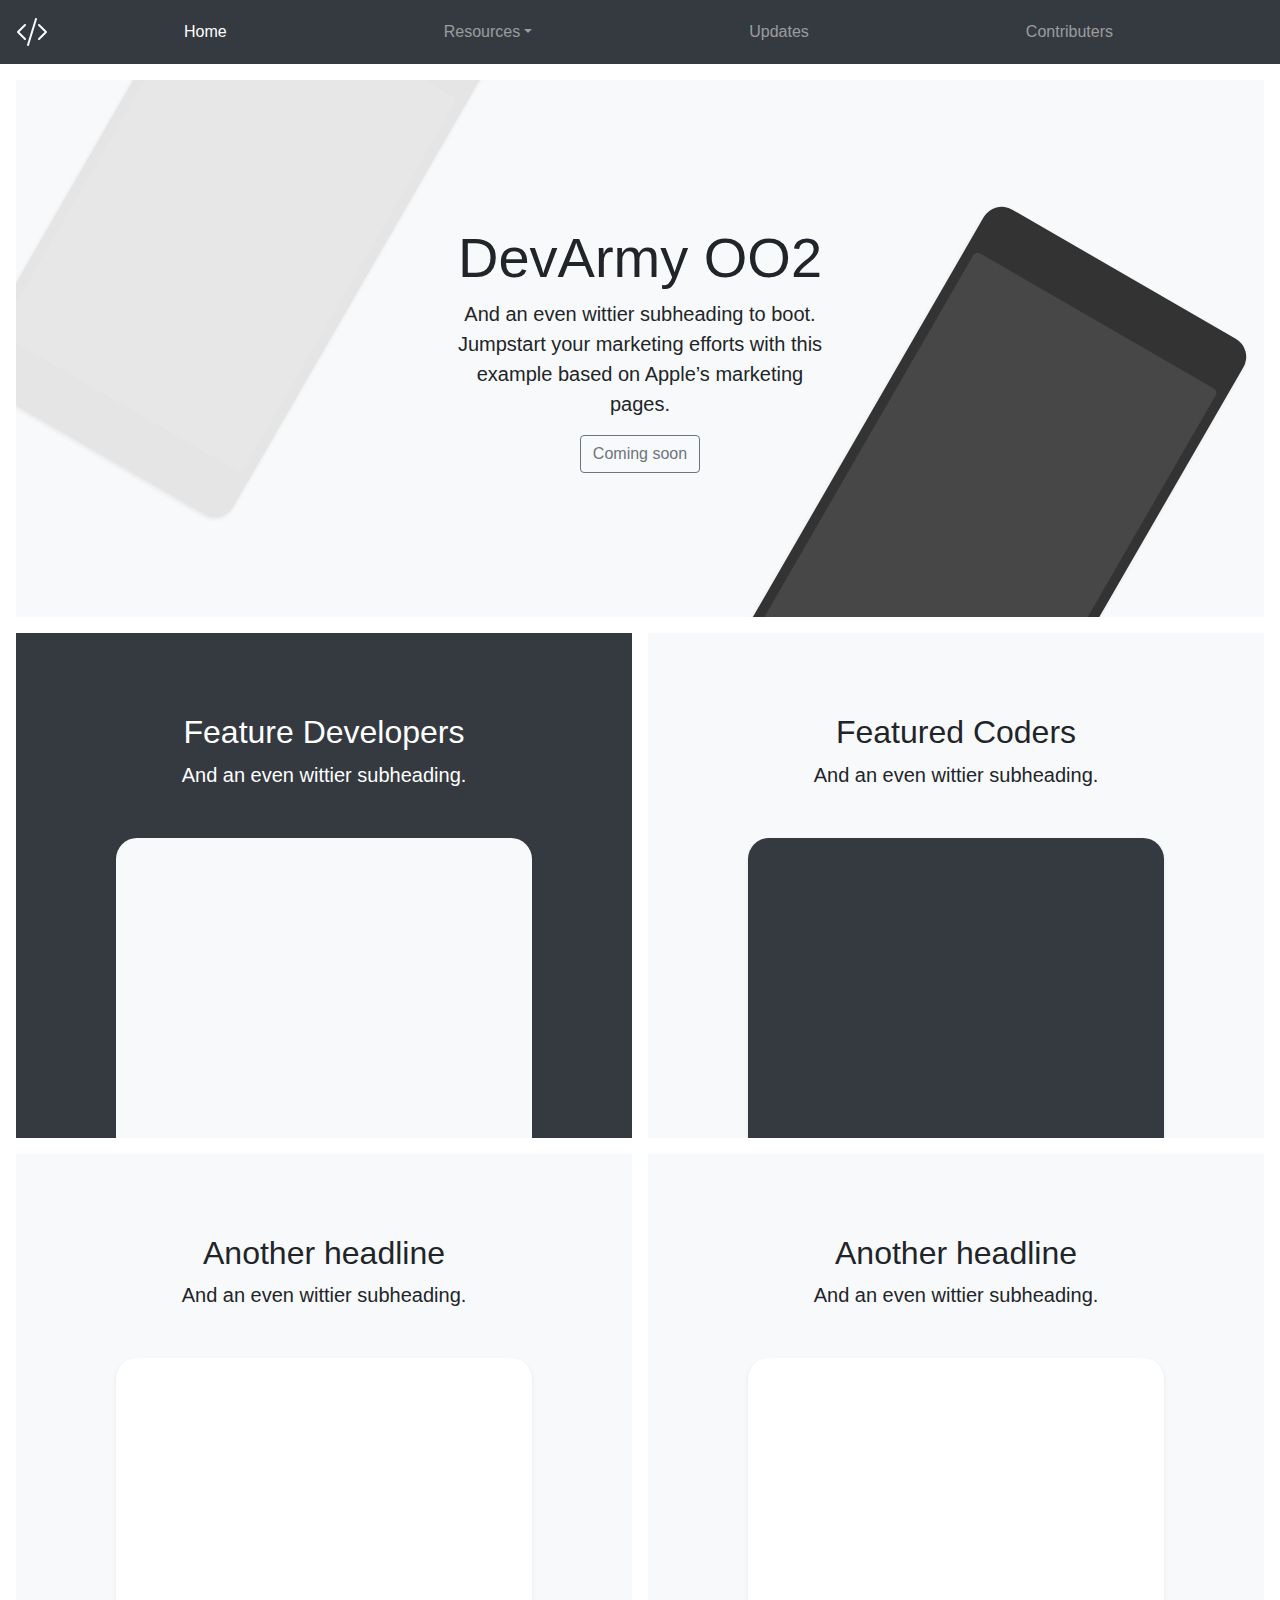
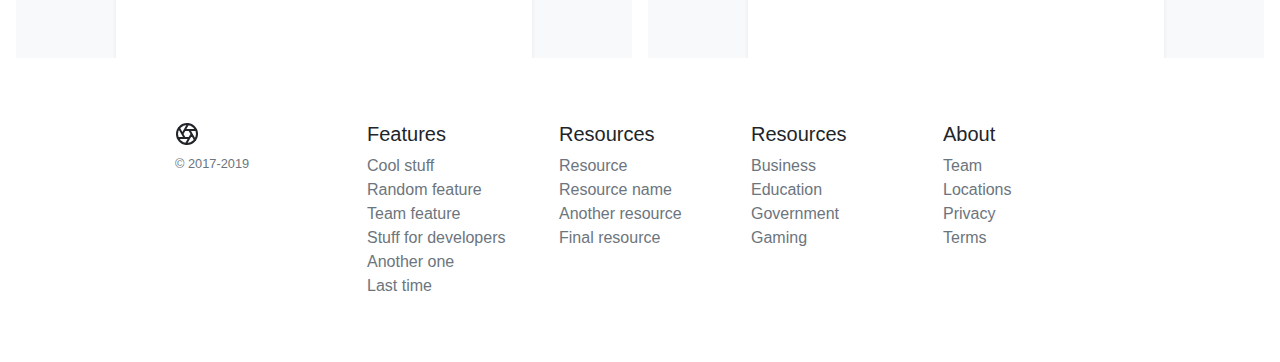
<file: index.html>
<!doctype html>
<html lang="en">

<head>
    <meta charset="utf-8">
    <meta name="viewport" content="width=device-width, initial-scale=1, shrink-to-fit=no">
    <title>DevArmy002</title>

    <!-- Bootstrap core CSS -->
    <link rel="stylesheet" href="https://stackpath.bootstrapcdn.com/bootstrap/4.4.1/css/bootstrap.min.css"
        integrity="sha384-Vkoo8x4CGsO3+Hhxv8T/Q5PaXtkKtu6ug5TOeNV6gBiFeWPGFN9MuhOf23Q9Ifjh" crossorigin="anonymous">
    <!-- Custom styles for this template -->
    <link href="style.css" rel="stylesheet">
</head>

<body>
    <nav class="navbar navbar-expand-lg navbar-dark bg-dark">
        <a id="brand" class="py-2" href="#" aria-label="DevArmy002">
            <svg class="bi bi-code-slash" width="2em" height="2em" viewBox="0 0 16 16" fill="currentColor"
                xmlns="http://www.w3.org/2000/svg">
                <path fill-rule="evenodd"
                    d="M4.854 4.146a.5.5 0 010 .708L1.707 8l3.147 3.146a.5.5 0 01-.708.708l-3.5-3.5a.5.5 0 010-.708l3.5-3.5a.5.5 0 01.708 0zm6.292 0a.5.5 0 000 .708L14.293 8l-3.147 3.146a.5.5 0 00.708.708l3.5-3.5a.5.5 0 000-.708l-3.5-3.5a.5.5 0 00-.708 0zm-.999-3.124a.5.5 0 01.33.625l-4 13a.5.5 0 01-.955-.294l4-13a.5.5 0 01.625-.33z"
                    clip-rule="evenodd" />
            </svg>
        </a>
        <button class="navbar-toggler" type="button" data-toggle="collapse" data-target="#navbarNavDropdown"
            aria-controls="navbarNavDropdown" aria-expanded="false" aria-label="Toggle navigation">
            <span class="navbar-toggler-icon"></span>
        </button>
        <div class="collapse navbar-collapse" id="navbarNavDropdown">
            <ul class="navbar-nav container d-flex flex-column flex-md-row justify-content-between">
                <li class="nav-item active">
                    <a class="nav-link" href="index.html">Home</a>
                </li>
                <li class="nav-item dropdown">
                    <a class="nav-link dropdown-toggle" data-toggle="dropdown" href="#" role="button"
                        aria-haspopup="true" aria-expanded="false">Resources</a>
                    <div class="dropdown-menu">
                        <a class="dropdown-item" href="#">Roadmap</a>
                        <div class="dropdown-divider"></div>
                        <a class="dropdown-item" href="#">Competitive Programming</a>
                        <div class="dropdown-divider"></div>
                        <a class="dropdown-item" href="#">Angular</a>
                        <a class="dropdown-item" href="#">React</a>
                        <a class="dropdown-item" href="#">Vue</a>
                        <div class="dropdown-divider"></div>
                        <a class="dropdown-item" href="#">NodeJs</a>
                    </div>
                </li>
                <li class="nav-item">
                    <a class="nav-link" href="updates.html">Updates</a>
                </li>
                <li class="nav-item">
                    <a class="nav-link" href="#">Contributers</a>
                </li>
            </ul>

        </div>
    </nav>

    <div class="position-relative overflow-hidden p-3 p-md-5 m-md-3 text-center bg-light">
        <div class="col-md-5 p-lg-5 mx-auto my-5">
            <h1 class="display-4 font-weight-normal">DevArmy OO2</h1>
            <p class="lead font-weight-normal">And an even wittier subheading to boot. Jumpstart your marketing efforts
                with this example based on Apple’s marketing pages.</p>
            <a class="btn btn-outline-secondary" href="#">Coming soon</a>
        </div>
        <div class="product-device shadow-sm d-none d-md-block"></div>
        <div class="product-device product-device-2 shadow-sm d-none d-md-block"></div>
    </div>

    <div class="d-md-flex flex-md-equal w-100 my-md-3 pl-md-3">
        <div class="bg-dark mr-md-3 pt-3 px-3 pt-md-5 px-md-5 text-center text-white overflow-hidden">
            <div class="my-3 py-3">
                <h2 class="display-5">Feature Developers</h2>
                <p class="lead">And an even wittier subheading.</p>
            </div>
            <div class="bg-light shadow-sm mx-auto" style="width: 80%; height: 300px; border-radius: 21px 21px 0 0;">
            </div>
        </div>
        <div class="bg-light mr-md-3 pt-3 px-3 pt-md-5 px-md-5 text-center overflow-hidden">
            <div class="my-3 p-3">
                <h2 class="display-5">Featured Coders</h2>
                <p class="lead">And an even wittier subheading.</p>
            </div>
            <div class="bg-dark shadow-sm mx-auto" style="width: 80%; height: 300px; border-radius: 21px 21px 0 0;">
            </div>
        </div>
    </div>

    <div class="d-md-flex flex-md-equal w-100 my-md-3 pl-md-3">
        <div class="bg-light mr-md-3 pt-3 px-3 pt-md-5 px-md-5 text-center overflow-hidden">
            <div class="my-3 p-3">
                <h2 class="display-5">Another headline</h2>
                <p class="lead">And an even wittier subheading.</p>
            </div>
            <div class="bg-white shadow-sm mx-auto" style="width: 80%; height: 300px; border-radius: 21px 21px 0 0;">
            </div>
        </div>
        <div class="bg-light mr-md-3 pt-3 px-3 pt-md-5 px-md-5 text-center overflow-hidden">
            <div class="my-3 py-3">
                <h2 class="display-5">Another headline</h2>
                <p class="lead">And an even wittier subheading.</p>
            </div>
            <div class="bg-white shadow-sm mx-auto" style="width: 80%; height: 300px; border-radius: 21px 21px 0 0;">
            </div>
        </div>
    </div>

    <footer class="container py-5">
        <div class="row">
            <div class="col-12 col-md">
                <svg xmlns="http://www.w3.org/2000/svg" width="24" height="24" fill="none" stroke="currentColor"
                    stroke-linecap="round" stroke-linejoin="round" stroke-width="2" class="d-block mb-2" role="img"
                    viewBox="0 0 24 24" focusable="false">
                    <title>Product</title>
                    <circle cx="12" cy="12" r="10" />
                    <path
                        d="M14.31 8l5.74 9.94M9.69 8h11.48M7.38 12l5.74-9.94M9.69 16L3.95 6.06M14.31 16H2.83m13.79-4l-5.74 9.94" />
                </svg>
                <small class="d-block mb-3 text-muted">&copy; 2017-2019</small>
            </div>
            <div class="col-6 col-md">
                <h5>Features</h5>
                <ul class="list-unstyled text-small">
                    <li><a class="text-muted" href="#">Cool stuff</a></li>
                    <li><a class="text-muted" href="#">Random feature</a></li>
                    <li><a class="text-muted" href="#">Team feature</a></li>
                    <li><a class="text-muted" href="#">Stuff for developers</a></li>
                    <li><a class="text-muted" href="#">Another one</a></li>
                    <li><a class="text-muted" href="#">Last time</a></li>
                </ul>
            </div>
            <div class="col-6 col-md">
                <h5>Resources</h5>
                <ul class="list-unstyled text-small">
                    <li><a class="text-muted" href="#">Resource</a></li>
                    <li><a class="text-muted" href="#">Resource name</a></li>
                    <li><a class="text-muted" href="#">Another resource</a></li>
                    <li><a class="text-muted" href="#">Final resource</a></li>
                </ul>
            </div>
            <div class="col-6 col-md">
                <h5>Resources</h5>
                <ul class="list-unstyled text-small">
                    <li><a class="text-muted" href="#">Business</a></li>
                    <li><a class="text-muted" href="#">Education</a></li>
                    <li><a class="text-muted" href="#">Government</a></li>
                    <li><a class="text-muted" href="#">Gaming</a></li>
                </ul>
            </div>
            <div class="col-6 col-md">
                <h5>About</h5>
                <ul class="list-unstyled text-small">
                    <li><a class="text-muted" href="#">Team</a></li>
                    <li><a class="text-muted" href="#">Locations</a></li>
                    <li><a class="text-muted" href="#">Privacy</a></li>
                    <li><a class="text-muted" href="#">Terms</a></li>
                </ul>
            </div>
        </div>
    </footer>
    <script src="https://code.jquery.com/jquery-3.4.1.slim.min.js"
        integrity="sha384-J6qa4849blE2+poT4WnyKhv5vZF5SrPo0iEjwBvKU7imGFAV0wwj1yYfoRSJoZ+n"
        crossorigin="anonymous"></script>
    <script src="https://cdn.jsdelivr.net/npm/popper.js@1.16.0/dist/umd/popper.min.js"
        integrity="sha384-Q6E9RHvbIyZFJoft+2mJbHaEWldlvI9IOYy5n3zV9zzTtmI3UksdQRVvoxMfooAo"
        crossorigin="anonymous"></script>
    <script src="https://stackpath.bootstrapcdn.com/bootstrap/4.4.1/js/bootstrap.min.js"
        integrity="sha384-wfSDF2E50Y2D1uUdj0O3uMBJnjuUD4Ih7YwaYd1iqfktj0Uod8GCExl3Og8ifwB6"
        crossorigin="anonymous"></script>
</body>

</html>
</file>
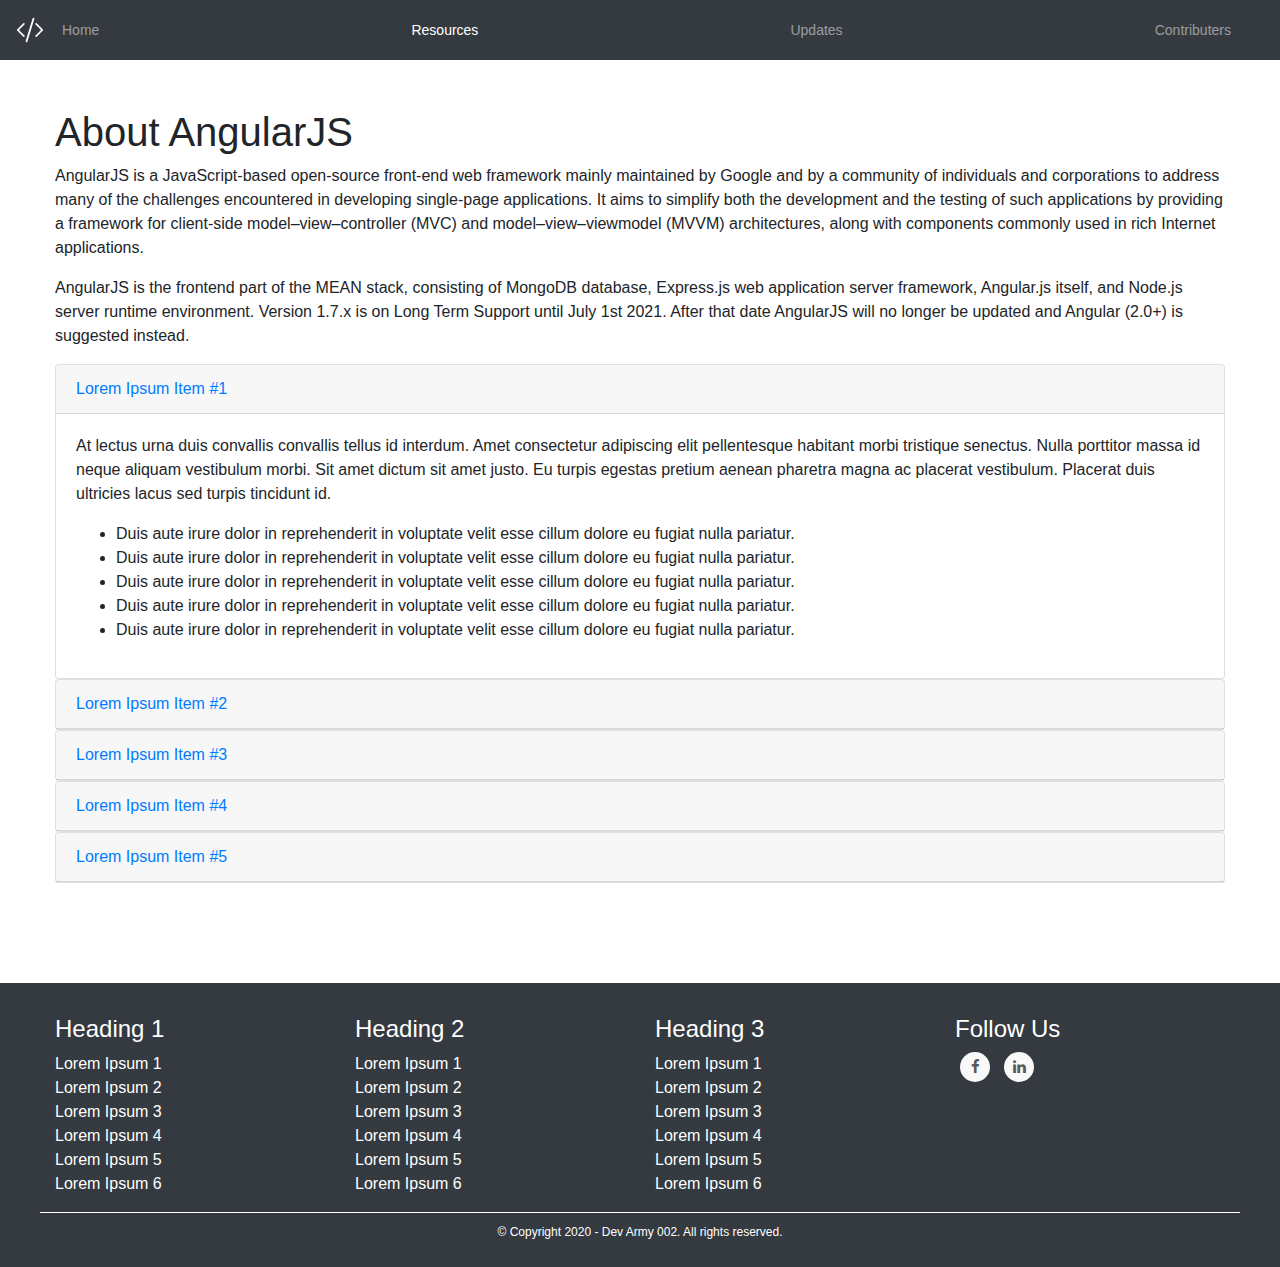
<file: angular.html>
<!doctype html>
<html lang="en">
<head>
	<meta charset="utf-8">
	<meta name="viewport" content="width=device-width, initial-scale=1, shrink-to-fit=no">
	<title>Dev Army 002 - Angular JS</title>
	<link rel="stylesheet" href="https://maxcdn.bootstrapcdn.com/bootstrap/4.4.1/css/bootstrap.min.css">
	<link href="https://maxcdn.bootstrapcdn.com/font-awesome/4.7.0/css/font-awesome.min.css" rel="stylesheet" >
	<link href="resource.css" rel="stylesheet">
</head>

<body>
	<nav class="navbar navbar-expand-lg navbar-dark bg-dark">
		<a id="brand" class="py-2" href="javascript:void(0)" aria-label="DevArmy002">
			<svg class="bi bi-code-slash" width="2em" height="2em" viewBox="0 0 16 16" fill="currentColor"
			xmlns="http://www.w3.org/2000/svg">
			<path fill-rule="evenodd"
			d="M4.854 4.146a.5.5 0 010 .708L1.707 8l3.147 3.146a.5.5 0 01-.708.708l-3.5-3.5a.5.5 0 010-.708l3.5-3.5a.5.5 0 01.708 0zm6.292 0a.5.5 0 000 .708L14.293 8l-3.147 3.146a.5.5 0 00.708.708l3.5-3.5a.5.5 0 000-.708l-3.5-3.5a.5.5 0 00-.708 0zm-.999-3.124a.5.5 0 01.33.625l-4 13a.5.5 0 01-.955-.294l4-13a.5.5 0 01.625-.33z"
			clip-rule="evenodd" />
		</svg>
	</a>
	<button class="navbar-toggler" type="button" data-toggle="collapse" data-target="#navbarNavDropdown"
	aria-controls="navbarNavDropdown" aria-expanded="false" aria-label="Toggle navigation">
	<span class="navbar-toggler-icon"></span>
</button>
<div class="collapse navbar-collapse" id="navbarNavDropdown">
	<ul class="navbar-nav container d-flex flex-column flex-md-row justify-content-between">
		<li class="nav-item">
			<a class="nav-link" href="index.html">Home</a>
		</li>
		<li class="nav-item">
			<a class="nav-link  active" href="resources.html">Resources</a>
		</li>
		<li class="nav-item">
			<a class="nav-link" href="updates.html">Updates</a>
		</li>
		<li class="nav-item">
			<a class="nav-link" href="#">Contributers</a>
		</li>
	</ul>

</div>
</nav>

<div class="container mt-5">
	<h1>About AngularJS</h1>
	<p>AngularJS is a JavaScript-based open-source front-end web framework mainly maintained by Google and by a community of individuals and corporations to address many of the challenges encountered in developing single-page applications. It aims to simplify both the development and the testing of such applications by providing a framework for client-side model–view–controller (MVC) and model–view–viewmodel (MVVM) architectures, along with components commonly used in rich Internet applications.</p>

	<p>AngularJS is the frontend part of the MEAN stack, consisting of MongoDB database, Express.js web application server framework, Angular.js itself, and Node.js server runtime environment. Version 1.7.x is on Long Term Support until July 1st 2021. After that date AngularJS will no longer be updated and Angular (2.0+) is suggested instead.</p>
	<div id="accordion">
		<div class="card">
			<div class="card-header">
				<a class="card-link" data-toggle="collapse" href="#collapseOne">
					Lorem Ipsum Item #1
				</a>
			</div>
			<div id="collapseOne" class="collapse show" data-parent="#accordion">
				<div class="card-body">
					<p>At lectus urna duis convallis convallis tellus id interdum. Amet consectetur adipiscing elit pellentesque habitant morbi tristique senectus. Nulla porttitor massa id neque aliquam vestibulum morbi. Sit amet dictum sit amet justo. Eu turpis egestas pretium aenean pharetra magna ac placerat vestibulum. Placerat duis ultricies lacus sed turpis tincidunt id.</p>
					<ul>
						<li>Duis aute irure dolor in reprehenderit in voluptate velit esse cillum dolore eu fugiat nulla pariatur.</li>
						<li>Duis aute irure dolor in reprehenderit in voluptate velit esse cillum dolore eu fugiat nulla pariatur.</li>
						<li>Duis aute irure dolor in reprehenderit in voluptate velit esse cillum dolore eu fugiat nulla pariatur.</li>
						<li>Duis aute irure dolor in reprehenderit in voluptate velit esse cillum dolore eu fugiat nulla pariatur.</li>
						<li>Duis aute irure dolor in reprehenderit in voluptate velit esse cillum dolore eu fugiat nulla pariatur.</li>
					</ul>	
				</div>
			</div>
		</div>
		<div class="card">
			<div class="card-header">
				<a class="collapsed card-link" data-toggle="collapse" href="#collapseTwo">
					Lorem Ipsum Item #2
				</a>
			</div>
			<div id="collapseTwo" class="collapse" data-parent="#accordion">
				<div class="card-body">
					<p>At lectus urna duis convallis convallis tellus id interdum. Amet consectetur adipiscing elit pellentesque habitant morbi tristique senectus. Nulla porttitor massa id neque aliquam vestibulum morbi. Sit amet dictum sit amet justo. Eu turpis egestas pretium aenean pharetra magna ac placerat vestibulum. Placerat duis ultricies lacus sed turpis tincidunt id.</p>
					<ul>
						<li>Duis aute irure dolor in reprehenderit in voluptate velit esse cillum dolore eu fugiat nulla pariatur.</li>
						<li>Duis aute irure dolor in reprehenderit in voluptate velit esse cillum dolore eu fugiat nulla pariatur.</li>
						<li>Duis aute irure dolor in reprehenderit in voluptate velit esse cillum dolore eu fugiat nulla pariatur.</li>
						<li>Duis aute irure dolor in reprehenderit in voluptate velit esse cillum dolore eu fugiat nulla pariatur.</li>
						<li>Duis aute irure dolor in reprehenderit in voluptate velit esse cillum dolore eu fugiat nulla pariatur.</li>
					</ul>	
				</div>
			</div>
		</div>
		<div class="card">
			<div class="card-header">
				<a class="collapsed card-link" data-toggle="collapse" href="#collapseThree">
					Lorem Ipsum Item #3
				</a>
			</div>
			<div id="collapseThree" class="collapse" data-parent="#accordion">
				<div class="card-body">
					<p>At lectus urna duis convallis convallis tellus id interdum. Amet consectetur adipiscing elit pellentesque habitant morbi tristique senectus. Nulla porttitor massa id neque aliquam vestibulum morbi. Sit amet dictum sit amet justo. Eu turpis egestas pretium aenean pharetra magna ac placerat vestibulum. Placerat duis ultricies lacus sed turpis tincidunt id.</p>
					<ul>
						<li>Duis aute irure dolor in reprehenderit in voluptate velit esse cillum dolore eu fugiat nulla pariatur.</li>
						<li>Duis aute irure dolor in reprehenderit in voluptate velit esse cillum dolore eu fugiat nulla pariatur.</li>
						<li>Duis aute irure dolor in reprehenderit in voluptate velit esse cillum dolore eu fugiat nulla pariatur.</li>
						<li>Duis aute irure dolor in reprehenderit in voluptate velit esse cillum dolore eu fugiat nulla pariatur.</li>
						<li>Duis aute irure dolor in reprehenderit in voluptate velit esse cillum dolore eu fugiat nulla pariatur.</li>
					</ul>	
				</div>
			</div>
		</div>
		<div class="card">
			<div class="card-header">
				<a class="collapsed card-link" data-toggle="collapse" href="#collapsefour">
					Lorem Ipsum Item #4
				</a>
			</div>
			<div id="collapsefour" class="collapse" data-parent="#accordion">
				<div class="card-body">
					<p>At lectus urna duis convallis convallis tellus id interdum. Amet consectetur adipiscing elit pellentesque habitant morbi tristique senectus. Nulla porttitor massa id neque aliquam vestibulum morbi. Sit amet dictum sit amet justo. Eu turpis egestas pretium aenean pharetra magna ac placerat vestibulum. Placerat duis ultricies lacus sed turpis tincidunt id.</p>
					<ul>
						<li>Duis aute irure dolor in reprehenderit in voluptate velit esse cillum dolore eu fugiat nulla pariatur.</li>
						<li>Duis aute irure dolor in reprehenderit in voluptate velit esse cillum dolore eu fugiat nulla pariatur.</li>
						<li>Duis aute irure dolor in reprehenderit in voluptate velit esse cillum dolore eu fugiat nulla pariatur.</li>
						<li>Duis aute irure dolor in reprehenderit in voluptate velit esse cillum dolore eu fugiat nulla pariatur.</li>
						<li>Duis aute irure dolor in reprehenderit in voluptate velit esse cillum dolore eu fugiat nulla pariatur.</li>
					</ul>	
				</div>
			</div>
		</div>
		<div class="card">
			<div class="card-header">
				<a class="collapsed card-link" data-toggle="collapse" href="#collapsefive">
					Lorem Ipsum Item #5
				</a>
			</div>
			<div id="collapsefive" class="collapse" data-parent="#accordion">
				<div class="card-body">
					<p>At lectus urna duis convallis convallis tellus id interdum. Amet consectetur adipiscing elit pellentesque habitant morbi tristique senectus. Nulla porttitor massa id neque aliquam vestibulum morbi. Sit amet dictum sit amet justo. Eu turpis egestas pretium aenean pharetra magna ac placerat vestibulum. Placerat duis ultricies lacus sed turpis tincidunt id.</p>
					<ul>
						<li>Duis aute irure dolor in reprehenderit in voluptate velit esse cillum dolore eu fugiat nulla pariatur.</li>
						<li>Duis aute irure dolor in reprehenderit in voluptate velit esse cillum dolore eu fugiat nulla pariatur.</li>
						<li>Duis aute irure dolor in reprehenderit in voluptate velit esse cillum dolore eu fugiat nulla pariatur.</li>
						<li>Duis aute irure dolor in reprehenderit in voluptate velit esse cillum dolore eu fugiat nulla pariatur.</li>
						<li>Duis aute irure dolor in reprehenderit in voluptate velit esse cillum dolore eu fugiat nulla pariatur.</li>
					</ul>	
				</div>
			</div>
		</div>
	</div>
</div>

<footer class="mainfooter bg-dark" role="contentinfo">
  <div class="footer-middle">
    <div class="container">
      <div class="row">
        <div class="col-md-3 col-sm-6">
          <!--Column1-->
          <div class="footer-pad">
            <h4>Heading 1</h4>
            <ul class="list-unstyled">
              <li><a href="javascript:void(0)"></a>Lorem Ipsum 1</li>
              <li><a href="javascript:void(0)"></a>Lorem Ipsum 2</li>
              <li><a href="javascript:void(0)"></a>Lorem Ipsum 3</li>
              <li><a href="javascript:void(0)"></a>Lorem Ipsum 4</li>
              <li><a href="javascript:void(0)"></a>Lorem Ipsum 5</li>
              <li><a href="javascript:void(0)"></a>Lorem Ipsum 6</li>
            </ul>
          </div>
        </div>
        <div class="col-md-3 col-sm-6">
          <!--Column1-->
          <div class="footer-pad">
            <h4>Heading 2</h4>
            <ul class="list-unstyled">
              <li><a href="javascript:void(0)"></a>Lorem Ipsum 1</li>
              <li><a href="javascript:void(0)"></a>Lorem Ipsum 2</li>
              <li><a href="javascript:void(0)"></a>Lorem Ipsum 3</li>
              <li><a href="javascript:void(0)"></a>Lorem Ipsum 4</li>
              <li><a href="javascript:void(0)"></a>Lorem Ipsum 5</li>
              <li><a href="javascript:void(0)"></a>Lorem Ipsum 6</li>
            </ul>
          </div>
        </div>
        <div class="col-md-3 col-sm-6">
          <!--Column1-->
          <div class="footer-pad">
            <h4>Heading 3</h4>
            <ul class="list-unstyled">
              <li><a href="javascript:void(0)"></a>Lorem Ipsum 1</li>
              <li><a href="javascript:void(0)"></a>Lorem Ipsum 2</li>
              <li><a href="javascript:void(0)"></a>Lorem Ipsum 3</li>
              <li><a href="javascript:void(0)"></a>Lorem Ipsum 4</li>
              <li><a href="javascript:void(0)"></a>Lorem Ipsum 5</li>
              <li><a href="javascript:void(0)"></a>Lorem Ipsum 6</li>
            </ul>
          </div>
        </div>
        <div class="col-md-3">
          <h4>Follow Us</h4>
          <ul class="social-network social-circle">
           <li><a href="https://www.facebook.com/" class="icoFacebook" target="_blank" title="Facebook"><i class="fa fa-facebook"></i></a></li>
           <li><a href="https://www.linkedin.com/" class="icoLinkedin" target="_blank" title="Linkedin"><i class="fa fa-linkedin"></i></a></li>
         </ul>       
       </div>
     </div>
     <div class="row">
      <div class="col-md-12 copy">
        <p class="text-center">&copy; Copyright 2020 - Dev Army 002.  All rights reserved.</p>
      </div>
    </div>
  </div>
</div>
</footer>


<script src="https://ajax.googleapis.com/ajax/libs/jquery/3.5.1/jquery.min.js"></script>
<script src="https://cdnjs.cloudflare.com/ajax/libs/popper.js/1.16.0/umd/popper.min.js"></script>
<script src="https://maxcdn.bootstrapcdn.com/bootstrap/4.4.1/js/bootstrap.min.js"></script>
</body>

</html>
</file>
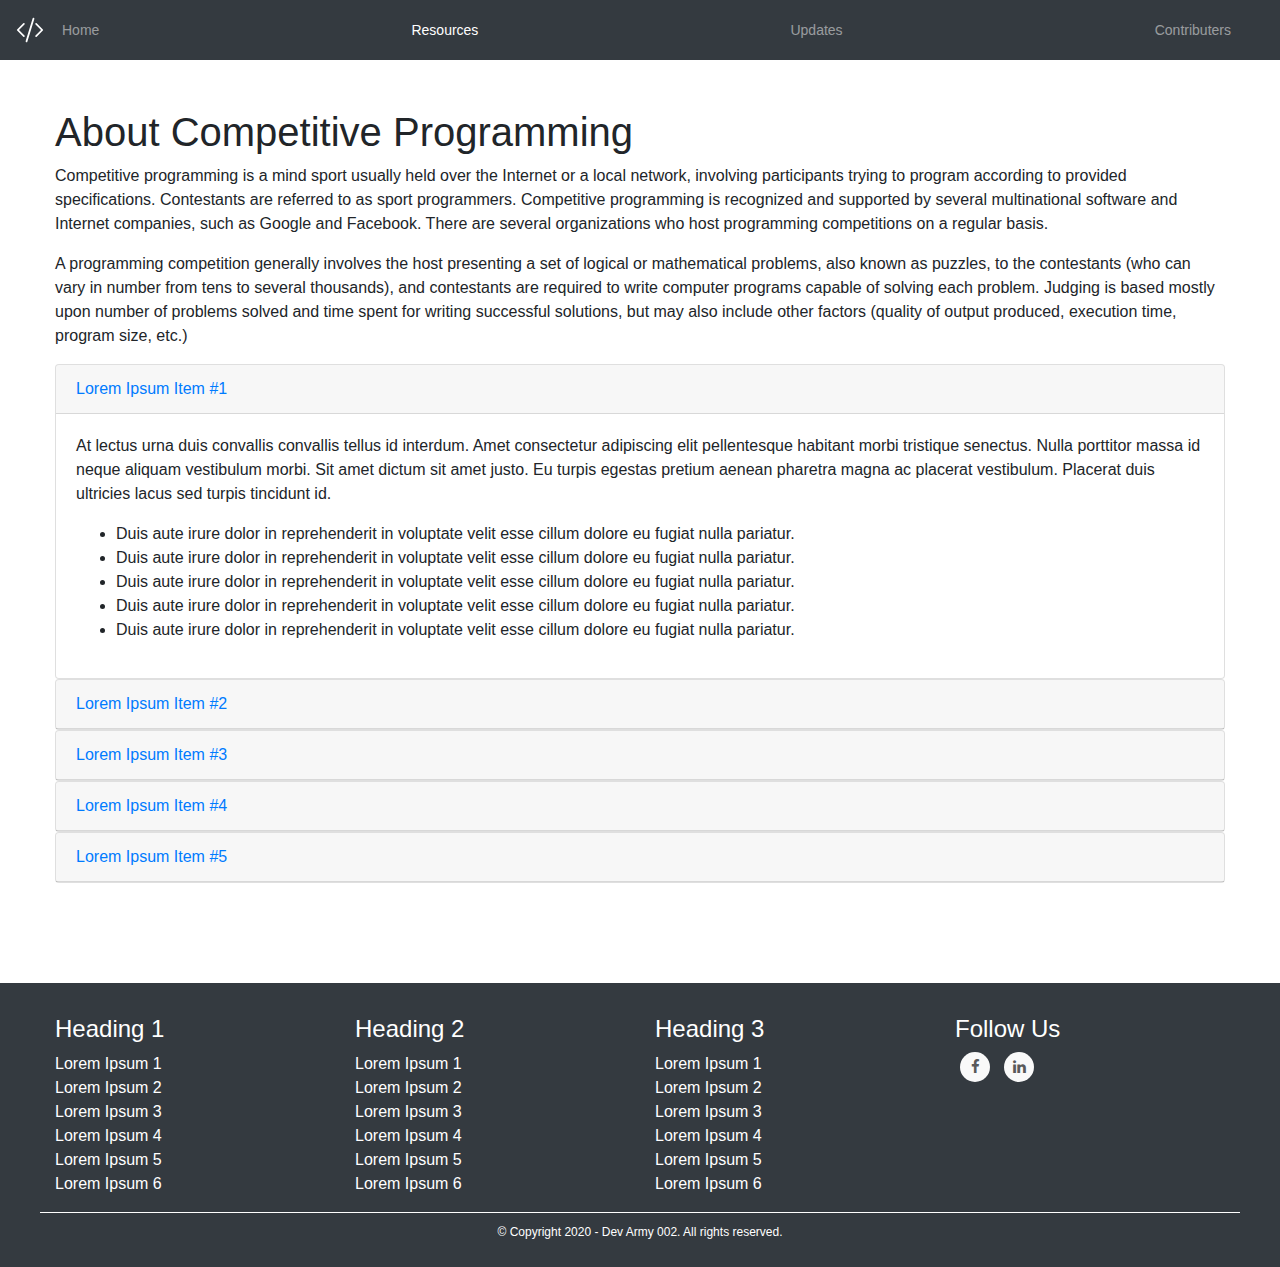
<file: cp.html>
<!doctype html>
<html lang="en">
<head>
	<meta charset="utf-8">
	<meta name="viewport" content="width=device-width, initial-scale=1, shrink-to-fit=no">
	<title>Dev Army 002 - Competitive Programming</title>
	<link rel="stylesheet" href="https://maxcdn.bootstrapcdn.com/bootstrap/4.4.1/css/bootstrap.min.css">
	<link href="https://maxcdn.bootstrapcdn.com/font-awesome/4.7.0/css/font-awesome.min.css" rel="stylesheet" >
	<link href="resource.css" rel="stylesheet">
</head>

<body>
	<nav class="navbar navbar-expand-lg navbar-dark bg-dark">
		<a id="brand" class="py-2" href="javascript:void(0)" aria-label="DevArmy002">
			<svg class="bi bi-code-slash" width="2em" height="2em" viewBox="0 0 16 16" fill="currentColor"
			xmlns="http://www.w3.org/2000/svg">
			<path fill-rule="evenodd"
			d="M4.854 4.146a.5.5 0 010 .708L1.707 8l3.147 3.146a.5.5 0 01-.708.708l-3.5-3.5a.5.5 0 010-.708l3.5-3.5a.5.5 0 01.708 0zm6.292 0a.5.5 0 000 .708L14.293 8l-3.147 3.146a.5.5 0 00.708.708l3.5-3.5a.5.5 0 000-.708l-3.5-3.5a.5.5 0 00-.708 0zm-.999-3.124a.5.5 0 01.33.625l-4 13a.5.5 0 01-.955-.294l4-13a.5.5 0 01.625-.33z"
			clip-rule="evenodd" />
		</svg>
	</a>
	<button class="navbar-toggler" type="button" data-toggle="collapse" data-target="#navbarNavDropdown"
	aria-controls="navbarNavDropdown" aria-expanded="false" aria-label="Toggle navigation">
	<span class="navbar-toggler-icon"></span>
</button>
<div class="collapse navbar-collapse" id="navbarNavDropdown">
	<ul class="navbar-nav container d-flex flex-column flex-md-row justify-content-between">
		<li class="nav-item">
			<a class="nav-link" href="index.html">Home</a>
		</li>
		<li class="nav-item">
			<a class="nav-link  active" href="resources.html">Resources</a>
		</li>
		<li class="nav-item">
			<a class="nav-link" href="updates.html">Updates</a>
		</li>
		<li class="nav-item">
			<a class="nav-link" href="#">Contributers</a>
		</li>
	</ul>

</div>
</nav>

<div class="container mt-5">
	<h1>About Competitive Programming</h1>
	<p>Competitive programming is a mind sport usually held over the Internet or a local network, involving participants trying to program according to provided specifications. Contestants are referred to as sport programmers. Competitive programming is recognized and supported by several multinational software and Internet companies, such as Google and Facebook. There are several organizations who host programming competitions on a regular basis.</p>

	<p>A programming competition generally involves the host presenting a set of logical or mathematical problems, also known as puzzles, to the contestants (who can vary in number from tens to several thousands), and contestants are required to write computer programs capable of solving each problem. Judging is based mostly upon number of problems solved and time spent for writing successful solutions, but may also include other factors (quality of output produced, execution time, program size, etc.)</p>
	<div id="accordion">
		<div class="card">
			<div class="card-header">
				<a class="card-link" data-toggle="collapse" href="#collapseOne">
					Lorem Ipsum Item #1
				</a>
			</div>
			<div id="collapseOne" class="collapse show" data-parent="#accordion">
				<div class="card-body">
					<p>At lectus urna duis convallis convallis tellus id interdum. Amet consectetur adipiscing elit pellentesque habitant morbi tristique senectus. Nulla porttitor massa id neque aliquam vestibulum morbi. Sit amet dictum sit amet justo. Eu turpis egestas pretium aenean pharetra magna ac placerat vestibulum. Placerat duis ultricies lacus sed turpis tincidunt id.</p>
					<ul>
						<li>Duis aute irure dolor in reprehenderit in voluptate velit esse cillum dolore eu fugiat nulla pariatur.</li>
						<li>Duis aute irure dolor in reprehenderit in voluptate velit esse cillum dolore eu fugiat nulla pariatur.</li>
						<li>Duis aute irure dolor in reprehenderit in voluptate velit esse cillum dolore eu fugiat nulla pariatur.</li>
						<li>Duis aute irure dolor in reprehenderit in voluptate velit esse cillum dolore eu fugiat nulla pariatur.</li>
						<li>Duis aute irure dolor in reprehenderit in voluptate velit esse cillum dolore eu fugiat nulla pariatur.</li>
					</ul>	
				</div>
			</div>
		</div>
		<div class="card">
			<div class="card-header">
				<a class="collapsed card-link" data-toggle="collapse" href="#collapseTwo">
					Lorem Ipsum Item #2
				</a>
			</div>
			<div id="collapseTwo" class="collapse" data-parent="#accordion">
				<div class="card-body">
					<p>At lectus urna duis convallis convallis tellus id interdum. Amet consectetur adipiscing elit pellentesque habitant morbi tristique senectus. Nulla porttitor massa id neque aliquam vestibulum morbi. Sit amet dictum sit amet justo. Eu turpis egestas pretium aenean pharetra magna ac placerat vestibulum. Placerat duis ultricies lacus sed turpis tincidunt id.</p>
					<ul>
						<li>Duis aute irure dolor in reprehenderit in voluptate velit esse cillum dolore eu fugiat nulla pariatur.</li>
						<li>Duis aute irure dolor in reprehenderit in voluptate velit esse cillum dolore eu fugiat nulla pariatur.</li>
						<li>Duis aute irure dolor in reprehenderit in voluptate velit esse cillum dolore eu fugiat nulla pariatur.</li>
						<li>Duis aute irure dolor in reprehenderit in voluptate velit esse cillum dolore eu fugiat nulla pariatur.</li>
						<li>Duis aute irure dolor in reprehenderit in voluptate velit esse cillum dolore eu fugiat nulla pariatur.</li>
					</ul>	
				</div>
			</div>
		</div>
		<div class="card">
			<div class="card-header">
				<a class="collapsed card-link" data-toggle="collapse" href="#collapseThree">
					Lorem Ipsum Item #3
				</a>
			</div>
			<div id="collapseThree" class="collapse" data-parent="#accordion">
				<div class="card-body">
					<p>At lectus urna duis convallis convallis tellus id interdum. Amet consectetur adipiscing elit pellentesque habitant morbi tristique senectus. Nulla porttitor massa id neque aliquam vestibulum morbi. Sit amet dictum sit amet justo. Eu turpis egestas pretium aenean pharetra magna ac placerat vestibulum. Placerat duis ultricies lacus sed turpis tincidunt id.</p>
					<ul>
						<li>Duis aute irure dolor in reprehenderit in voluptate velit esse cillum dolore eu fugiat nulla pariatur.</li>
						<li>Duis aute irure dolor in reprehenderit in voluptate velit esse cillum dolore eu fugiat nulla pariatur.</li>
						<li>Duis aute irure dolor in reprehenderit in voluptate velit esse cillum dolore eu fugiat nulla pariatur.</li>
						<li>Duis aute irure dolor in reprehenderit in voluptate velit esse cillum dolore eu fugiat nulla pariatur.</li>
						<li>Duis aute irure dolor in reprehenderit in voluptate velit esse cillum dolore eu fugiat nulla pariatur.</li>
					</ul>	
				</div>
			</div>
		</div>
		<div class="card">
			<div class="card-header">
				<a class="collapsed card-link" data-toggle="collapse" href="#collapsefour">
					Lorem Ipsum Item #4
				</a>
			</div>
			<div id="collapsefour" class="collapse" data-parent="#accordion">
				<div class="card-body">
					<p>At lectus urna duis convallis convallis tellus id interdum. Amet consectetur adipiscing elit pellentesque habitant morbi tristique senectus. Nulla porttitor massa id neque aliquam vestibulum morbi. Sit amet dictum sit amet justo. Eu turpis egestas pretium aenean pharetra magna ac placerat vestibulum. Placerat duis ultricies lacus sed turpis tincidunt id.</p>
					<ul>
						<li>Duis aute irure dolor in reprehenderit in voluptate velit esse cillum dolore eu fugiat nulla pariatur.</li>
						<li>Duis aute irure dolor in reprehenderit in voluptate velit esse cillum dolore eu fugiat nulla pariatur.</li>
						<li>Duis aute irure dolor in reprehenderit in voluptate velit esse cillum dolore eu fugiat nulla pariatur.</li>
						<li>Duis aute irure dolor in reprehenderit in voluptate velit esse cillum dolore eu fugiat nulla pariatur.</li>
						<li>Duis aute irure dolor in reprehenderit in voluptate velit esse cillum dolore eu fugiat nulla pariatur.</li>
					</ul>	
				</div>
			</div>
		</div>
		<div class="card">
			<div class="card-header">
				<a class="collapsed card-link" data-toggle="collapse" href="#collapsefive">
					Lorem Ipsum Item #5
				</a>
			</div>
			<div id="collapsefive" class="collapse" data-parent="#accordion">
				<div class="card-body">
					<p>At lectus urna duis convallis convallis tellus id interdum. Amet consectetur adipiscing elit pellentesque habitant morbi tristique senectus. Nulla porttitor massa id neque aliquam vestibulum morbi. Sit amet dictum sit amet justo. Eu turpis egestas pretium aenean pharetra magna ac placerat vestibulum. Placerat duis ultricies lacus sed turpis tincidunt id.</p>
					<ul>
						<li>Duis aute irure dolor in reprehenderit in voluptate velit esse cillum dolore eu fugiat nulla pariatur.</li>
						<li>Duis aute irure dolor in reprehenderit in voluptate velit esse cillum dolore eu fugiat nulla pariatur.</li>
						<li>Duis aute irure dolor in reprehenderit in voluptate velit esse cillum dolore eu fugiat nulla pariatur.</li>
						<li>Duis aute irure dolor in reprehenderit in voluptate velit esse cillum dolore eu fugiat nulla pariatur.</li>
						<li>Duis aute irure dolor in reprehenderit in voluptate velit esse cillum dolore eu fugiat nulla pariatur.</li>
					</ul>	
				</div>
			</div>
		</div>
	</div>
</div>

<footer class="mainfooter bg-dark" role="contentinfo">
  <div class="footer-middle">
    <div class="container">
      <div class="row">
        <div class="col-md-3 col-sm-6">
          <!--Column1-->
          <div class="footer-pad">
            <h4>Heading 1</h4>
            <ul class="list-unstyled">
              <li><a href="javascript:void(0)"></a>Lorem Ipsum 1</li>
              <li><a href="javascript:void(0)"></a>Lorem Ipsum 2</li>
              <li><a href="javascript:void(0)"></a>Lorem Ipsum 3</li>
              <li><a href="javascript:void(0)"></a>Lorem Ipsum 4</li>
              <li><a href="javascript:void(0)"></a>Lorem Ipsum 5</li>
              <li><a href="javascript:void(0)"></a>Lorem Ipsum 6</li>
            </ul>
          </div>
        </div>
        <div class="col-md-3 col-sm-6">
          <!--Column1-->
          <div class="footer-pad">
            <h4>Heading 2</h4>
            <ul class="list-unstyled">
              <li><a href="javascript:void(0)"></a>Lorem Ipsum 1</li>
              <li><a href="javascript:void(0)"></a>Lorem Ipsum 2</li>
              <li><a href="javascript:void(0)"></a>Lorem Ipsum 3</li>
              <li><a href="javascript:void(0)"></a>Lorem Ipsum 4</li>
              <li><a href="javascript:void(0)"></a>Lorem Ipsum 5</li>
              <li><a href="javascript:void(0)"></a>Lorem Ipsum 6</li>
            </ul>
          </div>
        </div>
        <div class="col-md-3 col-sm-6">
          <!--Column1-->
          <div class="footer-pad">
            <h4>Heading 3</h4>
            <ul class="list-unstyled">
              <li><a href="javascript:void(0)"></a>Lorem Ipsum 1</li>
              <li><a href="javascript:void(0)"></a>Lorem Ipsum 2</li>
              <li><a href="javascript:void(0)"></a>Lorem Ipsum 3</li>
              <li><a href="javascript:void(0)"></a>Lorem Ipsum 4</li>
              <li><a href="javascript:void(0)"></a>Lorem Ipsum 5</li>
              <li><a href="javascript:void(0)"></a>Lorem Ipsum 6</li>
            </ul>
          </div>
        </div>
        <div class="col-md-3">
          <h4>Follow Us</h4>
          <ul class="social-network social-circle">
           <li><a href="https://www.facebook.com/" class="icoFacebook" target="_blank" title="Facebook"><i class="fa fa-facebook"></i></a></li>
           <li><a href="https://www.linkedin.com/" class="icoLinkedin" target="_blank" title="Linkedin"><i class="fa fa-linkedin"></i></a></li>
         </ul>       
       </div>
     </div>
     <div class="row">
      <div class="col-md-12 copy">
        <p class="text-center">&copy; Copyright 2020 - Dev Army 002.  All rights reserved.</p>
      </div>
    </div>
  </div>
</div>
</footer>


<script src="https://ajax.googleapis.com/ajax/libs/jquery/3.5.1/jquery.min.js"></script>
<script src="https://cdnjs.cloudflare.com/ajax/libs/popper.js/1.16.0/umd/popper.min.js"></script>
<script src="https://maxcdn.bootstrapcdn.com/bootstrap/4.4.1/js/bootstrap.min.js"></script>
</body>

</html>
</file>
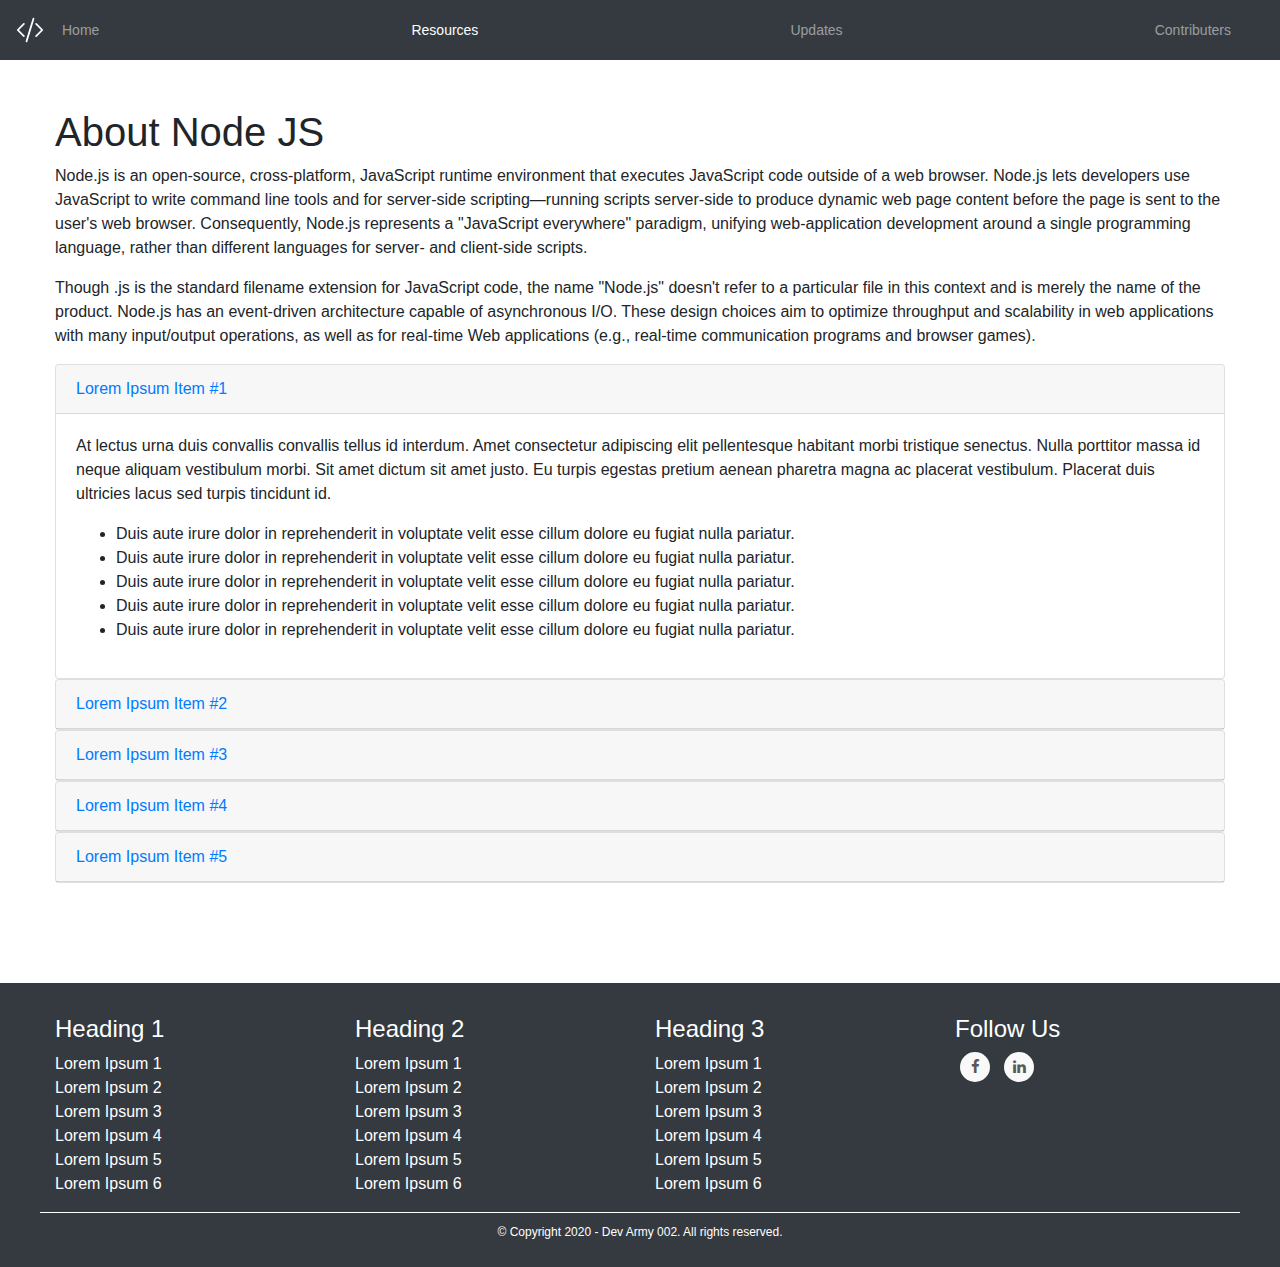
<file: node.html>
<!doctype html>
<html lang="en">
<head>
	<meta charset="utf-8">
	<meta name="viewport" content="width=device-width, initial-scale=1, shrink-to-fit=no">
	<title>Dev Army 002 - Node JS</title>
	<link rel="stylesheet" href="https://maxcdn.bootstrapcdn.com/bootstrap/4.4.1/css/bootstrap.min.css">
	<link href="https://maxcdn.bootstrapcdn.com/font-awesome/4.7.0/css/font-awesome.min.css" rel="stylesheet" >
	<link href="resource.css" rel="stylesheet">
</head>

<body>
	<nav class="navbar navbar-expand-lg navbar-dark bg-dark">
		<a id="brand" class="py-2" href="javascript:void(0)" aria-label="DevArmy002">
			<svg class="bi bi-code-slash" width="2em" height="2em" viewBox="0 0 16 16" fill="currentColor"
			xmlns="http://www.w3.org/2000/svg">
			<path fill-rule="evenodd"
			d="M4.854 4.146a.5.5 0 010 .708L1.707 8l3.147 3.146a.5.5 0 01-.708.708l-3.5-3.5a.5.5 0 010-.708l3.5-3.5a.5.5 0 01.708 0zm6.292 0a.5.5 0 000 .708L14.293 8l-3.147 3.146a.5.5 0 00.708.708l3.5-3.5a.5.5 0 000-.708l-3.5-3.5a.5.5 0 00-.708 0zm-.999-3.124a.5.5 0 01.33.625l-4 13a.5.5 0 01-.955-.294l4-13a.5.5 0 01.625-.33z"
			clip-rule="evenodd" />
		</svg>
	</a>
	<button class="navbar-toggler" type="button" data-toggle="collapse" data-target="#navbarNavDropdown"
	aria-controls="navbarNavDropdown" aria-expanded="false" aria-label="Toggle navigation">
	<span class="navbar-toggler-icon"></span>
</button>
<div class="collapse navbar-collapse" id="navbarNavDropdown">
	<ul class="navbar-nav container d-flex flex-column flex-md-row justify-content-between">
		<li class="nav-item">
			<a class="nav-link" href="index.html">Home</a>
		</li>
		<li class="nav-item">
			<a class="nav-link  active" href="resources.html">Resources</a>
		</li>
		<li class="nav-item">
			<a class="nav-link" href="updates.html">Updates</a>
		</li>
		<li class="nav-item">
			<a class="nav-link" href="#">Contributers</a>
		</li>
	</ul>

</div>
</nav>

<div class="container mt-5">
	<h1>About Node JS</h1>
	<p>Node.js is an open-source, cross-platform, JavaScript runtime environment that executes JavaScript code outside of a web browser. Node.js lets developers use JavaScript to write command line tools and for server-side scripting—running scripts server-side to produce dynamic web page content before the page is sent to the user's web browser. Consequently, Node.js represents a "JavaScript everywhere" paradigm, unifying web-application development around a single programming language, rather than different languages for server- and client-side scripts.</p>

	<p>Though .js is the standard filename extension for JavaScript code, the name "Node.js" doesn't refer to a particular file in this context and is merely the name of the product. Node.js has an event-driven architecture capable of asynchronous I/O. These design choices aim to optimize throughput and scalability in web applications with many input/output operations, as well as for real-time Web applications (e.g., real-time communication programs and browser games).</p>
	<div id="accordion">
		<div class="card">
			<div class="card-header">
				<a class="card-link" data-toggle="collapse" href="#collapseOne">
					Lorem Ipsum Item #1
				</a>
			</div>
			<div id="collapseOne" class="collapse show" data-parent="#accordion">
				<div class="card-body">
					<p>At lectus urna duis convallis convallis tellus id interdum. Amet consectetur adipiscing elit pellentesque habitant morbi tristique senectus. Nulla porttitor massa id neque aliquam vestibulum morbi. Sit amet dictum sit amet justo. Eu turpis egestas pretium aenean pharetra magna ac placerat vestibulum. Placerat duis ultricies lacus sed turpis tincidunt id.</p>
					<ul>
						<li>Duis aute irure dolor in reprehenderit in voluptate velit esse cillum dolore eu fugiat nulla pariatur.</li>
						<li>Duis aute irure dolor in reprehenderit in voluptate velit esse cillum dolore eu fugiat nulla pariatur.</li>
						<li>Duis aute irure dolor in reprehenderit in voluptate velit esse cillum dolore eu fugiat nulla pariatur.</li>
						<li>Duis aute irure dolor in reprehenderit in voluptate velit esse cillum dolore eu fugiat nulla pariatur.</li>
						<li>Duis aute irure dolor in reprehenderit in voluptate velit esse cillum dolore eu fugiat nulla pariatur.</li>
					</ul>	
				</div>
			</div>
		</div>
		<div class="card">
			<div class="card-header">
				<a class="collapsed card-link" data-toggle="collapse" href="#collapseTwo">
					Lorem Ipsum Item #2
				</a>
			</div>
			<div id="collapseTwo" class="collapse" data-parent="#accordion">
				<div class="card-body">
					<p>At lectus urna duis convallis convallis tellus id interdum. Amet consectetur adipiscing elit pellentesque habitant morbi tristique senectus. Nulla porttitor massa id neque aliquam vestibulum morbi. Sit amet dictum sit amet justo. Eu turpis egestas pretium aenean pharetra magna ac placerat vestibulum. Placerat duis ultricies lacus sed turpis tincidunt id.</p>
					<ul>
						<li>Duis aute irure dolor in reprehenderit in voluptate velit esse cillum dolore eu fugiat nulla pariatur.</li>
						<li>Duis aute irure dolor in reprehenderit in voluptate velit esse cillum dolore eu fugiat nulla pariatur.</li>
						<li>Duis aute irure dolor in reprehenderit in voluptate velit esse cillum dolore eu fugiat nulla pariatur.</li>
						<li>Duis aute irure dolor in reprehenderit in voluptate velit esse cillum dolore eu fugiat nulla pariatur.</li>
						<li>Duis aute irure dolor in reprehenderit in voluptate velit esse cillum dolore eu fugiat nulla pariatur.</li>
					</ul>	
				</div>
			</div>
		</div>
		<div class="card">
			<div class="card-header">
				<a class="collapsed card-link" data-toggle="collapse" href="#collapseThree">
					Lorem Ipsum Item #3
				</a>
			</div>
			<div id="collapseThree" class="collapse" data-parent="#accordion">
				<div class="card-body">
					<p>At lectus urna duis convallis convallis tellus id interdum. Amet consectetur adipiscing elit pellentesque habitant morbi tristique senectus. Nulla porttitor massa id neque aliquam vestibulum morbi. Sit amet dictum sit amet justo. Eu turpis egestas pretium aenean pharetra magna ac placerat vestibulum. Placerat duis ultricies lacus sed turpis tincidunt id.</p>
					<ul>
						<li>Duis aute irure dolor in reprehenderit in voluptate velit esse cillum dolore eu fugiat nulla pariatur.</li>
						<li>Duis aute irure dolor in reprehenderit in voluptate velit esse cillum dolore eu fugiat nulla pariatur.</li>
						<li>Duis aute irure dolor in reprehenderit in voluptate velit esse cillum dolore eu fugiat nulla pariatur.</li>
						<li>Duis aute irure dolor in reprehenderit in voluptate velit esse cillum dolore eu fugiat nulla pariatur.</li>
						<li>Duis aute irure dolor in reprehenderit in voluptate velit esse cillum dolore eu fugiat nulla pariatur.</li>
					</ul>	
				</div>
			</div>
		</div>
		<div class="card">
			<div class="card-header">
				<a class="collapsed card-link" data-toggle="collapse" href="#collapsefour">
					Lorem Ipsum Item #4
				</a>
			</div>
			<div id="collapsefour" class="collapse" data-parent="#accordion">
				<div class="card-body">
					<p>At lectus urna duis convallis convallis tellus id interdum. Amet consectetur adipiscing elit pellentesque habitant morbi tristique senectus. Nulla porttitor massa id neque aliquam vestibulum morbi. Sit amet dictum sit amet justo. Eu turpis egestas pretium aenean pharetra magna ac placerat vestibulum. Placerat duis ultricies lacus sed turpis tincidunt id.</p>
					<ul>
						<li>Duis aute irure dolor in reprehenderit in voluptate velit esse cillum dolore eu fugiat nulla pariatur.</li>
						<li>Duis aute irure dolor in reprehenderit in voluptate velit esse cillum dolore eu fugiat nulla pariatur.</li>
						<li>Duis aute irure dolor in reprehenderit in voluptate velit esse cillum dolore eu fugiat nulla pariatur.</li>
						<li>Duis aute irure dolor in reprehenderit in voluptate velit esse cillum dolore eu fugiat nulla pariatur.</li>
						<li>Duis aute irure dolor in reprehenderit in voluptate velit esse cillum dolore eu fugiat nulla pariatur.</li>
					</ul>	
				</div>
			</div>
		</div>
		<div class="card">
			<div class="card-header">
				<a class="collapsed card-link" data-toggle="collapse" href="#collapsefive">
					Lorem Ipsum Item #5
				</a>
			</div>
			<div id="collapsefive" class="collapse" data-parent="#accordion">
				<div class="card-body">
					<p>At lectus urna duis convallis convallis tellus id interdum. Amet consectetur adipiscing elit pellentesque habitant morbi tristique senectus. Nulla porttitor massa id neque aliquam vestibulum morbi. Sit amet dictum sit amet justo. Eu turpis egestas pretium aenean pharetra magna ac placerat vestibulum. Placerat duis ultricies lacus sed turpis tincidunt id.</p>
					<ul>
						<li>Duis aute irure dolor in reprehenderit in voluptate velit esse cillum dolore eu fugiat nulla pariatur.</li>
						<li>Duis aute irure dolor in reprehenderit in voluptate velit esse cillum dolore eu fugiat nulla pariatur.</li>
						<li>Duis aute irure dolor in reprehenderit in voluptate velit esse cillum dolore eu fugiat nulla pariatur.</li>
						<li>Duis aute irure dolor in reprehenderit in voluptate velit esse cillum dolore eu fugiat nulla pariatur.</li>
						<li>Duis aute irure dolor in reprehenderit in voluptate velit esse cillum dolore eu fugiat nulla pariatur.</li>
					</ul>	
				</div>
			</div>
		</div>
	</div>
</div>

<footer class="mainfooter bg-dark" role="contentinfo">
  <div class="footer-middle">
    <div class="container">
      <div class="row">
        <div class="col-md-3 col-sm-6">
          <!--Column1-->
          <div class="footer-pad">
            <h4>Heading 1</h4>
            <ul class="list-unstyled">
              <li><a href="javascript:void(0)"></a>Lorem Ipsum 1</li>
              <li><a href="javascript:void(0)"></a>Lorem Ipsum 2</li>
              <li><a href="javascript:void(0)"></a>Lorem Ipsum 3</li>
              <li><a href="javascript:void(0)"></a>Lorem Ipsum 4</li>
              <li><a href="javascript:void(0)"></a>Lorem Ipsum 5</li>
              <li><a href="javascript:void(0)"></a>Lorem Ipsum 6</li>
            </ul>
          </div>
        </div>
        <div class="col-md-3 col-sm-6">
          <!--Column1-->
          <div class="footer-pad">
            <h4>Heading 2</h4>
            <ul class="list-unstyled">
              <li><a href="javascript:void(0)"></a>Lorem Ipsum 1</li>
              <li><a href="javascript:void(0)"></a>Lorem Ipsum 2</li>
              <li><a href="javascript:void(0)"></a>Lorem Ipsum 3</li>
              <li><a href="javascript:void(0)"></a>Lorem Ipsum 4</li>
              <li><a href="javascript:void(0)"></a>Lorem Ipsum 5</li>
              <li><a href="javascript:void(0)"></a>Lorem Ipsum 6</li>
            </ul>
          </div>
        </div>
        <div class="col-md-3 col-sm-6">
          <!--Column1-->
          <div class="footer-pad">
            <h4>Heading 3</h4>
            <ul class="list-unstyled">
              <li><a href="javascript:void(0)"></a>Lorem Ipsum 1</li>
              <li><a href="javascript:void(0)"></a>Lorem Ipsum 2</li>
              <li><a href="javascript:void(0)"></a>Lorem Ipsum 3</li>
              <li><a href="javascript:void(0)"></a>Lorem Ipsum 4</li>
              <li><a href="javascript:void(0)"></a>Lorem Ipsum 5</li>
              <li><a href="javascript:void(0)"></a>Lorem Ipsum 6</li>
            </ul>
          </div>
        </div>
        <div class="col-md-3">
          <h4>Follow Us</h4>
          <ul class="social-network social-circle">
           <li><a href="https://www.facebook.com/" class="icoFacebook" target="_blank" title="Facebook"><i class="fa fa-facebook"></i></a></li>
           <li><a href="https://www.linkedin.com/" class="icoLinkedin" target="_blank" title="Linkedin"><i class="fa fa-linkedin"></i></a></li>
         </ul>       
       </div>
     </div>
     <div class="row">
      <div class="col-md-12 copy">
        <p class="text-center">&copy; Copyright 2020 - Dev Army 002.  All rights reserved.</p>
      </div>
    </div>
  </div>
</div>
</footer>


<script src="https://ajax.googleapis.com/ajax/libs/jquery/3.5.1/jquery.min.js"></script>
<script src="https://cdnjs.cloudflare.com/ajax/libs/popper.js/1.16.0/umd/popper.min.js"></script>
<script src="https://maxcdn.bootstrapcdn.com/bootstrap/4.4.1/js/bootstrap.min.js"></script>
</body>

</html>
</file>
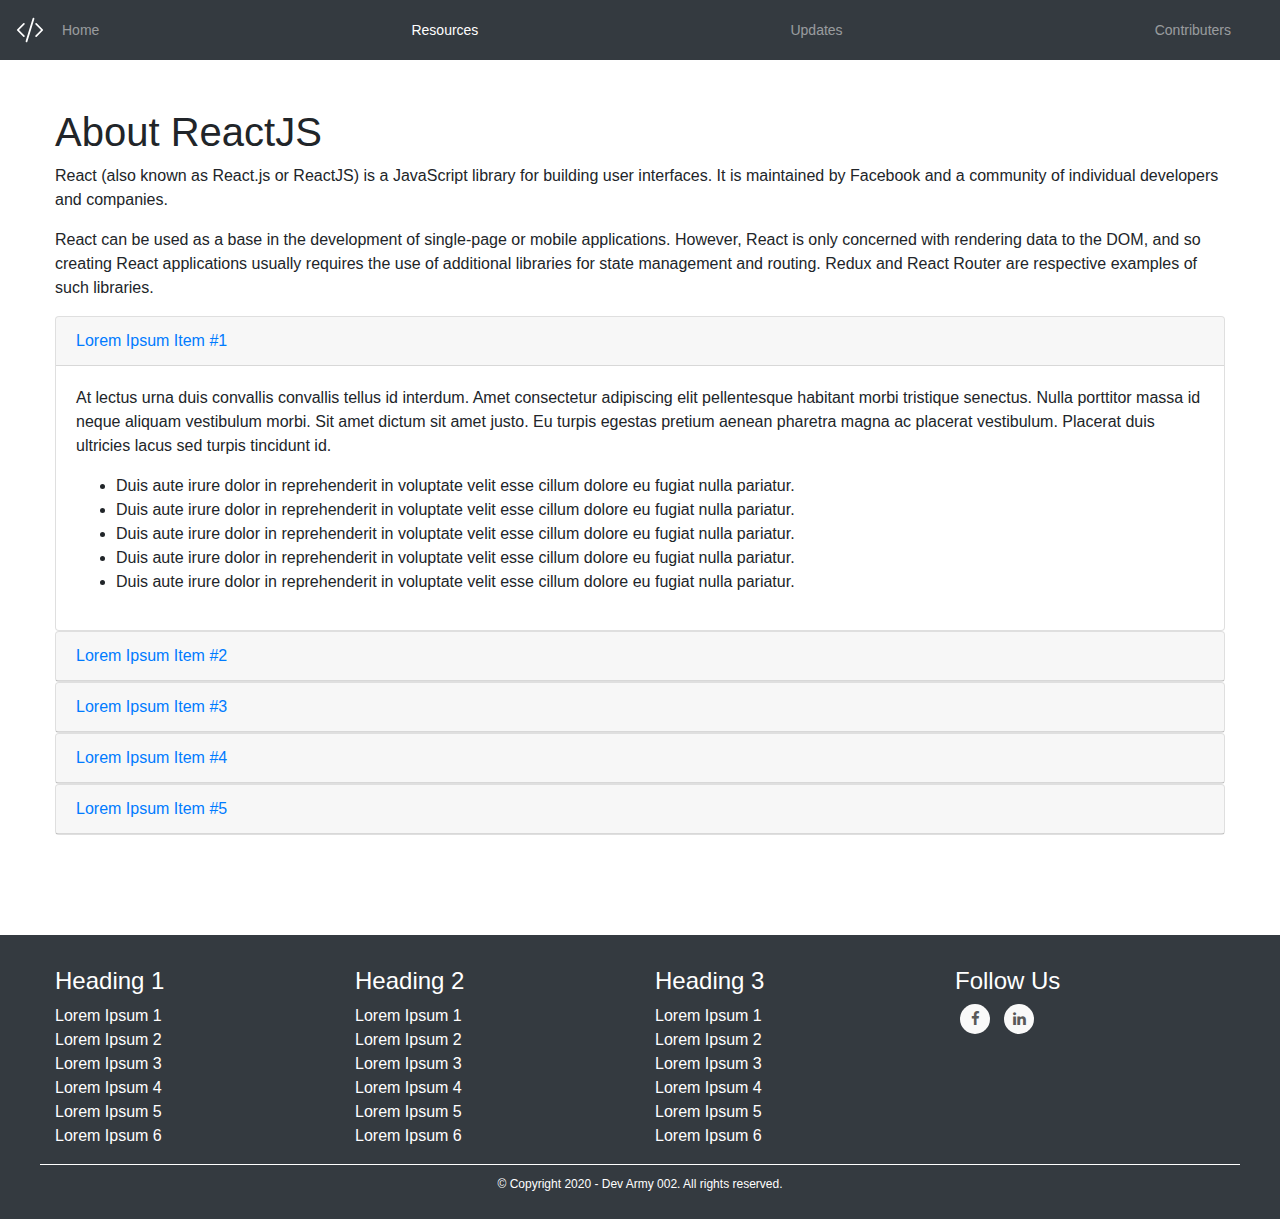
<file: react.html>
<!doctype html>
<html lang="en">
<head>
	<meta charset="utf-8">
	<meta name="viewport" content="width=device-width, initial-scale=1, shrink-to-fit=no">
	<title>Dev Army 002 - React JS</title>
	<link rel="stylesheet" href="https://maxcdn.bootstrapcdn.com/bootstrap/4.4.1/css/bootstrap.min.css">
	<link href="https://maxcdn.bootstrapcdn.com/font-awesome/4.7.0/css/font-awesome.min.css" rel="stylesheet" >
	<link href="resource.css" rel="stylesheet">
</head>

<body>
	<nav class="navbar navbar-expand-lg navbar-dark bg-dark">
		<a id="brand" class="py-2" href="javascript:void(0)" aria-label="DevArmy002">
			<svg class="bi bi-code-slash" width="2em" height="2em" viewBox="0 0 16 16" fill="currentColor"
			xmlns="http://www.w3.org/2000/svg">
			<path fill-rule="evenodd"
			d="M4.854 4.146a.5.5 0 010 .708L1.707 8l3.147 3.146a.5.5 0 01-.708.708l-3.5-3.5a.5.5 0 010-.708l3.5-3.5a.5.5 0 01.708 0zm6.292 0a.5.5 0 000 .708L14.293 8l-3.147 3.146a.5.5 0 00.708.708l3.5-3.5a.5.5 0 000-.708l-3.5-3.5a.5.5 0 00-.708 0zm-.999-3.124a.5.5 0 01.33.625l-4 13a.5.5 0 01-.955-.294l4-13a.5.5 0 01.625-.33z"
			clip-rule="evenodd" />
		</svg>
	</a>
	<button class="navbar-toggler" type="button" data-toggle="collapse" data-target="#navbarNavDropdown"
	aria-controls="navbarNavDropdown" aria-expanded="false" aria-label="Toggle navigation">
	<span class="navbar-toggler-icon"></span>
</button>
<div class="collapse navbar-collapse" id="navbarNavDropdown">
	<ul class="navbar-nav container d-flex flex-column flex-md-row justify-content-between">
		<li class="nav-item">
			<a class="nav-link" href="index.html">Home</a>
		</li>
		<li class="nav-item">
			<a class="nav-link  active" href="resources.html">Resources</a>
		</li>
		<li class="nav-item">
			<a class="nav-link" href="updates.html">Updates</a>
		</li>
		<li class="nav-item">
			<a class="nav-link" href="#">Contributers</a>
		</li>
	</ul>

</div>
</nav>

<div class="container mt-5">
	<h1>About ReactJS</h1>
	<p>React (also known as React.js or ReactJS) is a JavaScript library for building user interfaces. It is maintained by Facebook and a community of individual developers and companies.</p>

	<p>React can be used as a base in the development of single-page or mobile applications. However, React is only concerned with rendering data to the DOM, and so creating React applications usually requires the use of additional libraries for state management and routing. Redux and React Router are respective examples of such libraries.</p>
	<div id="accordion">
		<div class="card">
			<div class="card-header">
				<a class="card-link" data-toggle="collapse" href="#collapseOne">
					Lorem Ipsum Item #1
				</a>
			</div>
			<div id="collapseOne" class="collapse show" data-parent="#accordion">
				<div class="card-body">
					<p>At lectus urna duis convallis convallis tellus id interdum. Amet consectetur adipiscing elit pellentesque habitant morbi tristique senectus. Nulla porttitor massa id neque aliquam vestibulum morbi. Sit amet dictum sit amet justo. Eu turpis egestas pretium aenean pharetra magna ac placerat vestibulum. Placerat duis ultricies lacus sed turpis tincidunt id.</p>
					<ul>
						<li>Duis aute irure dolor in reprehenderit in voluptate velit esse cillum dolore eu fugiat nulla pariatur.</li>
						<li>Duis aute irure dolor in reprehenderit in voluptate velit esse cillum dolore eu fugiat nulla pariatur.</li>
						<li>Duis aute irure dolor in reprehenderit in voluptate velit esse cillum dolore eu fugiat nulla pariatur.</li>
						<li>Duis aute irure dolor in reprehenderit in voluptate velit esse cillum dolore eu fugiat nulla pariatur.</li>
						<li>Duis aute irure dolor in reprehenderit in voluptate velit esse cillum dolore eu fugiat nulla pariatur.</li>
					</ul>	
				</div>
			</div>
		</div>
		<div class="card">
			<div class="card-header">
				<a class="collapsed card-link" data-toggle="collapse" href="#collapseTwo">
					Lorem Ipsum Item #2
				</a>
			</div>
			<div id="collapseTwo" class="collapse" data-parent="#accordion">
				<div class="card-body">
					<p>At lectus urna duis convallis convallis tellus id interdum. Amet consectetur adipiscing elit pellentesque habitant morbi tristique senectus. Nulla porttitor massa id neque aliquam vestibulum morbi. Sit amet dictum sit amet justo. Eu turpis egestas pretium aenean pharetra magna ac placerat vestibulum. Placerat duis ultricies lacus sed turpis tincidunt id.</p>
					<ul>
						<li>Duis aute irure dolor in reprehenderit in voluptate velit esse cillum dolore eu fugiat nulla pariatur.</li>
						<li>Duis aute irure dolor in reprehenderit in voluptate velit esse cillum dolore eu fugiat nulla pariatur.</li>
						<li>Duis aute irure dolor in reprehenderit in voluptate velit esse cillum dolore eu fugiat nulla pariatur.</li>
						<li>Duis aute irure dolor in reprehenderit in voluptate velit esse cillum dolore eu fugiat nulla pariatur.</li>
						<li>Duis aute irure dolor in reprehenderit in voluptate velit esse cillum dolore eu fugiat nulla pariatur.</li>
					</ul>	
				</div>
			</div>
		</div>
		<div class="card">
			<div class="card-header">
				<a class="collapsed card-link" data-toggle="collapse" href="#collapseThree">
					Lorem Ipsum Item #3
				</a>
			</div>
			<div id="collapseThree" class="collapse" data-parent="#accordion">
				<div class="card-body">
					<p>At lectus urna duis convallis convallis tellus id interdum. Amet consectetur adipiscing elit pellentesque habitant morbi tristique senectus. Nulla porttitor massa id neque aliquam vestibulum morbi. Sit amet dictum sit amet justo. Eu turpis egestas pretium aenean pharetra magna ac placerat vestibulum. Placerat duis ultricies lacus sed turpis tincidunt id.</p>
					<ul>
						<li>Duis aute irure dolor in reprehenderit in voluptate velit esse cillum dolore eu fugiat nulla pariatur.</li>
						<li>Duis aute irure dolor in reprehenderit in voluptate velit esse cillum dolore eu fugiat nulla pariatur.</li>
						<li>Duis aute irure dolor in reprehenderit in voluptate velit esse cillum dolore eu fugiat nulla pariatur.</li>
						<li>Duis aute irure dolor in reprehenderit in voluptate velit esse cillum dolore eu fugiat nulla pariatur.</li>
						<li>Duis aute irure dolor in reprehenderit in voluptate velit esse cillum dolore eu fugiat nulla pariatur.</li>
					</ul>	
				</div>
			</div>
		</div>
		<div class="card">
			<div class="card-header">
				<a class="collapsed card-link" data-toggle="collapse" href="#collapsefour">
					Lorem Ipsum Item #4
				</a>
			</div>
			<div id="collapsefour" class="collapse" data-parent="#accordion">
				<div class="card-body">
					<p>At lectus urna duis convallis convallis tellus id interdum. Amet consectetur adipiscing elit pellentesque habitant morbi tristique senectus. Nulla porttitor massa id neque aliquam vestibulum morbi. Sit amet dictum sit amet justo. Eu turpis egestas pretium aenean pharetra magna ac placerat vestibulum. Placerat duis ultricies lacus sed turpis tincidunt id.</p>
					<ul>
						<li>Duis aute irure dolor in reprehenderit in voluptate velit esse cillum dolore eu fugiat nulla pariatur.</li>
						<li>Duis aute irure dolor in reprehenderit in voluptate velit esse cillum dolore eu fugiat nulla pariatur.</li>
						<li>Duis aute irure dolor in reprehenderit in voluptate velit esse cillum dolore eu fugiat nulla pariatur.</li>
						<li>Duis aute irure dolor in reprehenderit in voluptate velit esse cillum dolore eu fugiat nulla pariatur.</li>
						<li>Duis aute irure dolor in reprehenderit in voluptate velit esse cillum dolore eu fugiat nulla pariatur.</li>
					</ul>	
				</div>
			</div>
		</div>
		<div class="card">
			<div class="card-header">
				<a class="collapsed card-link" data-toggle="collapse" href="#collapsefive">
					Lorem Ipsum Item #5
				</a>
			</div>
			<div id="collapsefive" class="collapse" data-parent="#accordion">
				<div class="card-body">
					<p>At lectus urna duis convallis convallis tellus id interdum. Amet consectetur adipiscing elit pellentesque habitant morbi tristique senectus. Nulla porttitor massa id neque aliquam vestibulum morbi. Sit amet dictum sit amet justo. Eu turpis egestas pretium aenean pharetra magna ac placerat vestibulum. Placerat duis ultricies lacus sed turpis tincidunt id.</p>
					<ul>
						<li>Duis aute irure dolor in reprehenderit in voluptate velit esse cillum dolore eu fugiat nulla pariatur.</li>
						<li>Duis aute irure dolor in reprehenderit in voluptate velit esse cillum dolore eu fugiat nulla pariatur.</li>
						<li>Duis aute irure dolor in reprehenderit in voluptate velit esse cillum dolore eu fugiat nulla pariatur.</li>
						<li>Duis aute irure dolor in reprehenderit in voluptate velit esse cillum dolore eu fugiat nulla pariatur.</li>
						<li>Duis aute irure dolor in reprehenderit in voluptate velit esse cillum dolore eu fugiat nulla pariatur.</li>
					</ul>	
				</div>
			</div>
		</div>
	</div>
</div>

<footer class="mainfooter bg-dark" role="contentinfo">
  <div class="footer-middle">
    <div class="container">
      <div class="row">
        <div class="col-md-3 col-sm-6">
          <!--Column1-->
          <div class="footer-pad">
            <h4>Heading 1</h4>
            <ul class="list-unstyled">
              <li><a href="javascript:void(0)"></a>Lorem Ipsum 1</li>
              <li><a href="javascript:void(0)"></a>Lorem Ipsum 2</li>
              <li><a href="javascript:void(0)"></a>Lorem Ipsum 3</li>
              <li><a href="javascript:void(0)"></a>Lorem Ipsum 4</li>
              <li><a href="javascript:void(0)"></a>Lorem Ipsum 5</li>
              <li><a href="javascript:void(0)"></a>Lorem Ipsum 6</li>
            </ul>
          </div>
        </div>
        <div class="col-md-3 col-sm-6">
          <!--Column1-->
          <div class="footer-pad">
            <h4>Heading 2</h4>
            <ul class="list-unstyled">
              <li><a href="javascript:void(0)"></a>Lorem Ipsum 1</li>
              <li><a href="javascript:void(0)"></a>Lorem Ipsum 2</li>
              <li><a href="javascript:void(0)"></a>Lorem Ipsum 3</li>
              <li><a href="javascript:void(0)"></a>Lorem Ipsum 4</li>
              <li><a href="javascript:void(0)"></a>Lorem Ipsum 5</li>
              <li><a href="javascript:void(0)"></a>Lorem Ipsum 6</li>
            </ul>
          </div>
        </div>
        <div class="col-md-3 col-sm-6">
          <!--Column1-->
          <div class="footer-pad">
            <h4>Heading 3</h4>
            <ul class="list-unstyled">
              <li><a href="javascript:void(0)"></a>Lorem Ipsum 1</li>
              <li><a href="javascript:void(0)"></a>Lorem Ipsum 2</li>
              <li><a href="javascript:void(0)"></a>Lorem Ipsum 3</li>
              <li><a href="javascript:void(0)"></a>Lorem Ipsum 4</li>
              <li><a href="javascript:void(0)"></a>Lorem Ipsum 5</li>
              <li><a href="javascript:void(0)"></a>Lorem Ipsum 6</li>
            </ul>
          </div>
        </div>
        <div class="col-md-3">
          <h4>Follow Us</h4>
          <ul class="social-network social-circle">
           <li><a href="https://www.facebook.com/" class="icoFacebook" target="_blank" title="Facebook"><i class="fa fa-facebook"></i></a></li>
           <li><a href="https://www.linkedin.com/" class="icoLinkedin" target="_blank" title="Linkedin"><i class="fa fa-linkedin"></i></a></li>
         </ul>       
       </div>
     </div>
     <div class="row">
      <div class="col-md-12 copy">
        <p class="text-center">&copy; Copyright 2020 - Dev Army 002.  All rights reserved.</p>
      </div>
    </div>
  </div>
</div>
</footer>


<script src="https://ajax.googleapis.com/ajax/libs/jquery/3.5.1/jquery.min.js"></script>
<script src="https://cdnjs.cloudflare.com/ajax/libs/popper.js/1.16.0/umd/popper.min.js"></script>
<script src="https://maxcdn.bootstrapcdn.com/bootstrap/4.4.1/js/bootstrap.min.js"></script>
</body>

</html>
</file>
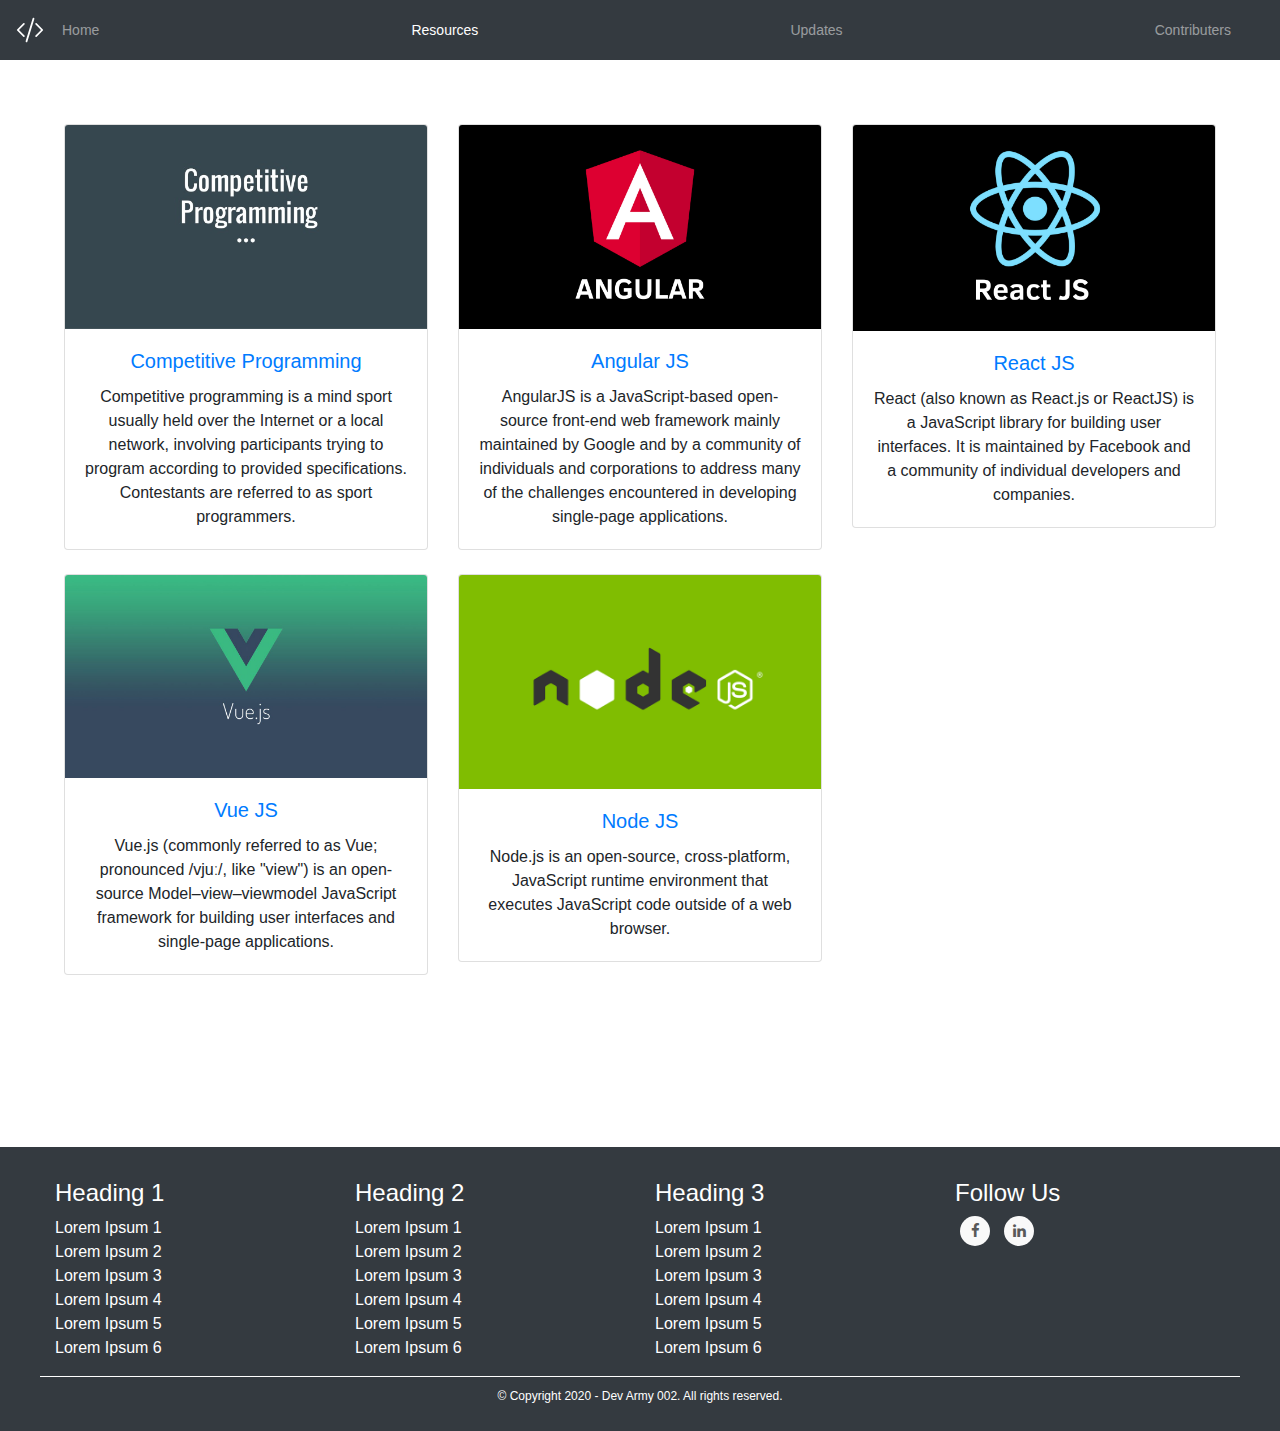
<file: resources.html>
<!doctype html>
<html lang="en">
<head>
  <meta charset="utf-8">
  <meta name="viewport" content="width=device-width, initial-scale=1, shrink-to-fit=no">
  <title>Dev Army 002 - Resources</title>
  <link rel="stylesheet" href="https://maxcdn.bootstrapcdn.com/bootstrap/4.4.1/css/bootstrap.min.css">
  <link href="https://maxcdn.bootstrapcdn.com/font-awesome/4.7.0/css/font-awesome.min.css" rel="stylesheet" >
  <link href="resource.css" rel="stylesheet">
</head>

<body>
  <nav class="navbar navbar-expand-lg navbar-dark bg-dark">
    <a id="brand" class="py-2" href="javascript:void(0)" aria-label="DevArmy002">
      <svg class="bi bi-code-slash" width="2em" height="2em" viewBox="0 0 16 16" fill="currentColor"
      xmlns="http://www.w3.org/2000/svg">
      <path fill-rule="evenodd"
      d="M4.854 4.146a.5.5 0 010 .708L1.707 8l3.147 3.146a.5.5 0 01-.708.708l-3.5-3.5a.5.5 0 010-.708l3.5-3.5a.5.5 0 01.708 0zm6.292 0a.5.5 0 000 .708L14.293 8l-3.147 3.146a.5.5 0 00.708.708l3.5-3.5a.5.5 0 000-.708l-3.5-3.5a.5.5 0 00-.708 0zm-.999-3.124a.5.5 0 01.33.625l-4 13a.5.5 0 01-.955-.294l4-13a.5.5 0 01.625-.33z"
      clip-rule="evenodd" />
    </svg>
  </a>
  <button class="navbar-toggler" type="button" data-toggle="collapse" data-target="#navbarNavDropdown"
  aria-controls="navbarNavDropdown" aria-expanded="false" aria-label="Toggle navigation">
  <span class="navbar-toggler-icon"></span>
</button>
<div class="collapse navbar-collapse" id="navbarNavDropdown">
  <ul class="navbar-nav container d-flex flex-column flex-md-row justify-content-between">
    <li class="nav-item">
        <a class="nav-link" href="index.html">Home</a>
    </li>
    <li class="nav-item">
        <a class="nav-link  active" href="resources.html">Resources</a>
    </li>
    <li class="nav-item">
        <a class="nav-link" href="updates.html">Updates</a>
    </li>
    <li class="nav-item">
        <a class="nav-link" href="#">Contributers</a>
    </li>
</ul>

</div>
</nav>

<div class="position-relative overflow-hidden p-3 p-md-5 m-md-3 text-center ">
 <div class="row row-cols-1 row-cols-sm-2 row-cols-md-3 row-cols-lg-4 row-cols-xl-3">
  <div class="col mb-4">
    <div class="card">
     <a href="cp.html"><img src="./images/cp.jpg" class="card-img-top"></a>
      <div class="card-body">
         <a href="cp.html"><h5 class="card-title">Competitive Programming</h5></a>
        <p class="card-text">Competitive programming is a mind sport usually held over the Internet or a local network, involving participants trying to program according to provided specifications. Contestants are referred to as sport programmers.</p>
      </div>
    </div>
  </div>
  <div class="col mb-4">
    <div class="card">
       <a href="angular.html"><img src="./images/angular.png" class="card-img-top"></a>
      <div class="card-body">
        <a href="angular.html"><h5 class="card-title">Angular JS</h5></a>
        <p class="card-text">AngularJS is a JavaScript-based open-source front-end web framework mainly maintained by Google and by a community of individuals and corporations to address many of the challenges encountered in developing single-page applications.</p>
      </div>
    </div>
  </div>
  <div class="col mb-4">
    <div class="card">
       <a href="react.html"><img src="./images/react.png" class="card-img-top"></a>
      <div class="card-body">
        <a href="react.html"><h5 class="card-title">React JS</h5></a>
        <p class="card-text">React (also known as React.js or ReactJS) is a JavaScript library for building user interfaces. It is maintained by Facebook and a community of individual developers and companies.</p>
      </div>
    </div>
  </div>
  <div class="col mb-4">
    <div class="card">
       <a href="vue.html"><img src="./images/vue.jpg" class="card-img-top"></a>
      <div class="card-body">
        <a href="vue.html"><h5 class="card-title">Vue JS</h5></a>
        <p class="card-text">Vue.js (commonly referred to as Vue; pronounced /vjuː/, like "view") is an open-source Model–view–viewmodel JavaScript framework for building user interfaces and single-page applications.</p>
      </div>
    </div>
  </div>
  <div class="col mb-4">
    <div class="card">
       <a href="node.html"><img src="./images/node.png" class="card-img-top"></a>
      <div class="card-body">
        <a href="node.html"><h5 class="card-title">Node JS</h5></a>
        <p class="card-text">Node.js is an open-source, cross-platform, JavaScript runtime environment that executes JavaScript code outside of a web browser.</p>
      </div>
    </div>
  </div>
  </div>
</div>
<footer class="mainfooter bg-dark" role="contentinfo">
  <div class="footer-middle">
    <div class="container">
      <div class="row">
        <div class="col-md-3 col-sm-6">
          <!--Column1-->
          <div class="footer-pad">
            <h4>Heading 1</h4>
            <ul class="list-unstyled">
              <li><a href="javascript:void(0)"></a>Lorem Ipsum 1</li>
              <li><a href="javascript:void(0)"></a>Lorem Ipsum 2</li>
              <li><a href="javascript:void(0)"></a>Lorem Ipsum 3</li>
              <li><a href="javascript:void(0)"></a>Lorem Ipsum 4</li>
              <li><a href="javascript:void(0)"></a>Lorem Ipsum 5</li>
              <li><a href="javascript:void(0)"></a>Lorem Ipsum 6</li>
            </ul>
          </div>
        </div>
        <div class="col-md-3 col-sm-6">
          <!--Column1-->
          <div class="footer-pad">
            <h4>Heading 2</h4>
            <ul class="list-unstyled">
              <li><a href="javascript:void(0)"></a>Lorem Ipsum 1</li>
              <li><a href="javascript:void(0)"></a>Lorem Ipsum 2</li>
              <li><a href="javascript:void(0)"></a>Lorem Ipsum 3</li>
              <li><a href="javascript:void(0)"></a>Lorem Ipsum 4</li>
              <li><a href="javascript:void(0)"></a>Lorem Ipsum 5</li>
              <li><a href="javascript:void(0)"></a>Lorem Ipsum 6</li>
            </ul>
          </div>
        </div>
        <div class="col-md-3 col-sm-6">
          <!--Column1-->
          <div class="footer-pad">
            <h4>Heading 3</h4>
            <ul class="list-unstyled">
              <li><a href="javascript:void(0)"></a>Lorem Ipsum 1</li>
              <li><a href="javascript:void(0)"></a>Lorem Ipsum 2</li>
              <li><a href="javascript:void(0)"></a>Lorem Ipsum 3</li>
              <li><a href="javascript:void(0)"></a>Lorem Ipsum 4</li>
              <li><a href="javascript:void(0)"></a>Lorem Ipsum 5</li>
              <li><a href="javascript:void(0)"></a>Lorem Ipsum 6</li>
            </ul>
          </div>
        </div>
        <div class="col-md-3">
          <h4>Follow Us</h4>
          <ul class="social-network social-circle">
           <li><a href="https://www.facebook.com/" class="icoFacebook" target="_blank" title="Facebook"><i class="fa fa-facebook"></i></a></li>
           <li><a href="https://www.linkedin.com/" class="icoLinkedin" target="_blank" title="Linkedin"><i class="fa fa-linkedin"></i></a></li>
         </ul>       
       </div>
     </div>
     <div class="row">
      <div class="col-md-12 copy">
        <p class="text-center">&copy; Copyright 2020 - Dev Army 002.  All rights reserved.</p>
      </div>
    </div>
  </div>
</div>
</footer>


<script src="https://ajax.googleapis.com/ajax/libs/jquery/3.5.1/jquery.min.js"></script>
<script src="https://cdnjs.cloudflare.com/ajax/libs/popper.js/1.16.0/umd/popper.min.js"></script>
<script src="https://maxcdn.bootstrapcdn.com/bootstrap/4.4.1/js/bootstrap.min.js"></script>
</body>

</html>
</file>
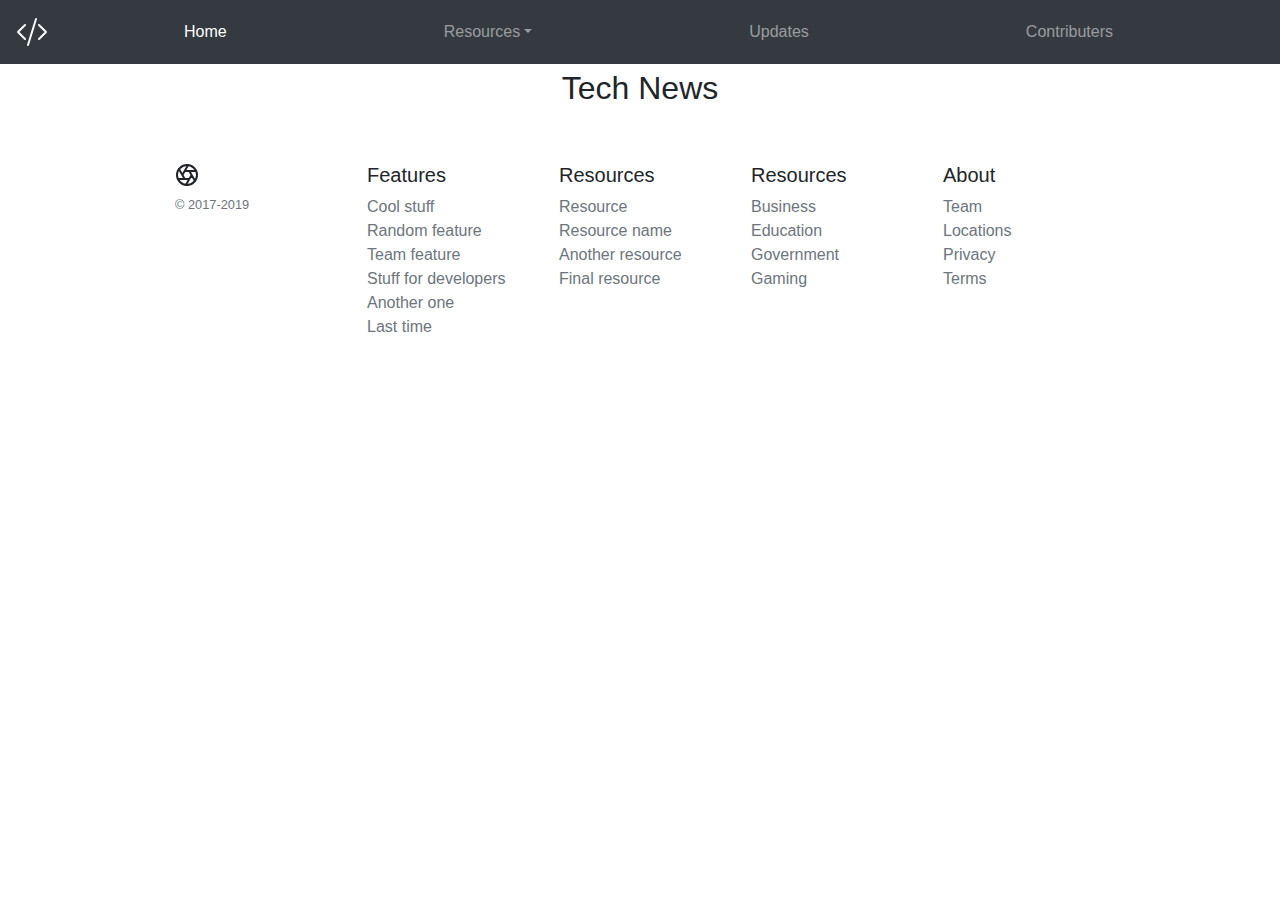
<file: updates.html>
<!DOCTYPE html>
<html lang="en">
<head>
    <meta charset="UTF-8">
    <meta name="viewport" content="width=device-width, initial-scale=1.0">
    <title>Updates</title>

    <link rel="stylesheet" href="https://stackpath.bootstrapcdn.com/bootstrap/4.4.1/css/bootstrap.min.css"
        integrity="sha384-Vkoo8x4CGsO3+Hhxv8T/Q5PaXtkKtu6ug5TOeNV6gBiFeWPGFN9MuhOf23Q9Ifjh" crossorigin="anonymous">
    <link href="style.css" rel="stylesheet">    
</head>
<body>
    <nav class="navbar navbar-expand-lg navbar-dark bg-dark">
        <a id="brand" class="py-2" href="/" aria-label="DevArmy002">
            <svg class="bi bi-code-slash" width="2em" height="2em" viewBox="0 0 16 16" fill="currentColor"
                xmlns="http://www.w3.org/2000/svg">
                <path fill-rule="evenodd"
                    d="M4.854 4.146a.5.5 0 010 .708L1.707 8l3.147 3.146a.5.5 0 01-.708.708l-3.5-3.5a.5.5 0 010-.708l3.5-3.5a.5.5 0 01.708 0zm6.292 0a.5.5 0 000 .708L14.293 8l-3.147 3.146a.5.5 0 00.708.708l3.5-3.5a.5.5 0 000-.708l-3.5-3.5a.5.5 0 00-.708 0zm-.999-3.124a.5.5 0 01.33.625l-4 13a.5.5 0 01-.955-.294l4-13a.5.5 0 01.625-.33z"
                    clip-rule="evenodd" />
            </svg>
        </a>
        <button class="navbar-toggler" type="button" data-toggle="collapse" data-target="#navbarNavDropdown"
            aria-controls="navbarNavDropdown" aria-expanded="false" aria-label="Toggle navigation">
            <span class="navbar-toggler-icon"></span>
        </button>
        <div class="collapse navbar-collapse" id="navbarNavDropdown">
            <ul class="navbar-nav container d-flex flex-column flex-md-row justify-content-between">
                <li class="nav-item active">
                    <a class="nav-link" href="index.html">Home</a>
                </li>
                <li class="nav-item dropdown">
                    <a class="nav-link dropdown-toggle" data-toggle="dropdown" href="#" role="button"
                        aria-haspopup="true" aria-expanded="false">Resources</a>
                    <div class="dropdown-menu">
                        <a class="dropdown-item" href="#">Roadmap</a>
                        <div class="dropdown-divider"></div>
                        <a class="dropdown-item" href="#">Competitive Programming</a>
                        <div class="dropdown-divider"></div>
                        <a class="dropdown-item" href="#">Angular</a>
                        <a class="dropdown-item" href="#">React</a>
                        <a class="dropdown-item" href="#">Vue</a>
                        <div class="dropdown-divider"></div>
                        <a class="dropdown-item" href="#">NodeJs</a>
                    </div>
                </li>
                <li class="nav-item">
                    <a class="nav-link" href="updates.html">Updates</a>
                </li>
                <li class="nav-item">
                    <a class="nav-link" href="#">Contributers</a>
                </li>
            </ul>

        </div>
    </nav>
    <div id="news-container">
        <div id="container-heading">
            <h2>Tech News</h2>
        </div>
        <div id="container-main">
            
        </div>
    </div>

    <footer class="container py-5">
        <div class="row">
            <div class="col-12 col-md">
                <svg xmlns="http://www.w3.org/2000/svg" width="24" height="24" fill="none" stroke="currentColor"
                    stroke-linecap="round" stroke-linejoin="round" stroke-width="2" class="d-block mb-2" role="img"
                    viewBox="0 0 24 24" focusable="false">
                    <title>Product</title>
                    <circle cx="12" cy="12" r="10" />
                    <path
                        d="M14.31 8l5.74 9.94M9.69 8h11.48M7.38 12l5.74-9.94M9.69 16L3.95 6.06M14.31 16H2.83m13.79-4l-5.74 9.94" />
                </svg>
                <small class="d-block mb-3 text-muted">&copy; 2017-2019</small>
            </div>
            <div class="col-6 col-md">
                <h5>Features</h5>
                <ul class="list-unstyled text-small">
                    <li><a class="text-muted" href="#">Cool stuff</a></li>
                    <li><a class="text-muted" href="#">Random feature</a></li>
                    <li><a class="text-muted" href="#">Team feature</a></li>
                    <li><a class="text-muted" href="#">Stuff for developers</a></li>
                    <li><a class="text-muted" href="#">Another one</a></li>
                    <li><a class="text-muted" href="#">Last time</a></li>
                </ul>
            </div>
            <div class="col-6 col-md">
                <h5>Resources</h5>
                <ul class="list-unstyled text-small">
                    <li><a class="text-muted" href="#">Resource</a></li>
                    <li><a class="text-muted" href="#">Resource name</a></li>
                    <li><a class="text-muted" href="#">Another resource</a></li>
                    <li><a class="text-muted" href="#">Final resource</a></li>
                </ul>
            </div>
            <div class="col-6 col-md">
                <h5>Resources</h5>
                <ul class="list-unstyled text-small">
                    <li><a class="text-muted" href="#">Business</a></li>
                    <li><a class="text-muted" href="#">Education</a></li>
                    <li><a class="text-muted" href="#">Government</a></li>
                    <li><a class="text-muted" href="#">Gaming</a></li>
                </ul>
            </div>
            <div class="col-6 col-md">
                <h5>About</h5>
                <ul class="list-unstyled text-small">
                    <li><a class="text-muted" href="#">Team</a></li>
                    <li><a class="text-muted" href="#">Locations</a></li>
                    <li><a class="text-muted" href="#">Privacy</a></li>
                    <li><a class="text-muted" href="#">Terms</a></li>
                </ul>
            </div>
        </div>
    </footer>


    <script src="updates.js"></script>
    <script src="https://code.jquery.com/jquery-3.4.1.slim.min.js"
        integrity="sha384-J6qa4849blE2+poT4WnyKhv5vZF5SrPo0iEjwBvKU7imGFAV0wwj1yYfoRSJoZ+n"
        crossorigin="anonymous"></script>
    <script src="https://cdn.jsdelivr.net/npm/popper.js@1.16.0/dist/umd/popper.min.js"
        integrity="sha384-Q6E9RHvbIyZFJoft+2mJbHaEWldlvI9IOYy5n3zV9zzTtmI3UksdQRVvoxMfooAo"
        crossorigin="anonymous"></script>
    <script src="https://stackpath.bootstrapcdn.com/bootstrap/4.4.1/js/bootstrap.min.js"
        integrity="sha384-wfSDF2E50Y2D1uUdj0O3uMBJnjuUD4Ih7YwaYd1iqfktj0Uod8GCExl3Og8ifwB6"
        crossorigin="anonymous"></script>
</body>
</html>
</file>
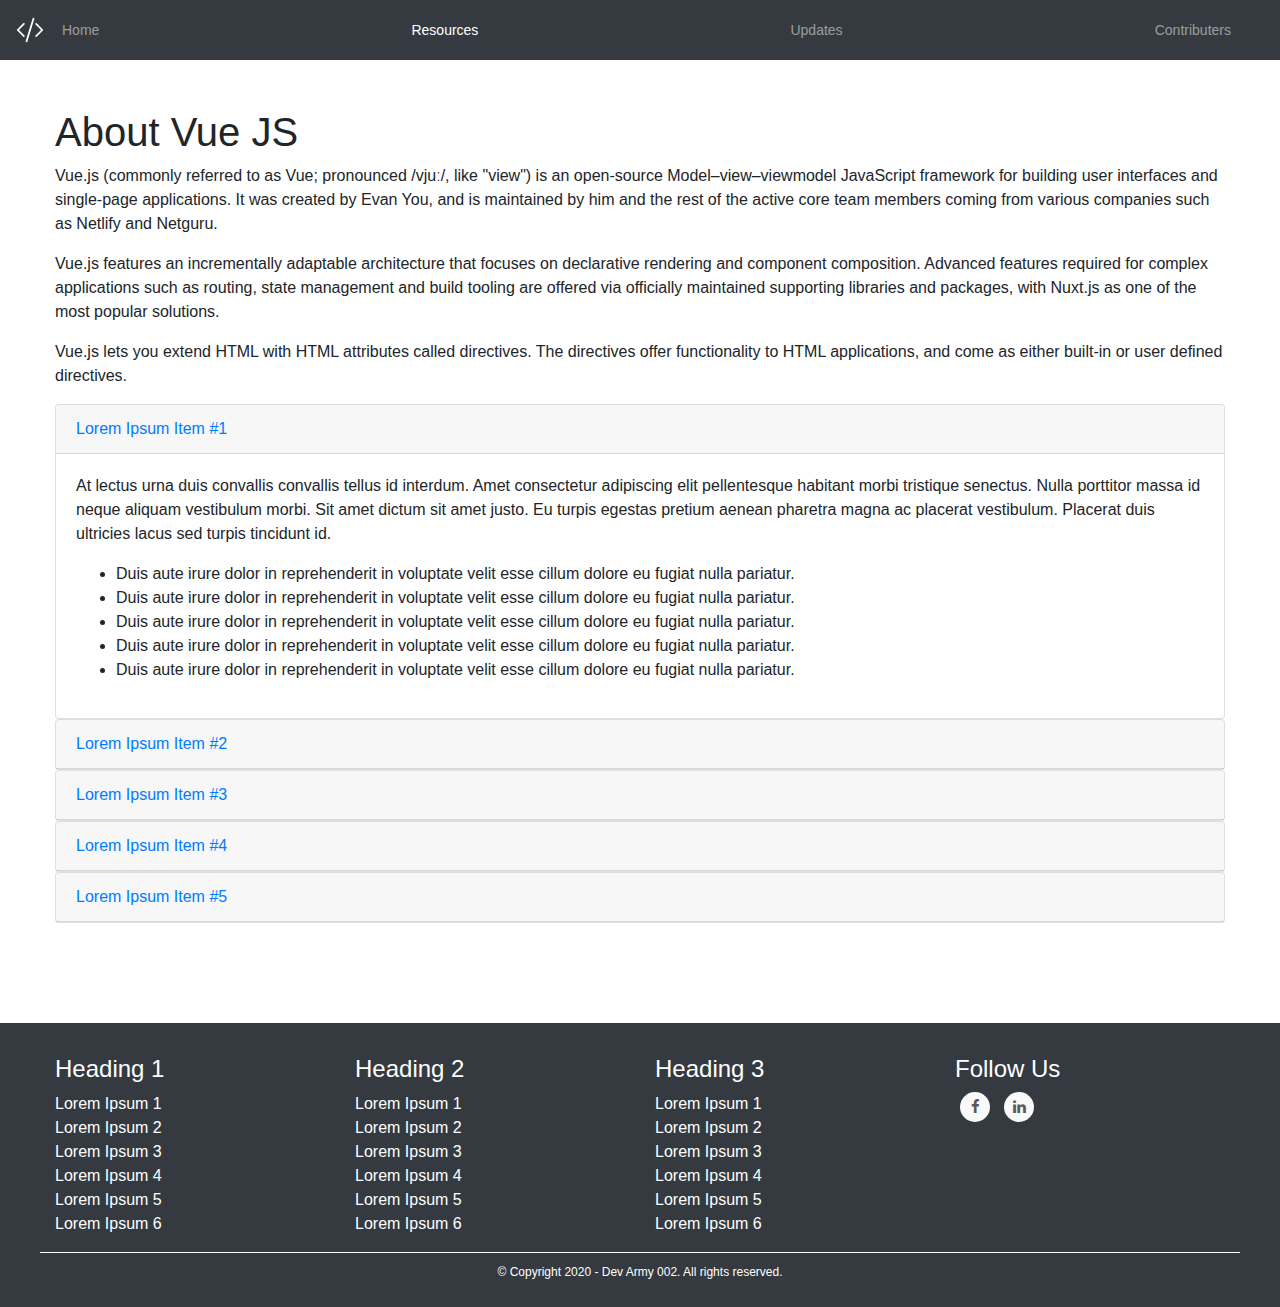
<file: vue.html>
<!doctype html>
<html lang="en">
<head>
	<meta charset="utf-8">
	<meta name="viewport" content="width=device-width, initial-scale=1, shrink-to-fit=no">
	<title>Dev Army 002 - Vue JS</title>
	<link rel="stylesheet" href="https://maxcdn.bootstrapcdn.com/bootstrap/4.4.1/css/bootstrap.min.css">
	<link href="https://maxcdn.bootstrapcdn.com/font-awesome/4.7.0/css/font-awesome.min.css" rel="stylesheet" >
	<link href="resource.css" rel="stylesheet">
</head>

<body>
	<nav class="navbar navbar-expand-lg navbar-dark bg-dark">
		<a id="brand" class="py-2" href="javascript:void(0)" aria-label="DevArmy002">
			<svg class="bi bi-code-slash" width="2em" height="2em" viewBox="0 0 16 16" fill="currentColor"
			xmlns="http://www.w3.org/2000/svg">
			<path fill-rule="evenodd"
			d="M4.854 4.146a.5.5 0 010 .708L1.707 8l3.147 3.146a.5.5 0 01-.708.708l-3.5-3.5a.5.5 0 010-.708l3.5-3.5a.5.5 0 01.708 0zm6.292 0a.5.5 0 000 .708L14.293 8l-3.147 3.146a.5.5 0 00.708.708l3.5-3.5a.5.5 0 000-.708l-3.5-3.5a.5.5 0 00-.708 0zm-.999-3.124a.5.5 0 01.33.625l-4 13a.5.5 0 01-.955-.294l4-13a.5.5 0 01.625-.33z"
			clip-rule="evenodd" />
		</svg>
	</a>
	<button class="navbar-toggler" type="button" data-toggle="collapse" data-target="#navbarNavDropdown"
	aria-controls="navbarNavDropdown" aria-expanded="false" aria-label="Toggle navigation">
	<span class="navbar-toggler-icon"></span>
</button>
<div class="collapse navbar-collapse" id="navbarNavDropdown">
	<ul class="navbar-nav container d-flex flex-column flex-md-row justify-content-between">
		<li class="nav-item">
			<a class="nav-link" href="index.html">Home</a>
		</li>
		<li class="nav-item">
			<a class="nav-link active" href="resources.html">Resources</a>
		</li>
		<li class="nav-item">
			<a class="nav-link" href="updates.html">Updates</a>
		</li>
		<li class="nav-item">
			<a class="nav-link" href="#">Contributers</a>
		</li>
	</ul>

</div>
</nav>

<div class="container mt-5">
	<h1>About Vue JS</h1>
	<p>Vue.js (commonly referred to as Vue; pronounced /vjuː/, like "view") is an open-source Model–view–viewmodel JavaScript framework for building user interfaces and single-page applications. It was created by Evan You, and is maintained by him and the rest of the active core team members coming from various companies such as Netlify and Netguru.</p>
	<p>Vue.js features an incrementally adaptable architecture that focuses on declarative rendering and component composition. Advanced features required for complex applications such as routing, state management and build tooling are offered via officially maintained supporting libraries and packages, with Nuxt.js as one of the most popular solutions.</p>
	<p>Vue.js lets you extend HTML with HTML attributes called directives. The directives offer functionality to HTML applications, and come as either built-in or user defined directives.</p>
</p>
<div id="accordion">
	<div class="card">
		<div class="card-header">
			<a class="card-link" data-toggle="collapse" href="#collapseOne">
				Lorem Ipsum Item #1
			</a>
		</div>
		<div id="collapseOne" class="collapse show" data-parent="#accordion">
			<div class="card-body">
				<p>At lectus urna duis convallis convallis tellus id interdum. Amet consectetur adipiscing elit pellentesque habitant morbi tristique senectus. Nulla porttitor massa id neque aliquam vestibulum morbi. Sit amet dictum sit amet justo. Eu turpis egestas pretium aenean pharetra magna ac placerat vestibulum. Placerat duis ultricies lacus sed turpis tincidunt id.</p>
				<ul>
					<li>Duis aute irure dolor in reprehenderit in voluptate velit esse cillum dolore eu fugiat nulla pariatur.</li>
					<li>Duis aute irure dolor in reprehenderit in voluptate velit esse cillum dolore eu fugiat nulla pariatur.</li>
					<li>Duis aute irure dolor in reprehenderit in voluptate velit esse cillum dolore eu fugiat nulla pariatur.</li>
					<li>Duis aute irure dolor in reprehenderit in voluptate velit esse cillum dolore eu fugiat nulla pariatur.</li>
					<li>Duis aute irure dolor in reprehenderit in voluptate velit esse cillum dolore eu fugiat nulla pariatur.</li>
				</ul>	
			</div>
		</div>
	</div>
	<div class="card">
		<div class="card-header">
			<a class="collapsed card-link" data-toggle="collapse" href="#collapseTwo">
				Lorem Ipsum Item #2
			</a>
		</div>
		<div id="collapseTwo" class="collapse" data-parent="#accordion">
			<div class="card-body">
				<p>At lectus urna duis convallis convallis tellus id interdum. Amet consectetur adipiscing elit pellentesque habitant morbi tristique senectus. Nulla porttitor massa id neque aliquam vestibulum morbi. Sit amet dictum sit amet justo. Eu turpis egestas pretium aenean pharetra magna ac placerat vestibulum. Placerat duis ultricies lacus sed turpis tincidunt id.</p>
				<ul>
					<li>Duis aute irure dolor in reprehenderit in voluptate velit esse cillum dolore eu fugiat nulla pariatur.</li>
					<li>Duis aute irure dolor in reprehenderit in voluptate velit esse cillum dolore eu fugiat nulla pariatur.</li>
					<li>Duis aute irure dolor in reprehenderit in voluptate velit esse cillum dolore eu fugiat nulla pariatur.</li>
					<li>Duis aute irure dolor in reprehenderit in voluptate velit esse cillum dolore eu fugiat nulla pariatur.</li>
					<li>Duis aute irure dolor in reprehenderit in voluptate velit esse cillum dolore eu fugiat nulla pariatur.</li>
				</ul>	
			</div>
		</div>
	</div>
	<div class="card">
		<div class="card-header">
			<a class="collapsed card-link" data-toggle="collapse" href="#collapseThree">
				Lorem Ipsum Item #3
			</a>
		</div>
		<div id="collapseThree" class="collapse" data-parent="#accordion">
			<div class="card-body">
				<p>At lectus urna duis convallis convallis tellus id interdum. Amet consectetur adipiscing elit pellentesque habitant morbi tristique senectus. Nulla porttitor massa id neque aliquam vestibulum morbi. Sit amet dictum sit amet justo. Eu turpis egestas pretium aenean pharetra magna ac placerat vestibulum. Placerat duis ultricies lacus sed turpis tincidunt id.</p>
				<ul>
					<li>Duis aute irure dolor in reprehenderit in voluptate velit esse cillum dolore eu fugiat nulla pariatur.</li>
					<li>Duis aute irure dolor in reprehenderit in voluptate velit esse cillum dolore eu fugiat nulla pariatur.</li>
					<li>Duis aute irure dolor in reprehenderit in voluptate velit esse cillum dolore eu fugiat nulla pariatur.</li>
					<li>Duis aute irure dolor in reprehenderit in voluptate velit esse cillum dolore eu fugiat nulla pariatur.</li>
					<li>Duis aute irure dolor in reprehenderit in voluptate velit esse cillum dolore eu fugiat nulla pariatur.</li>
				</ul>	
			</div>
		</div>
	</div>
	<div class="card">
		<div class="card-header">
			<a class="collapsed card-link" data-toggle="collapse" href="#collapsefour">
				Lorem Ipsum Item #4
			</a>
		</div>
		<div id="collapsefour" class="collapse" data-parent="#accordion">
			<div class="card-body">
				<p>At lectus urna duis convallis convallis tellus id interdum. Amet consectetur adipiscing elit pellentesque habitant morbi tristique senectus. Nulla porttitor massa id neque aliquam vestibulum morbi. Sit amet dictum sit amet justo. Eu turpis egestas pretium aenean pharetra magna ac placerat vestibulum. Placerat duis ultricies lacus sed turpis tincidunt id.</p>
				<ul>
					<li>Duis aute irure dolor in reprehenderit in voluptate velit esse cillum dolore eu fugiat nulla pariatur.</li>
					<li>Duis aute irure dolor in reprehenderit in voluptate velit esse cillum dolore eu fugiat nulla pariatur.</li>
					<li>Duis aute irure dolor in reprehenderit in voluptate velit esse cillum dolore eu fugiat nulla pariatur.</li>
					<li>Duis aute irure dolor in reprehenderit in voluptate velit esse cillum dolore eu fugiat nulla pariatur.</li>
					<li>Duis aute irure dolor in reprehenderit in voluptate velit esse cillum dolore eu fugiat nulla pariatur.</li>
				</ul>	
			</div>
		</div>
	</div>
	<div class="card">
		<div class="card-header">
			<a class="collapsed card-link" data-toggle="collapse" href="#collapsefive">
				Lorem Ipsum Item #5
			</a>
		</div>
		<div id="collapsefive" class="collapse" data-parent="#accordion">
			<div class="card-body">
				<p>At lectus urna duis convallis convallis tellus id interdum. Amet consectetur adipiscing elit pellentesque habitant morbi tristique senectus. Nulla porttitor massa id neque aliquam vestibulum morbi. Sit amet dictum sit amet justo. Eu turpis egestas pretium aenean pharetra magna ac placerat vestibulum. Placerat duis ultricies lacus sed turpis tincidunt id.</p>
				<ul>
					<li>Duis aute irure dolor in reprehenderit in voluptate velit esse cillum dolore eu fugiat nulla pariatur.</li>
					<li>Duis aute irure dolor in reprehenderit in voluptate velit esse cillum dolore eu fugiat nulla pariatur.</li>
					<li>Duis aute irure dolor in reprehenderit in voluptate velit esse cillum dolore eu fugiat nulla pariatur.</li>
					<li>Duis aute irure dolor in reprehenderit in voluptate velit esse cillum dolore eu fugiat nulla pariatur.</li>
					<li>Duis aute irure dolor in reprehenderit in voluptate velit esse cillum dolore eu fugiat nulla pariatur.</li>
				</ul>	
			</div>
		</div>
	</div>
</div>
</div>

<footer class="mainfooter bg-dark" role="contentinfo">
  <div class="footer-middle">
    <div class="container">
      <div class="row">
        <div class="col-md-3 col-sm-6">
          <!--Column1-->
          <div class="footer-pad">
            <h4>Heading 1</h4>
            <ul class="list-unstyled">
              <li><a href="javascript:void(0)"></a>Lorem Ipsum 1</li>
              <li><a href="javascript:void(0)"></a>Lorem Ipsum 2</li>
              <li><a href="javascript:void(0)"></a>Lorem Ipsum 3</li>
              <li><a href="javascript:void(0)"></a>Lorem Ipsum 4</li>
              <li><a href="javascript:void(0)"></a>Lorem Ipsum 5</li>
              <li><a href="javascript:void(0)"></a>Lorem Ipsum 6</li>
            </ul>
          </div>
        </div>
        <div class="col-md-3 col-sm-6">
          <!--Column1-->
          <div class="footer-pad">
            <h4>Heading 2</h4>
            <ul class="list-unstyled">
              <li><a href="javascript:void(0)"></a>Lorem Ipsum 1</li>
              <li><a href="javascript:void(0)"></a>Lorem Ipsum 2</li>
              <li><a href="javascript:void(0)"></a>Lorem Ipsum 3</li>
              <li><a href="javascript:void(0)"></a>Lorem Ipsum 4</li>
              <li><a href="javascript:void(0)"></a>Lorem Ipsum 5</li>
              <li><a href="javascript:void(0)"></a>Lorem Ipsum 6</li>
            </ul>
          </div>
        </div>
        <div class="col-md-3 col-sm-6">
          <!--Column1-->
          <div class="footer-pad">
            <h4>Heading 3</h4>
            <ul class="list-unstyled">
              <li><a href="javascript:void(0)"></a>Lorem Ipsum 1</li>
              <li><a href="javascript:void(0)"></a>Lorem Ipsum 2</li>
              <li><a href="javascript:void(0)"></a>Lorem Ipsum 3</li>
              <li><a href="javascript:void(0)"></a>Lorem Ipsum 4</li>
              <li><a href="javascript:void(0)"></a>Lorem Ipsum 5</li>
              <li><a href="javascript:void(0)"></a>Lorem Ipsum 6</li>
            </ul>
          </div>
        </div>
        <div class="col-md-3">
          <h4>Follow Us</h4>
          <ul class="social-network social-circle">
           <li><a href="https://www.facebook.com/" class="icoFacebook" target="_blank" title="Facebook"><i class="fa fa-facebook"></i></a></li>
           <li><a href="https://www.linkedin.com/" class="icoLinkedin" target="_blank" title="Linkedin"><i class="fa fa-linkedin"></i></a></li>
         </ul>       
       </div>
     </div>
     <div class="row">
      <div class="col-md-12 copy">
        <p class="text-center">&copy; Copyright 2020 - Dev Army 002.  All rights reserved.</p>
      </div>
    </div>
  </div>
</div>
</footer>


<script src="https://ajax.googleapis.com/ajax/libs/jquery/3.5.1/jquery.min.js"></script>
<script src="https://cdnjs.cloudflare.com/ajax/libs/popper.js/1.16.0/umd/popper.min.js"></script>
<script src="https://maxcdn.bootstrapcdn.com/bootstrap/4.4.1/js/bootstrap.min.js"></script>
</body>

</html>
</file>
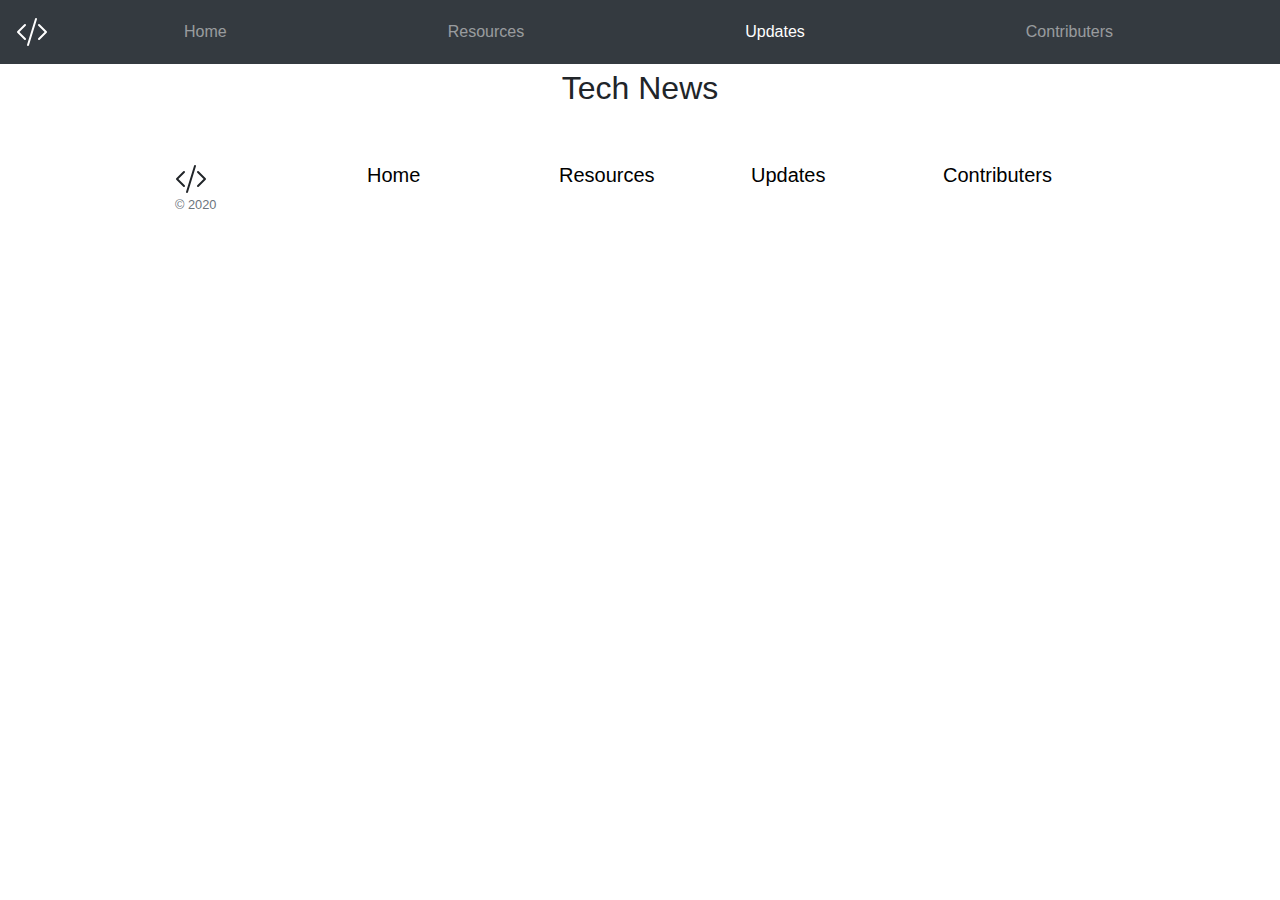
<file: pages/updates.html>
<!DOCTYPE html>
<html lang="en">

<head>
    <meta charset="UTF-8" />
    <meta name="viewport" content="width=device-width, initial-scale=1.0" />
    <title>DevArmy002 - Updates</title>
    <link rel="shortcut icon" href="../favicon.ico" type="image/x-icon">
    <link rel="icon" href="../favicon.ico" type="image/x-icon">
    <link rel="stylesheet" href="https://stackpath.bootstrapcdn.com/bootstrap/4.4.1/css/bootstrap.min.css"
        integrity="sha384-Vkoo8x4CGsO3+Hhxv8T/Q5PaXtkKtu6ug5TOeNV6gBiFeWPGFN9MuhOf23Q9Ifjh" crossorigin="anonymous" />
    <link href="../css/style.css" rel="stylesheet" />
</head>

<body>
    <nav class="navbar navbar-expand-lg navbar-dark bg-dark">
        <a id="brand" class="py-2" href="/" aria-label="DevArmy002">
            <svg class="bi bi-code-slash" width="2em" height="2em" viewBox="0 0 16 16" fill="currentColor"
                xmlns="http://www.w3.org/2000/svg">
                <path fill-rule="evenodd"
                    d="M4.854 4.146a.5.5 0 010 .708L1.707 8l3.147 3.146a.5.5 0 01-.708.708l-3.5-3.5a.5.5 0 010-.708l3.5-3.5a.5.5 0 01.708 0zm6.292 0a.5.5 0 000 .708L14.293 8l-3.147 3.146a.5.5 0 00.708.708l3.5-3.5a.5.5 0 000-.708l-3.5-3.5a.5.5 0 00-.708 0zm-.999-3.124a.5.5 0 01.33.625l-4 13a.5.5 0 01-.955-.294l4-13a.5.5 0 01.625-.33z"
                    clip-rule="evenodd" />
            </svg>
        </a>
        <button class="navbar-toggler" type="button" data-toggle="collapse" data-target="#navbarNavDropdown"
            aria-controls="navbarNavDropdown" aria-expanded="false" aria-label="Toggle navigation">
            <span class="navbar-toggler-icon"></span>
        </button>
        <div class="collapse navbar-collapse" id="navbarNavDropdown">
            <ul class="navbar-nav container d-flex flex-column flex-md-row justify-content-between">
                <li class="nav-item">
                    <a class="nav-link" href="../index.html">Home</a>
                </li>
                <li class="nav-item">
                    <a class="nav-link" href="./resources/resources.html">Resources</a>
                </li>
                <li class="nav-item">
                    <a class="nav-link active" href="./updates.html">Updates</a>
                </li>
                <li class="nav-item">
                    <a class="nav-link" href="#">Contributers</a>
                </li>
            </ul>
        </div>
    </nav>
    <div id="news-container">
        <div id="container-heading">
            <h2>Tech News</h2>
        </div>
        <div id="container-main"></div>
    </div>

    <footer class="container py-5">
        <div class="row">
            <div class="col-12 col-md">
                <svg class="bi bi-code-slash" width="2em" height="2em" viewBox="0 0 16 16" fill="currentColor"
                    xmlns="http://www.w3.org/2000/svg">
                    <path fill-rule="evenodd"
                        d="M4.854 4.146a.5.5 0 010 .708L1.707 8l3.147 3.146a.5.5 0 01-.708.708l-3.5-3.5a.5.5 0 010-.708l3.5-3.5a.5.5 0 01.708 0zm6.292 0a.5.5 0 000 .708L14.293 8l-3.147 3.146a.5.5 0 00.708.708l3.5-3.5a.5.5 0 000-.708l-3.5-3.5a.5.5 0 00-.708 0zm-.999-3.124a.5.5 0 01.33.625l-4 13a.5.5 0 01-.955-.294l4-13a.5.5 0 01.625-.33z"
                        clip-rule="evenodd" />
                </svg>
                <small class="d-block mb-3 text-muted">&copy; 2020</small>
            </div>
            <div class="col-6 col-md">
                <h5><a href="../index.html">Home</a></h5>
            </div>
            <div class="col-6 col-md">
                <h5><a href="./resources/resources.html">Resources</a></h5>
            </div>
            <div class="col-6 col-md">
                <h5><a href="./updates.html">Updates</a></h5>
            </div>
            <div class="col-6 col-md">
                <h5><a href="#">Contributers</a></h5>
            </div>
        </div>
    </footer>

    <script src="../js/updates.js"></script>
    <script src="https://code.jquery.com/jquery-3.4.1.slim.min.js"
        integrity="sha384-J6qa4849blE2+poT4WnyKhv5vZF5SrPo0iEjwBvKU7imGFAV0wwj1yYfoRSJoZ+n"
        crossorigin="anonymous"></script>
    <script src="https://cdn.jsdelivr.net/npm/popper.js@1.16.0/dist/umd/popper.min.js"
        integrity="sha384-Q6E9RHvbIyZFJoft+2mJbHaEWldlvI9IOYy5n3zV9zzTtmI3UksdQRVvoxMfooAo"
        crossorigin="anonymous"></script>
    <script src="https://stackpath.bootstrapcdn.com/bootstrap/4.4.1/js/bootstrap.min.js"
        integrity="sha384-wfSDF2E50Y2D1uUdj0O3uMBJnjuUD4Ih7YwaYd1iqfktj0Uod8GCExl3Og8ifwB6"
        crossorigin="anonymous"></script>
</body>

</html>
</file>
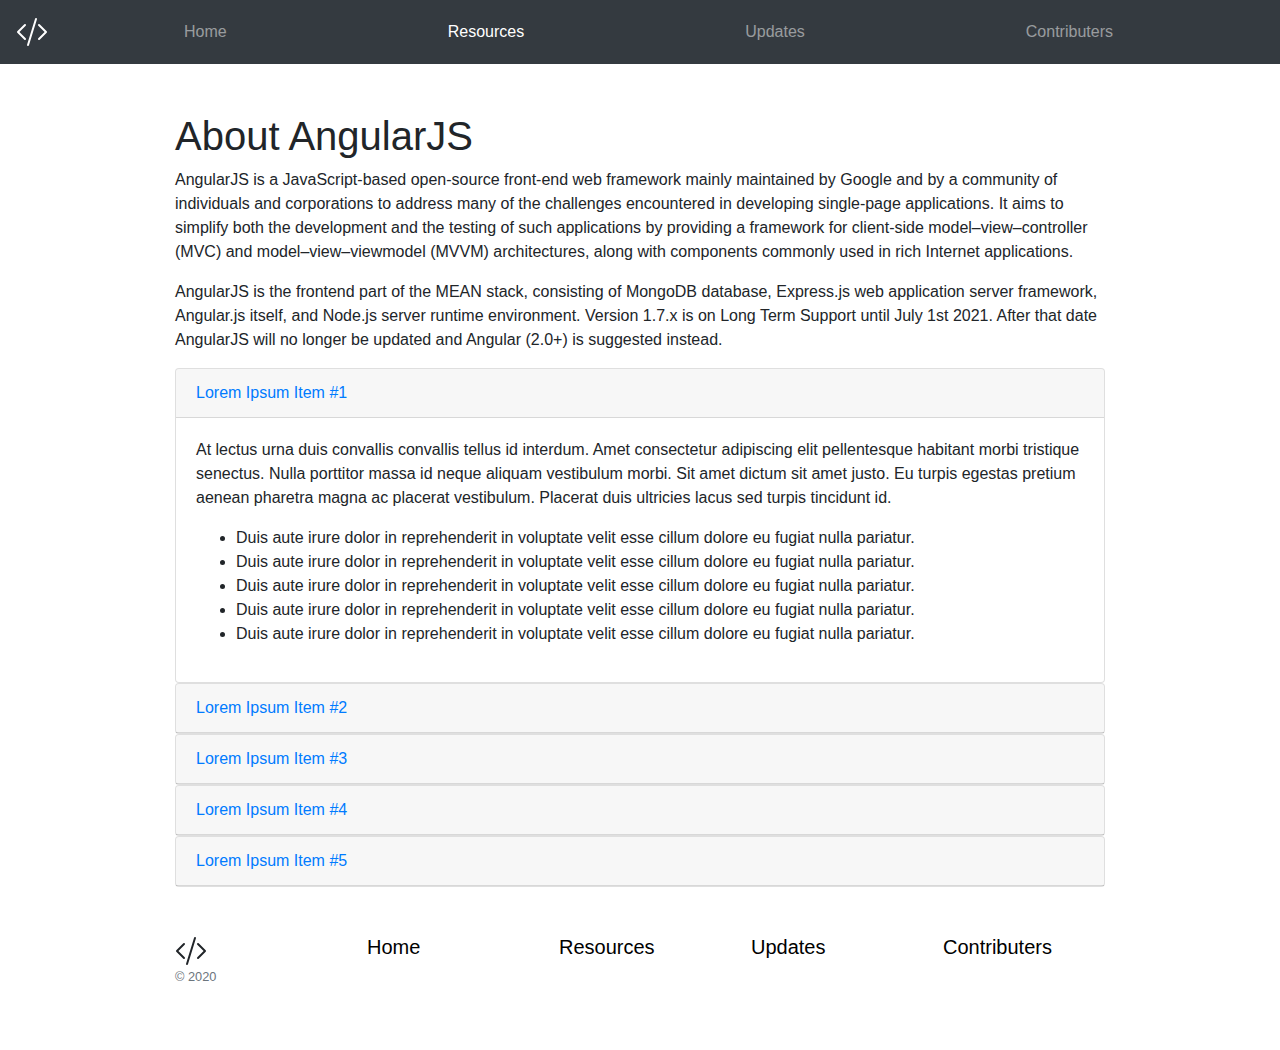
<file: pages/resources/angular.html>
<!doctype html>
<html lang="en">

<head>
	<meta charset="utf-8">
	<meta name="viewport" content="width=device-width, initial-scale=1, shrink-to-fit=no">
	<title>Dev Army 002 - Angular</title>
	<link rel="shortcut icon" href="../../favicon.ico" type="image/x-icon">
    <link rel="icon" href="../../favicon.ico" type="image/x-icon">
	<link rel="stylesheet" href="https://maxcdn.bootstrapcdn.com/bootstrap/4.4.1/css/bootstrap.min.css">
	<link href="https://maxcdn.bootstrapcdn.com/font-awesome/4.7.0/css/font-awesome.min.css" rel="stylesheet">
	<link href="../../css/style.css" rel="stylesheet">
</head>

<body>
	<nav class="navbar navbar-expand-lg navbar-dark bg-dark">
		<a id="brand" class="py-2" href="javascript:void(0)" aria-label="DevArmy002">
			<svg class="bi bi-code-slash" width="2em" height="2em" viewBox="0 0 16 16" fill="currentColor"
				xmlns="http://www.w3.org/2000/svg">
				<path fill-rule="evenodd"
					d="M4.854 4.146a.5.5 0 010 .708L1.707 8l3.147 3.146a.5.5 0 01-.708.708l-3.5-3.5a.5.5 0 010-.708l3.5-3.5a.5.5 0 01.708 0zm6.292 0a.5.5 0 000 .708L14.293 8l-3.147 3.146a.5.5 0 00.708.708l3.5-3.5a.5.5 0 000-.708l-3.5-3.5a.5.5 0 00-.708 0zm-.999-3.124a.5.5 0 01.33.625l-4 13a.5.5 0 01-.955-.294l4-13a.5.5 0 01.625-.33z"
					clip-rule="evenodd" />
			</svg>
		</a>
		<button class="navbar-toggler" type="button" data-toggle="collapse" data-target="#navbarNavDropdown"
			aria-controls="navbarNavDropdown" aria-expanded="false" aria-label="Toggle navigation">
			<span class="navbar-toggler-icon"></span>
		</button>
		<div class="collapse navbar-collapse" id="navbarNavDropdown">
			<ul class="navbar-nav container d-flex flex-column flex-md-row justify-content-between">
				<li class="nav-item">
					<a class="nav-link" href="../../index.html">Home</a>
				</li>
				<li class="nav-item">
					<a class="nav-link  active" href="./resources.html">Resources</a>
				</li>
				<li class="nav-item">
					<a class="nav-link" href="../updates.html">Updates</a>
				</li>
				<li class="nav-item">
					<a class="nav-link" href="#">Contributers</a>
				</li>
			</ul>

		</div>
	</nav>

	<div class="container mt-5">
		<h1>About AngularJS</h1>
		<p>AngularJS is a JavaScript-based open-source front-end web framework mainly maintained by Google and by a
			community of individuals and corporations to address many of the challenges encountered in developing
			single-page applications. It aims to simplify both the development and the testing of such applications by
			providing a framework for client-side model–view–controller (MVC) and model–view–viewmodel (MVVM)
			architectures, along with components commonly used in rich Internet applications.</p>

		<p>AngularJS is the frontend part of the MEAN stack, consisting of MongoDB database, Express.js web application
			server framework, Angular.js itself, and Node.js server runtime environment. Version 1.7.x is on Long Term
			Support until July 1st 2021. After that date AngularJS will no longer be updated and Angular (2.0+) is
			suggested instead.</p>
		<div id="accordion">
			<div class="card">
				<div class="card-header">
					<a class="card-link" data-toggle="collapse" href="#collapseOne">
						Lorem Ipsum Item #1
					</a>
				</div>
				<div id="collapseOne" class="collapse show" data-parent="#accordion">
					<div class="card-body">
						<p>At lectus urna duis convallis convallis tellus id interdum. Amet consectetur adipiscing elit
							pellentesque habitant morbi tristique senectus. Nulla porttitor massa id neque aliquam
							vestibulum morbi. Sit amet dictum sit amet justo. Eu turpis egestas pretium aenean pharetra
							magna ac placerat vestibulum. Placerat duis ultricies lacus sed turpis tincidunt id.</p>
						<ul>
							<li>Duis aute irure dolor in reprehenderit in voluptate velit esse cillum dolore eu fugiat
								nulla pariatur.</li>
							<li>Duis aute irure dolor in reprehenderit in voluptate velit esse cillum dolore eu fugiat
								nulla pariatur.</li>
							<li>Duis aute irure dolor in reprehenderit in voluptate velit esse cillum dolore eu fugiat
								nulla pariatur.</li>
							<li>Duis aute irure dolor in reprehenderit in voluptate velit esse cillum dolore eu fugiat
								nulla pariatur.</li>
							<li>Duis aute irure dolor in reprehenderit in voluptate velit esse cillum dolore eu fugiat
								nulla pariatur.</li>
						</ul>
					</div>
				</div>
			</div>
			<div class="card">
				<div class="card-header">
					<a class="collapsed card-link" data-toggle="collapse" href="#collapseTwo">
						Lorem Ipsum Item #2
					</a>
				</div>
				<div id="collapseTwo" class="collapse" data-parent="#accordion">
					<div class="card-body">
						<p>At lectus urna duis convallis convallis tellus id interdum. Amet consectetur adipiscing elit
							pellentesque habitant morbi tristique senectus. Nulla porttitor massa id neque aliquam
							vestibulum morbi. Sit amet dictum sit amet justo. Eu turpis egestas pretium aenean pharetra
							magna ac placerat vestibulum. Placerat duis ultricies lacus sed turpis tincidunt id.</p>
						<ul>
							<li>Duis aute irure dolor in reprehenderit in voluptate velit esse cillum dolore eu fugiat
								nulla pariatur.</li>
							<li>Duis aute irure dolor in reprehenderit in voluptate velit esse cillum dolore eu fugiat
								nulla pariatur.</li>
							<li>Duis aute irure dolor in reprehenderit in voluptate velit esse cillum dolore eu fugiat
								nulla pariatur.</li>
							<li>Duis aute irure dolor in reprehenderit in voluptate velit esse cillum dolore eu fugiat
								nulla pariatur.</li>
							<li>Duis aute irure dolor in reprehenderit in voluptate velit esse cillum dolore eu fugiat
								nulla pariatur.</li>
						</ul>
					</div>
				</div>
			</div>
			<div class="card">
				<div class="card-header">
					<a class="collapsed card-link" data-toggle="collapse" href="#collapseThree">
						Lorem Ipsum Item #3
					</a>
				</div>
				<div id="collapseThree" class="collapse" data-parent="#accordion">
					<div class="card-body">
						<p>At lectus urna duis convallis convallis tellus id interdum. Amet consectetur adipiscing elit
							pellentesque habitant morbi tristique senectus. Nulla porttitor massa id neque aliquam
							vestibulum morbi. Sit amet dictum sit amet justo. Eu turpis egestas pretium aenean pharetra
							magna ac placerat vestibulum. Placerat duis ultricies lacus sed turpis tincidunt id.</p>
						<ul>
							<li>Duis aute irure dolor in reprehenderit in voluptate velit esse cillum dolore eu fugiat
								nulla pariatur.</li>
							<li>Duis aute irure dolor in reprehenderit in voluptate velit esse cillum dolore eu fugiat
								nulla pariatur.</li>
							<li>Duis aute irure dolor in reprehenderit in voluptate velit esse cillum dolore eu fugiat
								nulla pariatur.</li>
							<li>Duis aute irure dolor in reprehenderit in voluptate velit esse cillum dolore eu fugiat
								nulla pariatur.</li>
							<li>Duis aute irure dolor in reprehenderit in voluptate velit esse cillum dolore eu fugiat
								nulla pariatur.</li>
						</ul>
					</div>
				</div>
			</div>
			<div class="card">
				<div class="card-header">
					<a class="collapsed card-link" data-toggle="collapse" href="#collapsefour">
						Lorem Ipsum Item #4
					</a>
				</div>
				<div id="collapsefour" class="collapse" data-parent="#accordion">
					<div class="card-body">
						<p>At lectus urna duis convallis convallis tellus id interdum. Amet consectetur adipiscing elit
							pellentesque habitant morbi tristique senectus. Nulla porttitor massa id neque aliquam
							vestibulum morbi. Sit amet dictum sit amet justo. Eu turpis egestas pretium aenean pharetra
							magna ac placerat vestibulum. Placerat duis ultricies lacus sed turpis tincidunt id.</p>
						<ul>
							<li>Duis aute irure dolor in reprehenderit in voluptate velit esse cillum dolore eu fugiat
								nulla pariatur.</li>
							<li>Duis aute irure dolor in reprehenderit in voluptate velit esse cillum dolore eu fugiat
								nulla pariatur.</li>
							<li>Duis aute irure dolor in reprehenderit in voluptate velit esse cillum dolore eu fugiat
								nulla pariatur.</li>
							<li>Duis aute irure dolor in reprehenderit in voluptate velit esse cillum dolore eu fugiat
								nulla pariatur.</li>
							<li>Duis aute irure dolor in reprehenderit in voluptate velit esse cillum dolore eu fugiat
								nulla pariatur.</li>
						</ul>
					</div>
				</div>
			</div>
			<div class="card">
				<div class="card-header">
					<a class="collapsed card-link" data-toggle="collapse" href="#collapsefive">
						Lorem Ipsum Item #5
					</a>
				</div>
				<div id="collapsefive" class="collapse" data-parent="#accordion">
					<div class="card-body">
						<p>At lectus urna duis convallis convallis tellus id interdum. Amet consectetur adipiscing elit
							pellentesque habitant morbi tristique senectus. Nulla porttitor massa id neque aliquam
							vestibulum morbi. Sit amet dictum sit amet justo. Eu turpis egestas pretium aenean pharetra
							magna ac placerat vestibulum. Placerat duis ultricies lacus sed turpis tincidunt id.</p>
						<ul>
							<li>Duis aute irure dolor in reprehenderit in voluptate velit esse cillum dolore eu fugiat
								nulla pariatur.</li>
							<li>Duis aute irure dolor in reprehenderit in voluptate velit esse cillum dolore eu fugiat
								nulla pariatur.</li>
							<li>Duis aute irure dolor in reprehenderit in voluptate velit esse cillum dolore eu fugiat
								nulla pariatur.</li>
							<li>Duis aute irure dolor in reprehenderit in voluptate velit esse cillum dolore eu fugiat
								nulla pariatur.</li>
							<li>Duis aute irure dolor in reprehenderit in voluptate velit esse cillum dolore eu fugiat
								nulla pariatur.</li>
						</ul>
					</div>
				</div>
			</div>
		</div>
	</div>

	<footer class="container py-5">
		<div class="row">
			<div class="col-12 col-md">
				<svg class="bi bi-code-slash" width="2em" height="2em" viewBox="0 0 16 16" fill="currentColor"
					xmlns="http://www.w3.org/2000/svg">
					<path fill-rule="evenodd"
						d="M4.854 4.146a.5.5 0 010 .708L1.707 8l3.147 3.146a.5.5 0 01-.708.708l-3.5-3.5a.5.5 0 010-.708l3.5-3.5a.5.5 0 01.708 0zm6.292 0a.5.5 0 000 .708L14.293 8l-3.147 3.146a.5.5 0 00.708.708l3.5-3.5a.5.5 0 000-.708l-3.5-3.5a.5.5 0 00-.708 0zm-.999-3.124a.5.5 0 01.33.625l-4 13a.5.5 0 01-.955-.294l4-13a.5.5 0 01.625-.33z"
						clip-rule="evenodd" />
				</svg>
				<small class="d-block mb-3 text-muted">&copy; 2020</small>
			</div>
			<div class="col-6 col-md">
				<h5><a href="../../index.html">Home</a></h5>
			</div>
			<div class="col-6 col-md">
				<h5><a href="../resources/resources.html">Resources</a></h5>
			</div>
			<div class="col-6 col-md">
				<h5><a href="../updates.html">Updates</a></h5>
			</div>
			<div class="col-6 col-md">
				<h5><a href="#">Contributers</a></h5>
			</div>
		</div>
	</footer>


	<script src="https://ajax.googleapis.com/ajax/libs/jquery/3.5.1/jquery.min.js"></script>
	<script src="https://cdnjs.cloudflare.com/ajax/libs/popper.js/1.16.0/umd/popper.min.js"></script>
	<script src="https://maxcdn.bootstrapcdn.com/bootstrap/4.4.1/js/bootstrap.min.js"></script>
</body>

</html>
</file>
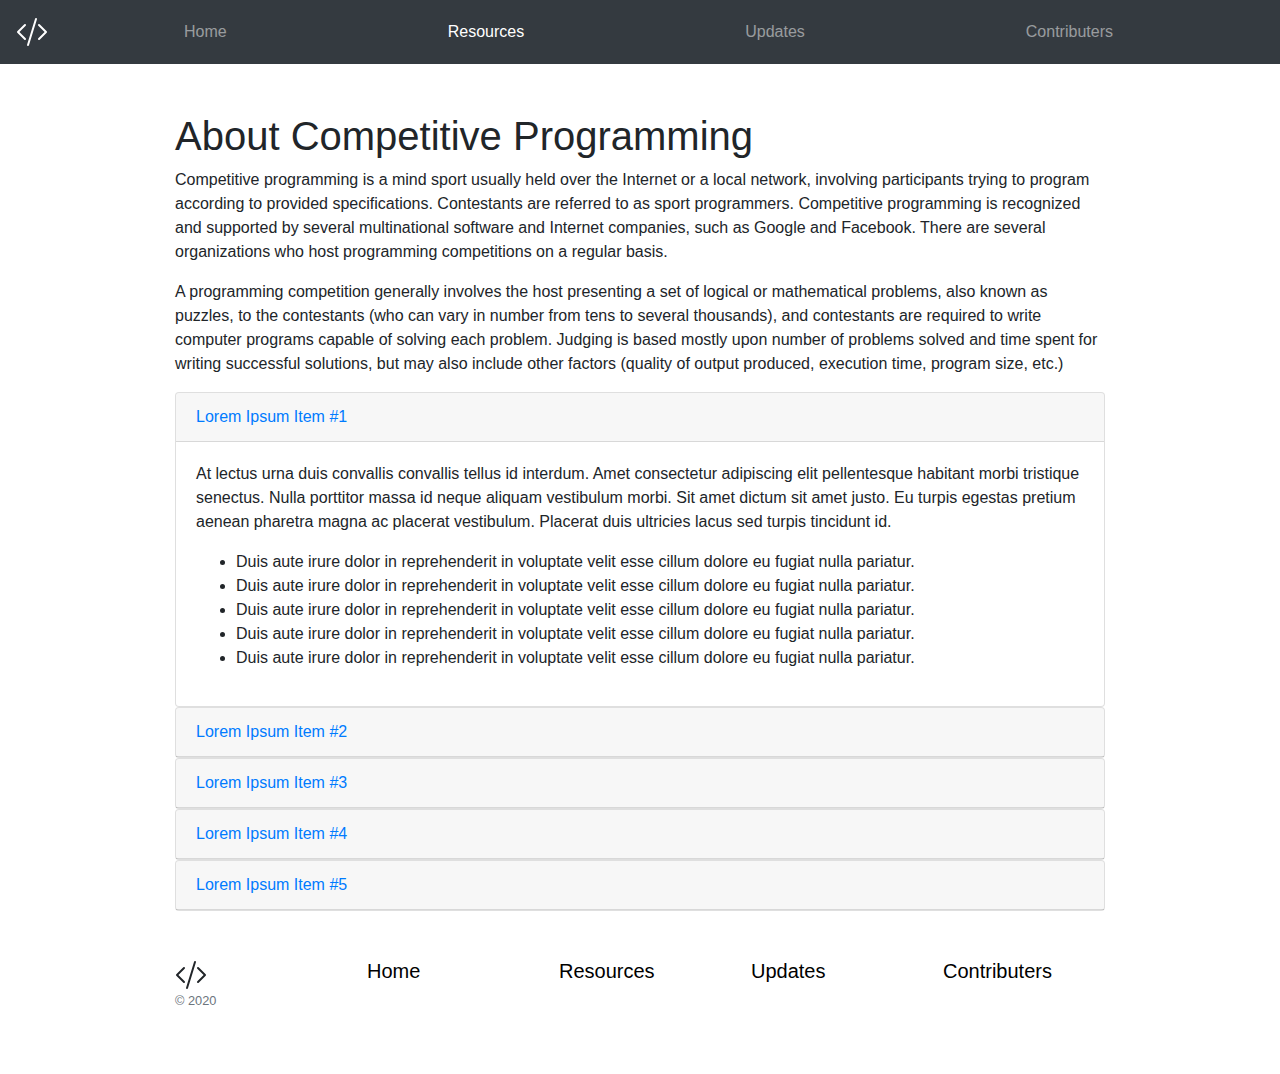
<file: pages/resources/cp.html>
<!doctype html>
<html lang="en">

<head>
	<meta charset="utf-8">
	<meta name="viewport" content="width=device-width, initial-scale=1, shrink-to-fit=no">
	<title>DevArmy002 - Competitive Programming</title>
	<link rel="shortcut icon" href="../../favicon.ico" type="image/x-icon">
    <link rel="icon" href="../../favicon.ico" type="image/x-icon">
	<link rel="stylesheet" href="https://maxcdn.bootstrapcdn.com/bootstrap/4.4.1/css/bootstrap.min.css">
	<link href="https://maxcdn.bootstrapcdn.com/font-awesome/4.7.0/css/font-awesome.min.css" rel="stylesheet">
	<link href="../../css/style.css" rel="stylesheet">
</head>

<body>
	<nav class="navbar navbar-expand-lg navbar-dark bg-dark">
		<a id="brand" class="py-2" href="javascript:void(0)" aria-label="DevArmy002">
			<svg class="bi bi-code-slash" width="2em" height="2em" viewBox="0 0 16 16" fill="currentColor"
				xmlns="http://www.w3.org/2000/svg">
				<path fill-rule="evenodd"
					d="M4.854 4.146a.5.5 0 010 .708L1.707 8l3.147 3.146a.5.5 0 01-.708.708l-3.5-3.5a.5.5 0 010-.708l3.5-3.5a.5.5 0 01.708 0zm6.292 0a.5.5 0 000 .708L14.293 8l-3.147 3.146a.5.5 0 00.708.708l3.5-3.5a.5.5 0 000-.708l-3.5-3.5a.5.5 0 00-.708 0zm-.999-3.124a.5.5 0 01.33.625l-4 13a.5.5 0 01-.955-.294l4-13a.5.5 0 01.625-.33z"
					clip-rule="evenodd" />
			</svg>
		</a>
		<button class="navbar-toggler" type="button" data-toggle="collapse" data-target="#navbarNavDropdown"
			aria-controls="navbarNavDropdown" aria-expanded="false" aria-label="Toggle navigation">
			<span class="navbar-toggler-icon"></span>
		</button>
		<div class="collapse navbar-collapse" id="navbarNavDropdown">
			<ul class="navbar-nav container d-flex flex-column flex-md-row justify-content-between">
				<li class="nav-item">
					<a class="nav-link" href="../../index.html">Home</a>
				</li>
				<li class="nav-item">
					<a class="nav-link  active" href="./resources.html">Resources</a>
				</li>
				<li class="nav-item">
					<a class="nav-link" href="../updates.html">Updates</a>
				</li>
				<li class="nav-item">
					<a class="nav-link" href="#">Contributers</a>
				</li>
			</ul>

		</div>
	</nav>

	<div class="container mt-5">
		<h1>About Competitive Programming</h1>
		<p>Competitive programming is a mind sport usually held over the Internet or a local network, involving
			participants trying to program according to provided specifications. Contestants are referred to as sport
			programmers. Competitive programming is recognized and supported by several multinational software and
			Internet companies, such as Google and Facebook. There are several organizations who host programming
			competitions on a regular basis.</p>

		<p>A programming competition generally involves the host presenting a set of logical or mathematical problems,
			also known as puzzles, to the contestants (who can vary in number from tens to several thousands), and
			contestants are required to write computer programs capable of solving each problem. Judging is based mostly
			upon number of problems solved and time spent for writing successful solutions, but may also include other
			factors (quality of output produced, execution time, program size, etc.)</p>
		<div id="accordion">
			<div class="card">
				<div class="card-header">
					<a class="card-link" data-toggle="collapse" href="#collapseOne">
						Lorem Ipsum Item #1
					</a>
				</div>
				<div id="collapseOne" class="collapse show" data-parent="#accordion">
					<div class="card-body">
						<p>At lectus urna duis convallis convallis tellus id interdum. Amet consectetur adipiscing elit
							pellentesque habitant morbi tristique senectus. Nulla porttitor massa id neque aliquam
							vestibulum morbi. Sit amet dictum sit amet justo. Eu turpis egestas pretium aenean pharetra
							magna ac placerat vestibulum. Placerat duis ultricies lacus sed turpis tincidunt id.</p>
						<ul>
							<li>Duis aute irure dolor in reprehenderit in voluptate velit esse cillum dolore eu fugiat
								nulla pariatur.</li>
							<li>Duis aute irure dolor in reprehenderit in voluptate velit esse cillum dolore eu fugiat
								nulla pariatur.</li>
							<li>Duis aute irure dolor in reprehenderit in voluptate velit esse cillum dolore eu fugiat
								nulla pariatur.</li>
							<li>Duis aute irure dolor in reprehenderit in voluptate velit esse cillum dolore eu fugiat
								nulla pariatur.</li>
							<li>Duis aute irure dolor in reprehenderit in voluptate velit esse cillum dolore eu fugiat
								nulla pariatur.</li>
						</ul>
					</div>
				</div>
			</div>
			<div class="card">
				<div class="card-header">
					<a class="collapsed card-link" data-toggle="collapse" href="#collapseTwo">
						Lorem Ipsum Item #2
					</a>
				</div>
				<div id="collapseTwo" class="collapse" data-parent="#accordion">
					<div class="card-body">
						<p>At lectus urna duis convallis convallis tellus id interdum. Amet consectetur adipiscing elit
							pellentesque habitant morbi tristique senectus. Nulla porttitor massa id neque aliquam
							vestibulum morbi. Sit amet dictum sit amet justo. Eu turpis egestas pretium aenean pharetra
							magna ac placerat vestibulum. Placerat duis ultricies lacus sed turpis tincidunt id.</p>
						<ul>
							<li>Duis aute irure dolor in reprehenderit in voluptate velit esse cillum dolore eu fugiat
								nulla pariatur.</li>
							<li>Duis aute irure dolor in reprehenderit in voluptate velit esse cillum dolore eu fugiat
								nulla pariatur.</li>
							<li>Duis aute irure dolor in reprehenderit in voluptate velit esse cillum dolore eu fugiat
								nulla pariatur.</li>
							<li>Duis aute irure dolor in reprehenderit in voluptate velit esse cillum dolore eu fugiat
								nulla pariatur.</li>
							<li>Duis aute irure dolor in reprehenderit in voluptate velit esse cillum dolore eu fugiat
								nulla pariatur.</li>
						</ul>
					</div>
				</div>
			</div>
			<div class="card">
				<div class="card-header">
					<a class="collapsed card-link" data-toggle="collapse" href="#collapseThree">
						Lorem Ipsum Item #3
					</a>
				</div>
				<div id="collapseThree" class="collapse" data-parent="#accordion">
					<div class="card-body">
						<p>At lectus urna duis convallis convallis tellus id interdum. Amet consectetur adipiscing elit
							pellentesque habitant morbi tristique senectus. Nulla porttitor massa id neque aliquam
							vestibulum morbi. Sit amet dictum sit amet justo. Eu turpis egestas pretium aenean pharetra
							magna ac placerat vestibulum. Placerat duis ultricies lacus sed turpis tincidunt id.</p>
						<ul>
							<li>Duis aute irure dolor in reprehenderit in voluptate velit esse cillum dolore eu fugiat
								nulla pariatur.</li>
							<li>Duis aute irure dolor in reprehenderit in voluptate velit esse cillum dolore eu fugiat
								nulla pariatur.</li>
							<li>Duis aute irure dolor in reprehenderit in voluptate velit esse cillum dolore eu fugiat
								nulla pariatur.</li>
							<li>Duis aute irure dolor in reprehenderit in voluptate velit esse cillum dolore eu fugiat
								nulla pariatur.</li>
							<li>Duis aute irure dolor in reprehenderit in voluptate velit esse cillum dolore eu fugiat
								nulla pariatur.</li>
						</ul>
					</div>
				</div>
			</div>
			<div class="card">
				<div class="card-header">
					<a class="collapsed card-link" data-toggle="collapse" href="#collapsefour">
						Lorem Ipsum Item #4
					</a>
				</div>
				<div id="collapsefour" class="collapse" data-parent="#accordion">
					<div class="card-body">
						<p>At lectus urna duis convallis convallis tellus id interdum. Amet consectetur adipiscing elit
							pellentesque habitant morbi tristique senectus. Nulla porttitor massa id neque aliquam
							vestibulum morbi. Sit amet dictum sit amet justo. Eu turpis egestas pretium aenean pharetra
							magna ac placerat vestibulum. Placerat duis ultricies lacus sed turpis tincidunt id.</p>
						<ul>
							<li>Duis aute irure dolor in reprehenderit in voluptate velit esse cillum dolore eu fugiat
								nulla pariatur.</li>
							<li>Duis aute irure dolor in reprehenderit in voluptate velit esse cillum dolore eu fugiat
								nulla pariatur.</li>
							<li>Duis aute irure dolor in reprehenderit in voluptate velit esse cillum dolore eu fugiat
								nulla pariatur.</li>
							<li>Duis aute irure dolor in reprehenderit in voluptate velit esse cillum dolore eu fugiat
								nulla pariatur.</li>
							<li>Duis aute irure dolor in reprehenderit in voluptate velit esse cillum dolore eu fugiat
								nulla pariatur.</li>
						</ul>
					</div>
				</div>
			</div>
			<div class="card">
				<div class="card-header">
					<a class="collapsed card-link" data-toggle="collapse" href="#collapsefive">
						Lorem Ipsum Item #5
					</a>
				</div>
				<div id="collapsefive" class="collapse" data-parent="#accordion">
					<div class="card-body">
						<p>At lectus urna duis convallis convallis tellus id interdum. Amet consectetur adipiscing elit
							pellentesque habitant morbi tristique senectus. Nulla porttitor massa id neque aliquam
							vestibulum morbi. Sit amet dictum sit amet justo. Eu turpis egestas pretium aenean pharetra
							magna ac placerat vestibulum. Placerat duis ultricies lacus sed turpis tincidunt id.</p>
						<ul>
							<li>Duis aute irure dolor in reprehenderit in voluptate velit esse cillum dolore eu fugiat
								nulla pariatur.</li>
							<li>Duis aute irure dolor in reprehenderit in voluptate velit esse cillum dolore eu fugiat
								nulla pariatur.</li>
							<li>Duis aute irure dolor in reprehenderit in voluptate velit esse cillum dolore eu fugiat
								nulla pariatur.</li>
							<li>Duis aute irure dolor in reprehenderit in voluptate velit esse cillum dolore eu fugiat
								nulla pariatur.</li>
							<li>Duis aute irure dolor in reprehenderit in voluptate velit esse cillum dolore eu fugiat
								nulla pariatur.</li>
						</ul>
					</div>
				</div>
			</div>
		</div>
	</div>

	<footer class="container py-5">
		<div class="row">
			<div class="col-12 col-md">
				<svg class="bi bi-code-slash" width="2em" height="2em" viewBox="0 0 16 16" fill="currentColor"
					xmlns="http://www.w3.org/2000/svg">
					<path fill-rule="evenodd"
						d="M4.854 4.146a.5.5 0 010 .708L1.707 8l3.147 3.146a.5.5 0 01-.708.708l-3.5-3.5a.5.5 0 010-.708l3.5-3.5a.5.5 0 01.708 0zm6.292 0a.5.5 0 000 .708L14.293 8l-3.147 3.146a.5.5 0 00.708.708l3.5-3.5a.5.5 0 000-.708l-3.5-3.5a.5.5 0 00-.708 0zm-.999-3.124a.5.5 0 01.33.625l-4 13a.5.5 0 01-.955-.294l4-13a.5.5 0 01.625-.33z"
						clip-rule="evenodd" />
				</svg>
				<small class="d-block mb-3 text-muted">&copy; 2020</small>
			</div>
			<div class="col-6 col-md">
				<h5><a href="../../index.html">Home</a></h5>
			</div>
			<div class="col-6 col-md">
				<h5><a href="../resources/resources.html">Resources</a></h5>
			</div>
			<div class="col-6 col-md">
				<h5><a href="../updates.html">Updates</a></h5>
			</div>
			<div class="col-6 col-md">
				<h5><a href="#">Contributers</a></h5>
			</div>
		</div>
	</footer>


	<script src="https://ajax.googleapis.com/ajax/libs/jquery/3.5.1/jquery.min.js"></script>
	<script src="https://cdnjs.cloudflare.com/ajax/libs/popper.js/1.16.0/umd/popper.min.js"></script>
	<script src="https://maxcdn.bootstrapcdn.com/bootstrap/4.4.1/js/bootstrap.min.js"></script>
</body>

</html>
</file>
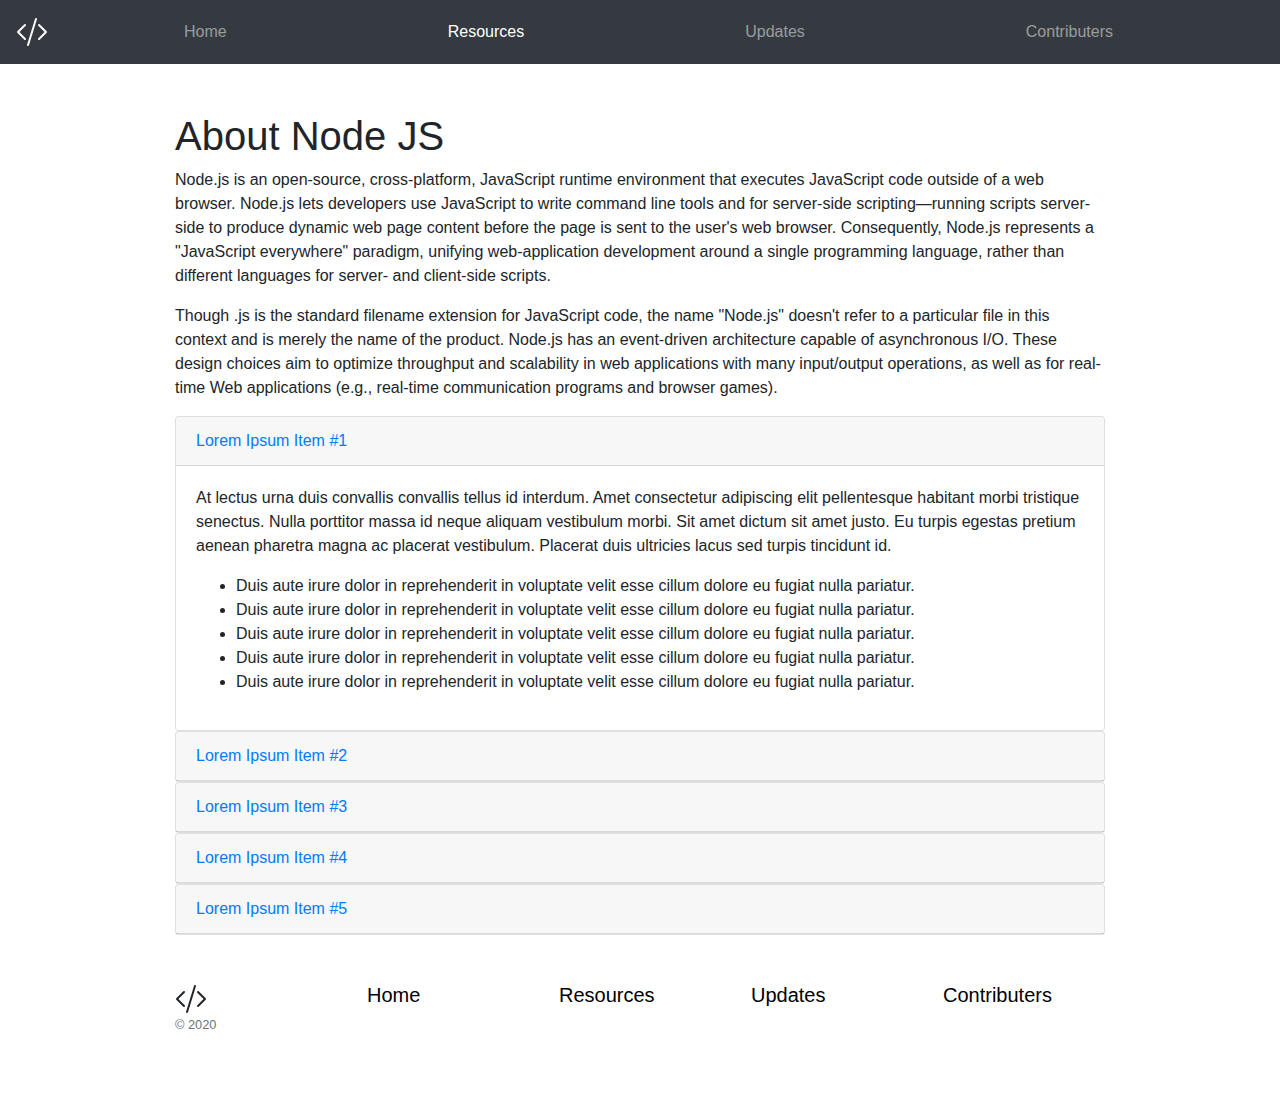
<file: pages/resources/node.html>
<!doctype html>
<html lang="en">

<head>
	<meta charset="utf-8">
	<meta name="viewport" content="width=device-width, initial-scale=1, shrink-to-fit=no">
	<title>DevArmy002 - NodeJS</title>
	<link rel="shortcut icon" href="../../favicon.ico" type="image/x-icon">
    <link rel="icon" href="../../favicon.ico" type="image/x-icon">
	<link rel="stylesheet" href="https://maxcdn.bootstrapcdn.com/bootstrap/4.4.1/css/bootstrap.min.css">
	<link href="https://maxcdn.bootstrapcdn.com/font-awesome/4.7.0/css/font-awesome.min.css" rel="stylesheet">
	<link href="../../css/style.css" rel="stylesheet">
</head>

<body>
	<nav class="navbar navbar-expand-lg navbar-dark bg-dark">
		<a id="brand" class="py-2" href="javascript:void(0)" aria-label="DevArmy002">
			<svg class="bi bi-code-slash" width="2em" height="2em" viewBox="0 0 16 16" fill="currentColor"
				xmlns="http://www.w3.org/2000/svg">
				<path fill-rule="evenodd"
					d="M4.854 4.146a.5.5 0 010 .708L1.707 8l3.147 3.146a.5.5 0 01-.708.708l-3.5-3.5a.5.5 0 010-.708l3.5-3.5a.5.5 0 01.708 0zm6.292 0a.5.5 0 000 .708L14.293 8l-3.147 3.146a.5.5 0 00.708.708l3.5-3.5a.5.5 0 000-.708l-3.5-3.5a.5.5 0 00-.708 0zm-.999-3.124a.5.5 0 01.33.625l-4 13a.5.5 0 01-.955-.294l4-13a.5.5 0 01.625-.33z"
					clip-rule="evenodd" />
			</svg>
		</a>
		<button class="navbar-toggler" type="button" data-toggle="collapse" data-target="#navbarNavDropdown"
			aria-controls="navbarNavDropdown" aria-expanded="false" aria-label="Toggle navigation">
			<span class="navbar-toggler-icon"></span>
		</button>
		<div class="collapse navbar-collapse" id="navbarNavDropdown">
			<ul class="navbar-nav container d-flex flex-column flex-md-row justify-content-between">
				<li class="nav-item">
					<a class="nav-link" href="../../index.html">Home</a>
				</li>
				<li class="nav-item">
					<a class="nav-link  active" href="./resources.html">Resources</a>
				</li>
				<li class="nav-item">
					<a class="nav-link" href="../updates.html">Updates</a>
				</li>
				<li class="nav-item">
					<a class="nav-link" href="#">Contributers</a>
				</li>
			</ul>

		</div>
	</nav>

	<div class="container mt-5">
		<h1>About Node JS</h1>
		<p>Node.js is an open-source, cross-platform, JavaScript runtime environment that executes JavaScript code
			outside of a web browser. Node.js lets developers use JavaScript to write command line tools and for
			server-side scripting—running scripts server-side to produce dynamic web page content before the page is
			sent to the user's web browser. Consequently, Node.js represents a "JavaScript everywhere" paradigm,
			unifying web-application development around a single programming language, rather than different languages
			for server- and client-side scripts.</p>

		<p>Though .js is the standard filename extension for JavaScript code, the name "Node.js" doesn't refer to a
			particular file in this context and is merely the name of the product. Node.js has an event-driven
			architecture capable of asynchronous I/O. These design choices aim to optimize throughput and scalability in
			web applications with many input/output operations, as well as for real-time Web applications (e.g.,
			real-time communication programs and browser games).</p>
		<div id="accordion">
			<div class="card">
				<div class="card-header">
					<a class="card-link" data-toggle="collapse" href="#collapseOne">
						Lorem Ipsum Item #1
					</a>
				</div>
				<div id="collapseOne" class="collapse show" data-parent="#accordion">
					<div class="card-body">
						<p>At lectus urna duis convallis convallis tellus id interdum. Amet consectetur adipiscing elit
							pellentesque habitant morbi tristique senectus. Nulla porttitor massa id neque aliquam
							vestibulum morbi. Sit amet dictum sit amet justo. Eu turpis egestas pretium aenean pharetra
							magna ac placerat vestibulum. Placerat duis ultricies lacus sed turpis tincidunt id.</p>
						<ul>
							<li>Duis aute irure dolor in reprehenderit in voluptate velit esse cillum dolore eu fugiat
								nulla pariatur.</li>
							<li>Duis aute irure dolor in reprehenderit in voluptate velit esse cillum dolore eu fugiat
								nulla pariatur.</li>
							<li>Duis aute irure dolor in reprehenderit in voluptate velit esse cillum dolore eu fugiat
								nulla pariatur.</li>
							<li>Duis aute irure dolor in reprehenderit in voluptate velit esse cillum dolore eu fugiat
								nulla pariatur.</li>
							<li>Duis aute irure dolor in reprehenderit in voluptate velit esse cillum dolore eu fugiat
								nulla pariatur.</li>
						</ul>
					</div>
				</div>
			</div>
			<div class="card">
				<div class="card-header">
					<a class="collapsed card-link" data-toggle="collapse" href="#collapseTwo">
						Lorem Ipsum Item #2
					</a>
				</div>
				<div id="collapseTwo" class="collapse" data-parent="#accordion">
					<div class="card-body">
						<p>At lectus urna duis convallis convallis tellus id interdum. Amet consectetur adipiscing elit
							pellentesque habitant morbi tristique senectus. Nulla porttitor massa id neque aliquam
							vestibulum morbi. Sit amet dictum sit amet justo. Eu turpis egestas pretium aenean pharetra
							magna ac placerat vestibulum. Placerat duis ultricies lacus sed turpis tincidunt id.</p>
						<ul>
							<li>Duis aute irure dolor in reprehenderit in voluptate velit esse cillum dolore eu fugiat
								nulla pariatur.</li>
							<li>Duis aute irure dolor in reprehenderit in voluptate velit esse cillum dolore eu fugiat
								nulla pariatur.</li>
							<li>Duis aute irure dolor in reprehenderit in voluptate velit esse cillum dolore eu fugiat
								nulla pariatur.</li>
							<li>Duis aute irure dolor in reprehenderit in voluptate velit esse cillum dolore eu fugiat
								nulla pariatur.</li>
							<li>Duis aute irure dolor in reprehenderit in voluptate velit esse cillum dolore eu fugiat
								nulla pariatur.</li>
						</ul>
					</div>
				</div>
			</div>
			<div class="card">
				<div class="card-header">
					<a class="collapsed card-link" data-toggle="collapse" href="#collapseThree">
						Lorem Ipsum Item #3
					</a>
				</div>
				<div id="collapseThree" class="collapse" data-parent="#accordion">
					<div class="card-body">
						<p>At lectus urna duis convallis convallis tellus id interdum. Amet consectetur adipiscing elit
							pellentesque habitant morbi tristique senectus. Nulla porttitor massa id neque aliquam
							vestibulum morbi. Sit amet dictum sit amet justo. Eu turpis egestas pretium aenean pharetra
							magna ac placerat vestibulum. Placerat duis ultricies lacus sed turpis tincidunt id.</p>
						<ul>
							<li>Duis aute irure dolor in reprehenderit in voluptate velit esse cillum dolore eu fugiat
								nulla pariatur.</li>
							<li>Duis aute irure dolor in reprehenderit in voluptate velit esse cillum dolore eu fugiat
								nulla pariatur.</li>
							<li>Duis aute irure dolor in reprehenderit in voluptate velit esse cillum dolore eu fugiat
								nulla pariatur.</li>
							<li>Duis aute irure dolor in reprehenderit in voluptate velit esse cillum dolore eu fugiat
								nulla pariatur.</li>
							<li>Duis aute irure dolor in reprehenderit in voluptate velit esse cillum dolore eu fugiat
								nulla pariatur.</li>
						</ul>
					</div>
				</div>
			</div>
			<div class="card">
				<div class="card-header">
					<a class="collapsed card-link" data-toggle="collapse" href="#collapsefour">
						Lorem Ipsum Item #4
					</a>
				</div>
				<div id="collapsefour" class="collapse" data-parent="#accordion">
					<div class="card-body">
						<p>At lectus urna duis convallis convallis tellus id interdum. Amet consectetur adipiscing elit
							pellentesque habitant morbi tristique senectus. Nulla porttitor massa id neque aliquam
							vestibulum morbi. Sit amet dictum sit amet justo. Eu turpis egestas pretium aenean pharetra
							magna ac placerat vestibulum. Placerat duis ultricies lacus sed turpis tincidunt id.</p>
						<ul>
							<li>Duis aute irure dolor in reprehenderit in voluptate velit esse cillum dolore eu fugiat
								nulla pariatur.</li>
							<li>Duis aute irure dolor in reprehenderit in voluptate velit esse cillum dolore eu fugiat
								nulla pariatur.</li>
							<li>Duis aute irure dolor in reprehenderit in voluptate velit esse cillum dolore eu fugiat
								nulla pariatur.</li>
							<li>Duis aute irure dolor in reprehenderit in voluptate velit esse cillum dolore eu fugiat
								nulla pariatur.</li>
							<li>Duis aute irure dolor in reprehenderit in voluptate velit esse cillum dolore eu fugiat
								nulla pariatur.</li>
						</ul>
					</div>
				</div>
			</div>
			<div class="card">
				<div class="card-header">
					<a class="collapsed card-link" data-toggle="collapse" href="#collapsefive">
						Lorem Ipsum Item #5
					</a>
				</div>
				<div id="collapsefive" class="collapse" data-parent="#accordion">
					<div class="card-body">
						<p>At lectus urna duis convallis convallis tellus id interdum. Amet consectetur adipiscing elit
							pellentesque habitant morbi tristique senectus. Nulla porttitor massa id neque aliquam
							vestibulum morbi. Sit amet dictum sit amet justo. Eu turpis egestas pretium aenean pharetra
							magna ac placerat vestibulum. Placerat duis ultricies lacus sed turpis tincidunt id.</p>
						<ul>
							<li>Duis aute irure dolor in reprehenderit in voluptate velit esse cillum dolore eu fugiat
								nulla pariatur.</li>
							<li>Duis aute irure dolor in reprehenderit in voluptate velit esse cillum dolore eu fugiat
								nulla pariatur.</li>
							<li>Duis aute irure dolor in reprehenderit in voluptate velit esse cillum dolore eu fugiat
								nulla pariatur.</li>
							<li>Duis aute irure dolor in reprehenderit in voluptate velit esse cillum dolore eu fugiat
								nulla pariatur.</li>
							<li>Duis aute irure dolor in reprehenderit in voluptate velit esse cillum dolore eu fugiat
								nulla pariatur.</li>
						</ul>
					</div>
				</div>
			</div>
		</div>
	</div>

    <footer class="container py-5">
        <div class="row">
            <div class="col-12 col-md">
                <svg class="bi bi-code-slash" width="2em" height="2em" viewBox="0 0 16 16" fill="currentColor"
                    xmlns="http://www.w3.org/2000/svg">
                    <path fill-rule="evenodd"
                        d="M4.854 4.146a.5.5 0 010 .708L1.707 8l3.147 3.146a.5.5 0 01-.708.708l-3.5-3.5a.5.5 0 010-.708l3.5-3.5a.5.5 0 01.708 0zm6.292 0a.5.5 0 000 .708L14.293 8l-3.147 3.146a.5.5 0 00.708.708l3.5-3.5a.5.5 0 000-.708l-3.5-3.5a.5.5 0 00-.708 0zm-.999-3.124a.5.5 0 01.33.625l-4 13a.5.5 0 01-.955-.294l4-13a.5.5 0 01.625-.33z"
                        clip-rule="evenodd" />
                </svg>
                <small class="d-block mb-3 text-muted">&copy; 2020</small>
            </div>
            <div class="col-6 col-md">
                <h5><a href="../../index.html">Home</a></h5>
            </div>
            <div class="col-6 col-md">
                <h5><a href="../resources/resources.html">Resources</a></h5>
            </div>
            <div class="col-6 col-md">
                <h5><a href="../updates.html">Updates</a></h5>
            </div>
            <div class="col-6 col-md">
                <h5><a href="#">Contributers</a></h5>
            </div>
        </div>
    </footer>


	<script src="https://ajax.googleapis.com/ajax/libs/jquery/3.5.1/jquery.min.js"></script>
	<script src="https://cdnjs.cloudflare.com/ajax/libs/popper.js/1.16.0/umd/popper.min.js"></script>
	<script src="https://maxcdn.bootstrapcdn.com/bootstrap/4.4.1/js/bootstrap.min.js"></script>
</body>

</html>
</file>
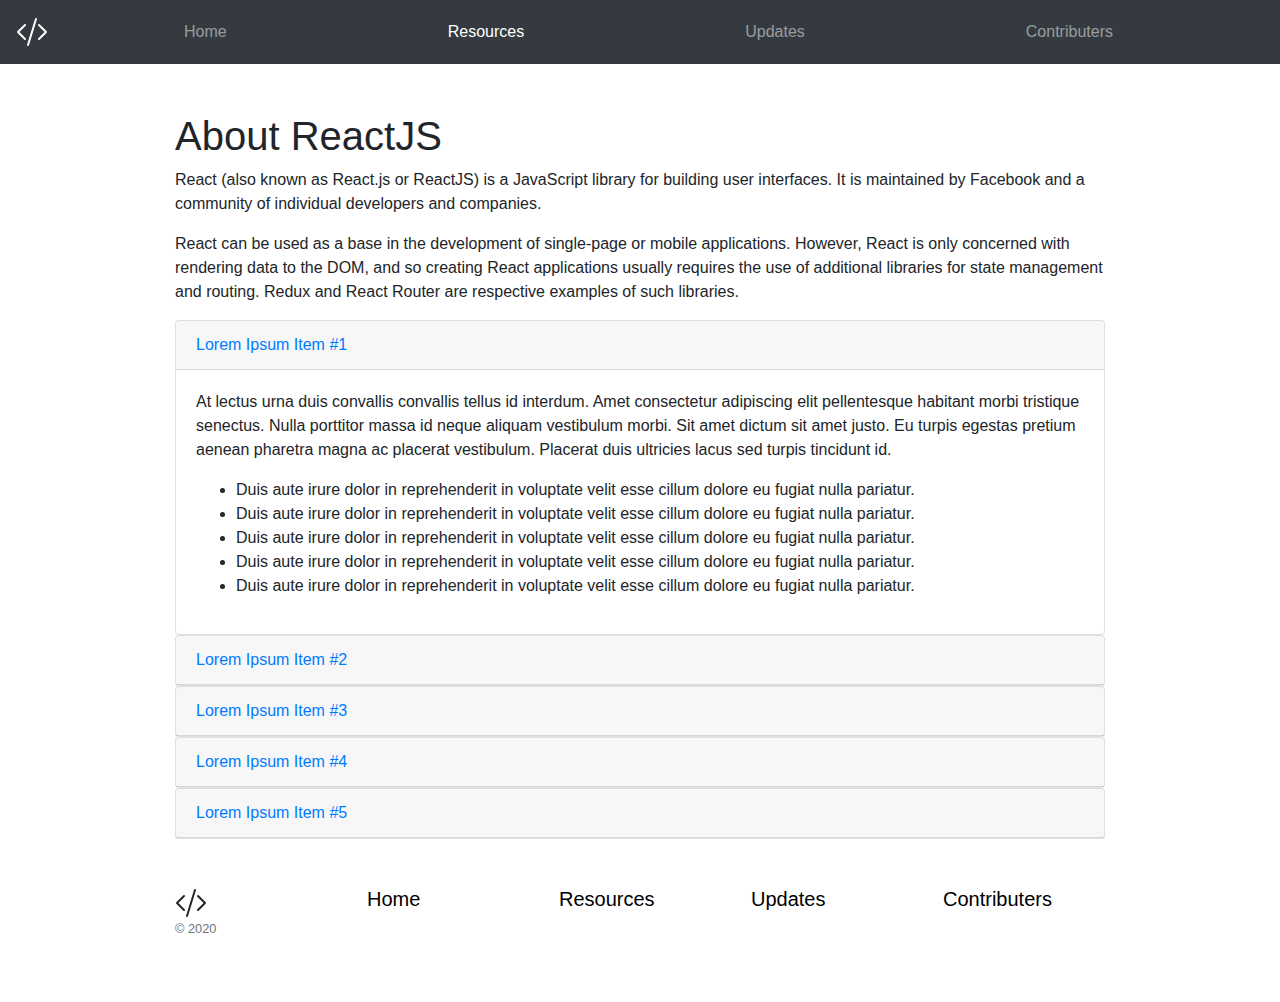
<file: pages/resources/react.html>
<!doctype html>
<html lang="en">

<head>
	<meta charset="utf-8">
	<meta name="viewport" content="width=device-width, initial-scale=1, shrink-to-fit=no">
	<title>DevArmy002 - ReactJS</title>
	<link rel="shortcut icon" href="../../favicon.ico" type="image/x-icon">
    <link rel="icon" href="../../favicon.ico" type="image/x-icon">
	<link rel="stylesheet" href="https://maxcdn.bootstrapcdn.com/bootstrap/4.4.1/css/bootstrap.min.css">
	<link href="https://maxcdn.bootstrapcdn.com/font-awesome/4.7.0/css/font-awesome.min.css" rel="stylesheet">
	<link href="../../css/style.css" rel="stylesheet">
</head>

<body>
	<nav class="navbar navbar-expand-lg navbar-dark bg-dark">
		<a id="brand" class="py-2" href="javascript:void(0)" aria-label="DevArmy002">
			<svg class="bi bi-code-slash" width="2em" height="2em" viewBox="0 0 16 16" fill="currentColor"
				xmlns="http://www.w3.org/2000/svg">
				<path fill-rule="evenodd"
					d="M4.854 4.146a.5.5 0 010 .708L1.707 8l3.147 3.146a.5.5 0 01-.708.708l-3.5-3.5a.5.5 0 010-.708l3.5-3.5a.5.5 0 01.708 0zm6.292 0a.5.5 0 000 .708L14.293 8l-3.147 3.146a.5.5 0 00.708.708l3.5-3.5a.5.5 0 000-.708l-3.5-3.5a.5.5 0 00-.708 0zm-.999-3.124a.5.5 0 01.33.625l-4 13a.5.5 0 01-.955-.294l4-13a.5.5 0 01.625-.33z"
					clip-rule="evenodd" />
			</svg>
		</a>
		<button class="navbar-toggler" type="button" data-toggle="collapse" data-target="#navbarNavDropdown"
			aria-controls="navbarNavDropdown" aria-expanded="false" aria-label="Toggle navigation">
			<span class="navbar-toggler-icon"></span>
		</button>
		<div class="collapse navbar-collapse" id="navbarNavDropdown">
			<ul class="navbar-nav container d-flex flex-column flex-md-row justify-content-between">
				<li class="nav-item">
					<a class="nav-link" href="../../index.html">Home</a>
				</li>
				<li class="nav-item">
					<a class="nav-link  active" href="./resources.html">Resources</a>
				</li>
				<li class="nav-item">
					<a class="nav-link" href="../updates.html">Updates</a>
				</li>
				<li class="nav-item">
					<a class="nav-link" href="#">Contributers</a>
				</li>
			</ul>

		</div>
	</nav>

	<div class="container mt-5">
		<h1>About ReactJS</h1>
		<p>React (also known as React.js or ReactJS) is a JavaScript library for building user interfaces. It is
			maintained by Facebook and a community of individual developers and companies.</p>

		<p>React can be used as a base in the development of single-page or mobile applications. However, React is only
			concerned with rendering data to the DOM, and so creating React applications usually requires the use of
			additional libraries for state management and routing. Redux and React Router are respective examples of
			such libraries.</p>
		<div id="accordion">
			<div class="card">
				<div class="card-header">
					<a class="card-link" data-toggle="collapse" href="#collapseOne">
						Lorem Ipsum Item #1
					</a>
				</div>
				<div id="collapseOne" class="collapse show" data-parent="#accordion">
					<div class="card-body">
						<p>At lectus urna duis convallis convallis tellus id interdum. Amet consectetur adipiscing elit
							pellentesque habitant morbi tristique senectus. Nulla porttitor massa id neque aliquam
							vestibulum morbi. Sit amet dictum sit amet justo. Eu turpis egestas pretium aenean pharetra
							magna ac placerat vestibulum. Placerat duis ultricies lacus sed turpis tincidunt id.</p>
						<ul>
							<li>Duis aute irure dolor in reprehenderit in voluptate velit esse cillum dolore eu fugiat
								nulla pariatur.</li>
							<li>Duis aute irure dolor in reprehenderit in voluptate velit esse cillum dolore eu fugiat
								nulla pariatur.</li>
							<li>Duis aute irure dolor in reprehenderit in voluptate velit esse cillum dolore eu fugiat
								nulla pariatur.</li>
							<li>Duis aute irure dolor in reprehenderit in voluptate velit esse cillum dolore eu fugiat
								nulla pariatur.</li>
							<li>Duis aute irure dolor in reprehenderit in voluptate velit esse cillum dolore eu fugiat
								nulla pariatur.</li>
						</ul>
					</div>
				</div>
			</div>
			<div class="card">
				<div class="card-header">
					<a class="collapsed card-link" data-toggle="collapse" href="#collapseTwo">
						Lorem Ipsum Item #2
					</a>
				</div>
				<div id="collapseTwo" class="collapse" data-parent="#accordion">
					<div class="card-body">
						<p>At lectus urna duis convallis convallis tellus id interdum. Amet consectetur adipiscing elit
							pellentesque habitant morbi tristique senectus. Nulla porttitor massa id neque aliquam
							vestibulum morbi. Sit amet dictum sit amet justo. Eu turpis egestas pretium aenean pharetra
							magna ac placerat vestibulum. Placerat duis ultricies lacus sed turpis tincidunt id.</p>
						<ul>
							<li>Duis aute irure dolor in reprehenderit in voluptate velit esse cillum dolore eu fugiat
								nulla pariatur.</li>
							<li>Duis aute irure dolor in reprehenderit in voluptate velit esse cillum dolore eu fugiat
								nulla pariatur.</li>
							<li>Duis aute irure dolor in reprehenderit in voluptate velit esse cillum dolore eu fugiat
								nulla pariatur.</li>
							<li>Duis aute irure dolor in reprehenderit in voluptate velit esse cillum dolore eu fugiat
								nulla pariatur.</li>
							<li>Duis aute irure dolor in reprehenderit in voluptate velit esse cillum dolore eu fugiat
								nulla pariatur.</li>
						</ul>
					</div>
				</div>
			</div>
			<div class="card">
				<div class="card-header">
					<a class="collapsed card-link" data-toggle="collapse" href="#collapseThree">
						Lorem Ipsum Item #3
					</a>
				</div>
				<div id="collapseThree" class="collapse" data-parent="#accordion">
					<div class="card-body">
						<p>At lectus urna duis convallis convallis tellus id interdum. Amet consectetur adipiscing elit
							pellentesque habitant morbi tristique senectus. Nulla porttitor massa id neque aliquam
							vestibulum morbi. Sit amet dictum sit amet justo. Eu turpis egestas pretium aenean pharetra
							magna ac placerat vestibulum. Placerat duis ultricies lacus sed turpis tincidunt id.</p>
						<ul>
							<li>Duis aute irure dolor in reprehenderit in voluptate velit esse cillum dolore eu fugiat
								nulla pariatur.</li>
							<li>Duis aute irure dolor in reprehenderit in voluptate velit esse cillum dolore eu fugiat
								nulla pariatur.</li>
							<li>Duis aute irure dolor in reprehenderit in voluptate velit esse cillum dolore eu fugiat
								nulla pariatur.</li>
							<li>Duis aute irure dolor in reprehenderit in voluptate velit esse cillum dolore eu fugiat
								nulla pariatur.</li>
							<li>Duis aute irure dolor in reprehenderit in voluptate velit esse cillum dolore eu fugiat
								nulla pariatur.</li>
						</ul>
					</div>
				</div>
			</div>
			<div class="card">
				<div class="card-header">
					<a class="collapsed card-link" data-toggle="collapse" href="#collapsefour">
						Lorem Ipsum Item #4
					</a>
				</div>
				<div id="collapsefour" class="collapse" data-parent="#accordion">
					<div class="card-body">
						<p>At lectus urna duis convallis convallis tellus id interdum. Amet consectetur adipiscing elit
							pellentesque habitant morbi tristique senectus. Nulla porttitor massa id neque aliquam
							vestibulum morbi. Sit amet dictum sit amet justo. Eu turpis egestas pretium aenean pharetra
							magna ac placerat vestibulum. Placerat duis ultricies lacus sed turpis tincidunt id.</p>
						<ul>
							<li>Duis aute irure dolor in reprehenderit in voluptate velit esse cillum dolore eu fugiat
								nulla pariatur.</li>
							<li>Duis aute irure dolor in reprehenderit in voluptate velit esse cillum dolore eu fugiat
								nulla pariatur.</li>
							<li>Duis aute irure dolor in reprehenderit in voluptate velit esse cillum dolore eu fugiat
								nulla pariatur.</li>
							<li>Duis aute irure dolor in reprehenderit in voluptate velit esse cillum dolore eu fugiat
								nulla pariatur.</li>
							<li>Duis aute irure dolor in reprehenderit in voluptate velit esse cillum dolore eu fugiat
								nulla pariatur.</li>
						</ul>
					</div>
				</div>
			</div>
			<div class="card">
				<div class="card-header">
					<a class="collapsed card-link" data-toggle="collapse" href="#collapsefive">
						Lorem Ipsum Item #5
					</a>
				</div>
				<div id="collapsefive" class="collapse" data-parent="#accordion">
					<div class="card-body">
						<p>At lectus urna duis convallis convallis tellus id interdum. Amet consectetur adipiscing elit
							pellentesque habitant morbi tristique senectus. Nulla porttitor massa id neque aliquam
							vestibulum morbi. Sit amet dictum sit amet justo. Eu turpis egestas pretium aenean pharetra
							magna ac placerat vestibulum. Placerat duis ultricies lacus sed turpis tincidunt id.</p>
						<ul>
							<li>Duis aute irure dolor in reprehenderit in voluptate velit esse cillum dolore eu fugiat
								nulla pariatur.</li>
							<li>Duis aute irure dolor in reprehenderit in voluptate velit esse cillum dolore eu fugiat
								nulla pariatur.</li>
							<li>Duis aute irure dolor in reprehenderit in voluptate velit esse cillum dolore eu fugiat
								nulla pariatur.</li>
							<li>Duis aute irure dolor in reprehenderit in voluptate velit esse cillum dolore eu fugiat
								nulla pariatur.</li>
							<li>Duis aute irure dolor in reprehenderit in voluptate velit esse cillum dolore eu fugiat
								nulla pariatur.</li>
						</ul>
					</div>
				</div>
			</div>
		</div>
	</div>

	<footer class="container py-5">
		<div class="row">
			<div class="col-12 col-md">
				<svg class="bi bi-code-slash" width="2em" height="2em" viewBox="0 0 16 16" fill="currentColor"
					xmlns="http://www.w3.org/2000/svg">
					<path fill-rule="evenodd"
						d="M4.854 4.146a.5.5 0 010 .708L1.707 8l3.147 3.146a.5.5 0 01-.708.708l-3.5-3.5a.5.5 0 010-.708l3.5-3.5a.5.5 0 01.708 0zm6.292 0a.5.5 0 000 .708L14.293 8l-3.147 3.146a.5.5 0 00.708.708l3.5-3.5a.5.5 0 000-.708l-3.5-3.5a.5.5 0 00-.708 0zm-.999-3.124a.5.5 0 01.33.625l-4 13a.5.5 0 01-.955-.294l4-13a.5.5 0 01.625-.33z"
						clip-rule="evenodd" />
				</svg>
				<small class="d-block mb-3 text-muted">&copy; 2020</small>
			</div>
			<div class="col-6 col-md">
				<h5><a href="../../index.html">Home</a></h5>
			</div>
			<div class="col-6 col-md">
				<h5><a href="../resources/resources.html">Resources</a></h5>
			</div>
			<div class="col-6 col-md">
				<h5><a href="../updates.html">Updates</a></h5>
			</div>
			<div class="col-6 col-md">
				<h5><a href="#">Contributers</a></h5>
			</div>
		</div>
	</footer>


	<script src="https://ajax.googleapis.com/ajax/libs/jquery/3.5.1/jquery.min.js"></script>
	<script src="https://cdnjs.cloudflare.com/ajax/libs/popper.js/1.16.0/umd/popper.min.js"></script>
	<script src="https://maxcdn.bootstrapcdn.com/bootstrap/4.4.1/js/bootstrap.min.js"></script>
</body>

</html>
</file>
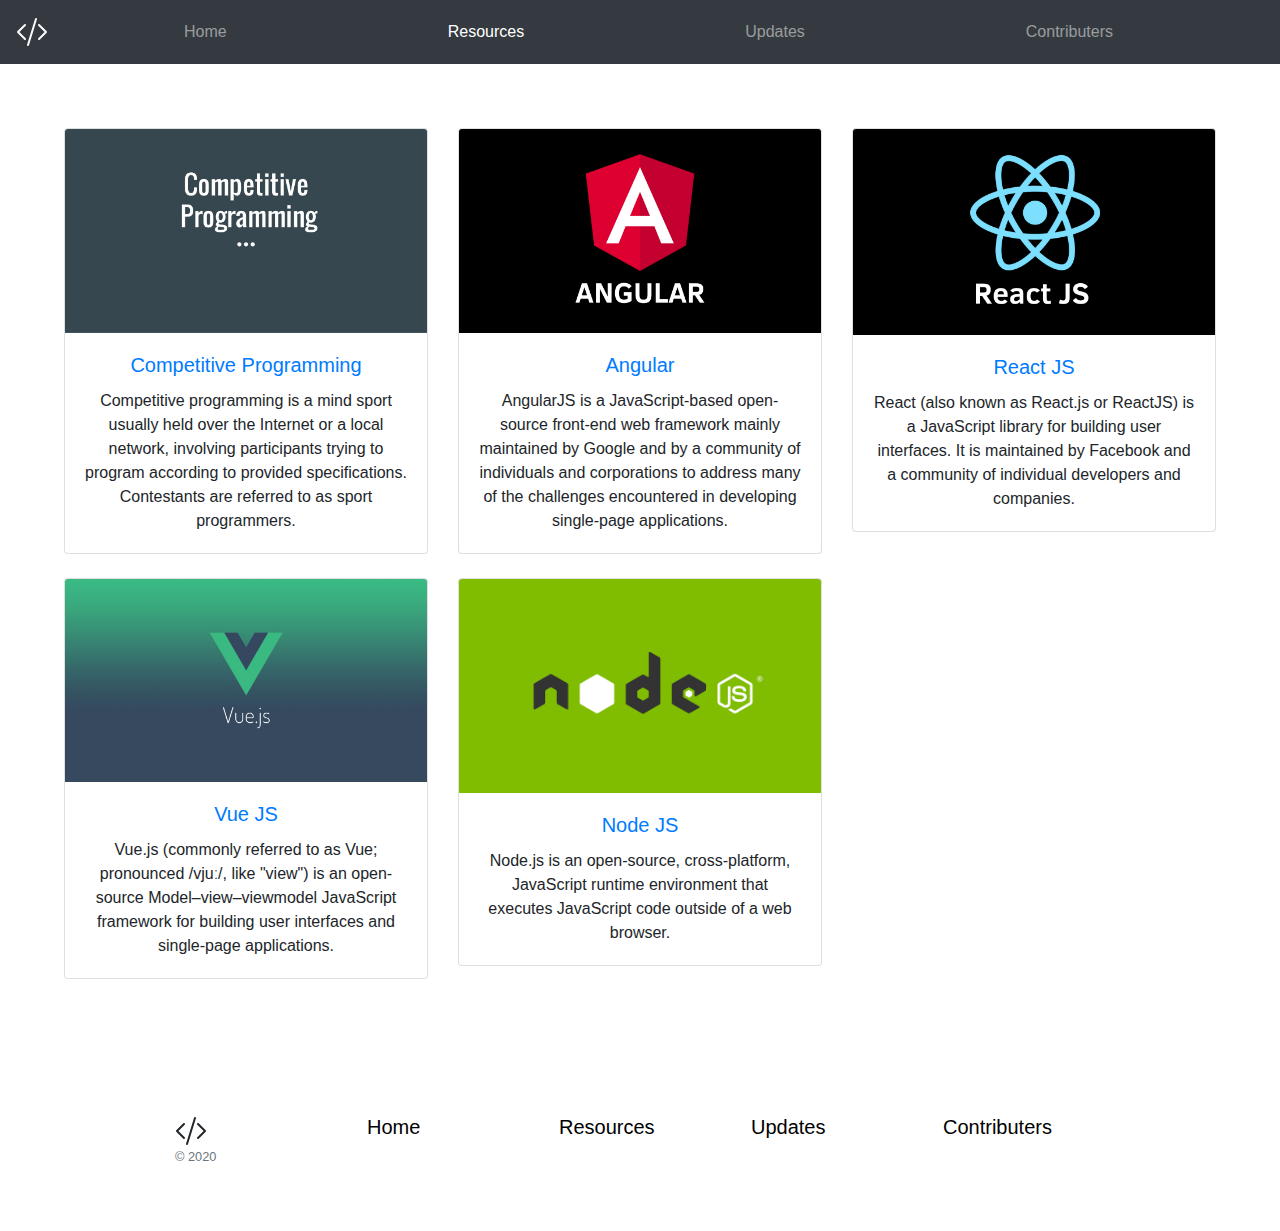
<file: pages/resources/resources.html>
<!doctype html>
<html lang="en">

<head>
  <meta charset="utf-8">
  <meta name="viewport" content="width=device-width, initial-scale=1, shrink-to-fit=no">
  <title>DevArmy002 - Resources</title>
  <link rel="shortcut icon" href="../../favicon.ico" type="image/x-icon">
  <link rel="icon" href="../../favicon.ico" type="image/x-icon">
  <link rel="stylesheet" href="https://maxcdn.bootstrapcdn.com/bootstrap/4.4.1/css/bootstrap.min.css">
  <link href="https://maxcdn.bootstrapcdn.com/font-awesome/4.7.0/css/font-awesome.min.css" rel="stylesheet">
  <link href="../../css/style.css" rel="stylesheet">
</head>

<body>
  <nav class="navbar navbar-expand-lg navbar-dark bg-dark">
    <a id="brand" class="py-2" href="#" aria-label="DevArmy002">
        <svg class="bi bi-code-slash" width="2em" height="2em" viewBox="0 0 16 16" fill="currentColor"
            xmlns="http://www.w3.org/2000/svg">
            <path fill-rule="evenodd"
                d="M4.854 4.146a.5.5 0 010 .708L1.707 8l3.147 3.146a.5.5 0 01-.708.708l-3.5-3.5a.5.5 0 010-.708l3.5-3.5a.5.5 0 01.708 0zm6.292 0a.5.5 0 000 .708L14.293 8l-3.147 3.146a.5.5 0 00.708.708l3.5-3.5a.5.5 0 000-.708l-3.5-3.5a.5.5 0 00-.708 0zm-.999-3.124a.5.5 0 01.33.625l-4 13a.5.5 0 01-.955-.294l4-13a.5.5 0 01.625-.33z"
                clip-rule="evenodd" />
        </svg>
    </a>
    <button class="navbar-toggler" type="button" data-toggle="collapse" data-target="#navbarNavDropdown"
        aria-controls="navbarNavDropdown" aria-expanded="false" aria-label="Toggle navigation">
        <span class="navbar-toggler-icon"></span>
    </button>
    <div class="collapse navbar-collapse" id="navbarNavDropdown">
        <ul class="navbar-nav container d-flex flex-column flex-md-row justify-content-between">
            <li class="nav-item">
                <a class="nav-link" href="../../index.html">Home</a>
            </li>
            <li class="nav-item active">
                <a class="nav-link" href="../resources/resources.html">Resources</a>
            </li>
            <li class="nav-item">
                <a class="nav-link" href="../updates.html">Updates</a>
            </li>
            <li class="nav-item">
                <a class="nav-link" href="#">Contributers</a>
            </li>
        </ul>

    </div>
</nav>

  <div class="position-relative overflow-hidden p-3 p-md-5 m-md-3 text-center ">
    <div class="row row-cols-1 row-cols-sm-2 row-cols-md-3 row-cols-lg-4 row-cols-xl-3">
      <div class="col mb-4">
        <div class="card">
          <a href="cp.html"><img src="../../images/cp.jpg" class="card-img-top"></a>
          <div class="card-body">
            <a href="cp.html">
              <h5 class="card-title">Competitive Programming</h5>
            </a>
            <p class="card-text">Competitive programming is a mind sport usually held over the Internet or a local
              network, involving participants trying to program according to provided specifications. Contestants are
              referred to as sport programmers.</p>
          </div>
        </div>
      </div>
      <div class="col mb-4">
        <div class="card">
          <a href="angular.html"><img src="../../images/angular.png" class="card-img-top"></a>
          <div class="card-body">
            <a href="angular.html">
              <h5 class="card-title">Angular</h5>
            </a>
            <p class="card-text">AngularJS is a JavaScript-based open-source front-end web framework mainly maintained
              by Google and by a community of individuals and corporations to address many of the challenges encountered
              in developing single-page applications.</p>
          </div>
        </div>
      </div>
      <div class="col mb-4">
        <div class="card">
          <a href="react.html"><img src="../../images/react.png" class="card-img-top"></a>
          <div class="card-body">
            <a href="react.html">
              <h5 class="card-title">React JS</h5>
            </a>
            <p class="card-text">React (also known as React.js or ReactJS) is a JavaScript library for building user
              interfaces. It is maintained by Facebook and a community of individual developers and companies.</p>
          </div>
        </div>
      </div>
      <div class="col mb-4">
        <div class="card">
          <a href="vue.html"><img src="../../images/vue.jpg" class="card-img-top"></a>
          <div class="card-body">
            <a href="vue.html">
              <h5 class="card-title">Vue JS</h5>
            </a>
            <p class="card-text">Vue.js (commonly referred to as Vue; pronounced /vjuː/, like "view") is an open-source
              Model–view–viewmodel JavaScript framework for building user interfaces and single-page applications.</p>
          </div>
        </div>
      </div>
      <div class="col mb-4">
        <div class="card">
          <a href="node.html"><img src="../../images/node.png" class="card-img-top"></a>
          <div class="card-body">
            <a href="node.html">
              <h5 class="card-title">Node JS</h5>
            </a>
            <p class="card-text">Node.js is an open-source, cross-platform, JavaScript runtime environment that executes
              JavaScript code outside of a web browser.</p>
          </div>
        </div>
      </div>
    </div>
  </div>
  <footer class="container py-5">
    <div class="row">
      <div class="col-12 col-md">
        <svg class="bi bi-code-slash" width="2em" height="2em" viewBox="0 0 16 16" fill="currentColor"
          xmlns="http://www.w3.org/2000/svg">
          <path fill-rule="evenodd"
            d="M4.854 4.146a.5.5 0 010 .708L1.707 8l3.147 3.146a.5.5 0 01-.708.708l-3.5-3.5a.5.5 0 010-.708l3.5-3.5a.5.5 0 01.708 0zm6.292 0a.5.5 0 000 .708L14.293 8l-3.147 3.146a.5.5 0 00.708.708l3.5-3.5a.5.5 0 000-.708l-3.5-3.5a.5.5 0 00-.708 0zm-.999-3.124a.5.5 0 01.33.625l-4 13a.5.5 0 01-.955-.294l4-13a.5.5 0 01.625-.33z"
            clip-rule="evenodd" />
        </svg>
        <small class="d-block mb-3 text-muted">&copy; 2020</small>
      </div>
      <div class="col-6 col-md">
        <h5><a href="./index.html">Home</a></h5>
      </div>
      <div class="col-6 col-md">
        <h5><a href="./resources.html">Resources</a></h5>
      </div>
      <div class="col-6 col-md">
        <h5><a href="../updates.html">Updates</a></h5>
      </div>
      <div class="col-6 col-md">
        <h5><a href="#">Contributers</a></h5>
      </div>
    </div>
  </footer>


  <script src="https://ajax.googleapis.com/ajax/libs/jquery/3.5.1/jquery.min.js"></script>
  <script src="https://cdnjs.cloudflare.com/ajax/libs/popper.js/1.16.0/umd/popper.min.js"></script>
  <script src="https://maxcdn.bootstrapcdn.com/bootstrap/4.4.1/js/bootstrap.min.js"></script>
</body>

</html>
</file>
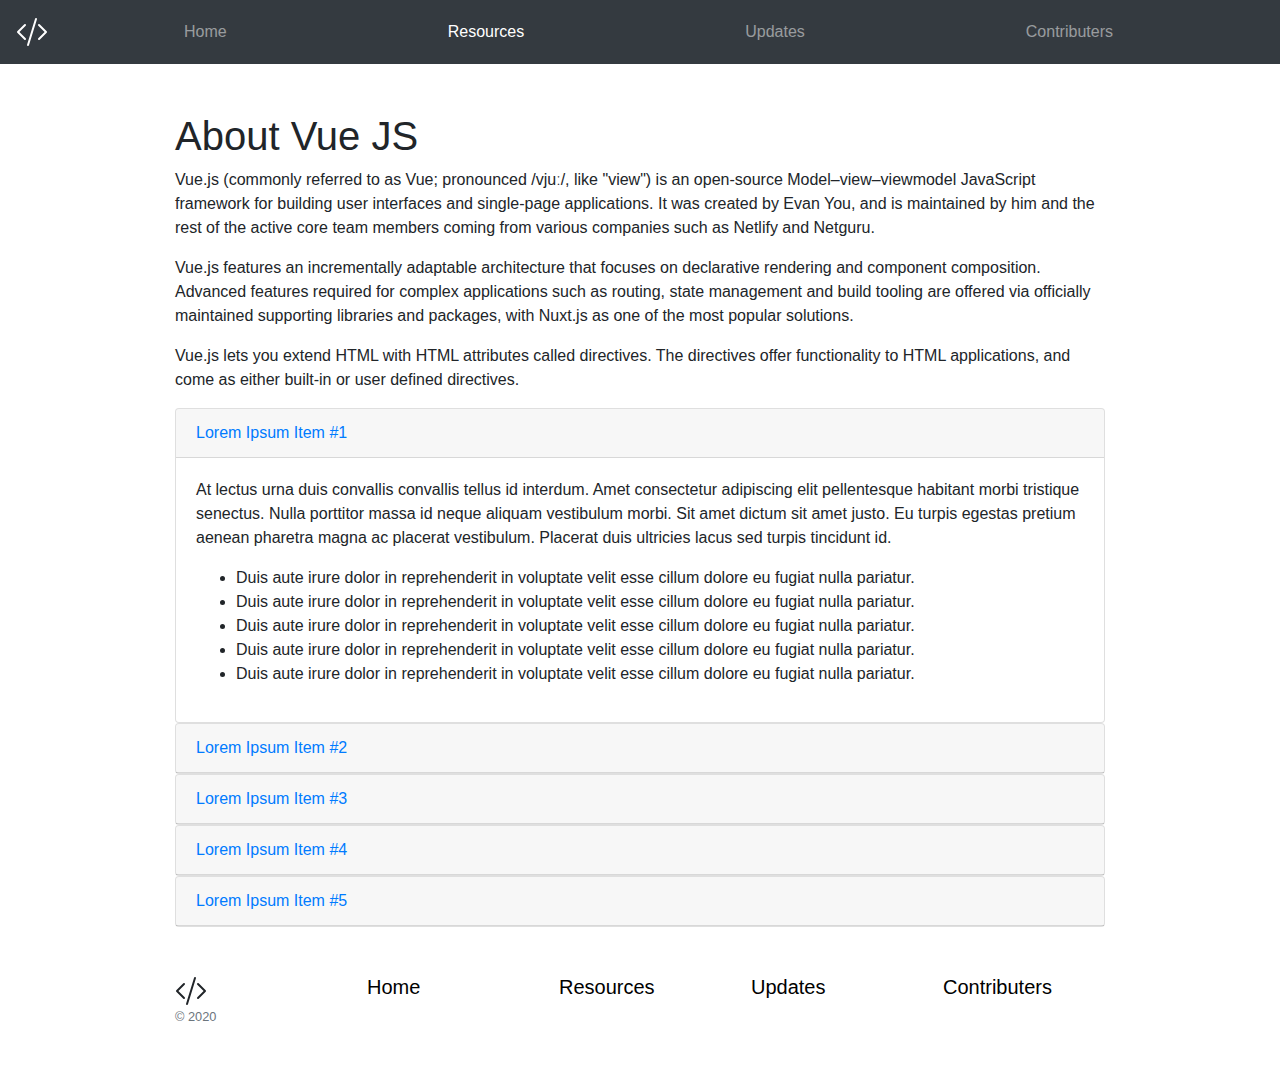
<file: pages/resources/vue.html>
<!doctype html>
<html lang="en">

<head>
	<meta charset="utf-8">
	<meta name="viewport" content="width=device-width, initial-scale=1, shrink-to-fit=no">
	<title>DevArmy002 - VueJS</title>
	<link rel="shortcut icon" href="../../favicon.ico" type="image/x-icon">
    <link rel="icon" href="../../favicon.ico" type="image/x-icon">
	<link rel="stylesheet" href="https://maxcdn.bootstrapcdn.com/bootstrap/4.4.1/css/bootstrap.min.css">
	<link href="https://maxcdn.bootstrapcdn.com/font-awesome/4.7.0/css/font-awesome.min.css" rel="stylesheet">
	<link href="../../css/style.css" rel="stylesheet">
</head>

<body>
	<nav class="navbar navbar-expand-lg navbar-dark bg-dark">
		<a id="brand" class="py-2" href="javascript:void(0)" aria-label="DevArmy002">
			<svg class="bi bi-code-slash" width="2em" height="2em" viewBox="0 0 16 16" fill="currentColor"
				xmlns="http://www.w3.org/2000/svg">
				<path fill-rule="evenodd"
					d="M4.854 4.146a.5.5 0 010 .708L1.707 8l3.147 3.146a.5.5 0 01-.708.708l-3.5-3.5a.5.5 0 010-.708l3.5-3.5a.5.5 0 01.708 0zm6.292 0a.5.5 0 000 .708L14.293 8l-3.147 3.146a.5.5 0 00.708.708l3.5-3.5a.5.5 0 000-.708l-3.5-3.5a.5.5 0 00-.708 0zm-.999-3.124a.5.5 0 01.33.625l-4 13a.5.5 0 01-.955-.294l4-13a.5.5 0 01.625-.33z"
					clip-rule="evenodd" />
			</svg>
		</a>
		<button class="navbar-toggler" type="button" data-toggle="collapse" data-target="#navbarNavDropdown"
			aria-controls="navbarNavDropdown" aria-expanded="false" aria-label="Toggle navigation">
			<span class="navbar-toggler-icon"></span>
		</button>
		<div class="collapse navbar-collapse" id="navbarNavDropdown">
			<ul class="navbar-nav container d-flex flex-column flex-md-row justify-content-between">
				<li class="nav-item">
					<a class="nav-link" href="../../index.html">Home</a>
				</li>
				<li class="nav-item">
					<a class="nav-link  active" href="./resources.html">Resources</a>
				</li>
				<li class="nav-item">
					<a class="nav-link" href="../updates.html">Updates</a>
				</li>
				<li class="nav-item">
					<a class="nav-link" href="#">Contributers</a>
				</li>
			</ul>

		</div>
	</nav>

	<div class="container mt-5">
		<h1>About Vue JS</h1>
		<p>Vue.js (commonly referred to as Vue; pronounced /vjuː/, like "view") is an open-source Model–view–viewmodel
			JavaScript framework for building user interfaces and single-page applications. It was created by Evan You,
			and is maintained by him and the rest of the active core team members coming from various companies such as
			Netlify and Netguru.</p>
		<p>Vue.js features an incrementally adaptable architecture that focuses on declarative rendering and component
			composition. Advanced features required for complex applications such as routing, state management and build
			tooling are offered via officially maintained supporting libraries and packages, with Nuxt.js as one of the
			most popular solutions.</p>
		<p>Vue.js lets you extend HTML with HTML attributes called directives. The directives offer functionality to
			HTML applications, and come as either built-in or user defined directives.</p>
		</p>
		<div id="accordion">
			<div class="card">
				<div class="card-header">
					<a class="card-link" data-toggle="collapse" href="#collapseOne">
						Lorem Ipsum Item #1
					</a>
				</div>
				<div id="collapseOne" class="collapse show" data-parent="#accordion">
					<div class="card-body">
						<p>At lectus urna duis convallis convallis tellus id interdum. Amet consectetur adipiscing elit
							pellentesque habitant morbi tristique senectus. Nulla porttitor massa id neque aliquam
							vestibulum morbi. Sit amet dictum sit amet justo. Eu turpis egestas pretium aenean pharetra
							magna ac placerat vestibulum. Placerat duis ultricies lacus sed turpis tincidunt id.</p>
						<ul>
							<li>Duis aute irure dolor in reprehenderit in voluptate velit esse cillum dolore eu fugiat
								nulla pariatur.</li>
							<li>Duis aute irure dolor in reprehenderit in voluptate velit esse cillum dolore eu fugiat
								nulla pariatur.</li>
							<li>Duis aute irure dolor in reprehenderit in voluptate velit esse cillum dolore eu fugiat
								nulla pariatur.</li>
							<li>Duis aute irure dolor in reprehenderit in voluptate velit esse cillum dolore eu fugiat
								nulla pariatur.</li>
							<li>Duis aute irure dolor in reprehenderit in voluptate velit esse cillum dolore eu fugiat
								nulla pariatur.</li>
						</ul>
					</div>
				</div>
			</div>
			<div class="card">
				<div class="card-header">
					<a class="collapsed card-link" data-toggle="collapse" href="#collapseTwo">
						Lorem Ipsum Item #2
					</a>
				</div>
				<div id="collapseTwo" class="collapse" data-parent="#accordion">
					<div class="card-body">
						<p>At lectus urna duis convallis convallis tellus id interdum. Amet consectetur adipiscing elit
							pellentesque habitant morbi tristique senectus. Nulla porttitor massa id neque aliquam
							vestibulum morbi. Sit amet dictum sit amet justo. Eu turpis egestas pretium aenean pharetra
							magna ac placerat vestibulum. Placerat duis ultricies lacus sed turpis tincidunt id.</p>
						<ul>
							<li>Duis aute irure dolor in reprehenderit in voluptate velit esse cillum dolore eu fugiat
								nulla pariatur.</li>
							<li>Duis aute irure dolor in reprehenderit in voluptate velit esse cillum dolore eu fugiat
								nulla pariatur.</li>
							<li>Duis aute irure dolor in reprehenderit in voluptate velit esse cillum dolore eu fugiat
								nulla pariatur.</li>
							<li>Duis aute irure dolor in reprehenderit in voluptate velit esse cillum dolore eu fugiat
								nulla pariatur.</li>
							<li>Duis aute irure dolor in reprehenderit in voluptate velit esse cillum dolore eu fugiat
								nulla pariatur.</li>
						</ul>
					</div>
				</div>
			</div>
			<div class="card">
				<div class="card-header">
					<a class="collapsed card-link" data-toggle="collapse" href="#collapseThree">
						Lorem Ipsum Item #3
					</a>
				</div>
				<div id="collapseThree" class="collapse" data-parent="#accordion">
					<div class="card-body">
						<p>At lectus urna duis convallis convallis tellus id interdum. Amet consectetur adipiscing elit
							pellentesque habitant morbi tristique senectus. Nulla porttitor massa id neque aliquam
							vestibulum morbi. Sit amet dictum sit amet justo. Eu turpis egestas pretium aenean pharetra
							magna ac placerat vestibulum. Placerat duis ultricies lacus sed turpis tincidunt id.</p>
						<ul>
							<li>Duis aute irure dolor in reprehenderit in voluptate velit esse cillum dolore eu fugiat
								nulla pariatur.</li>
							<li>Duis aute irure dolor in reprehenderit in voluptate velit esse cillum dolore eu fugiat
								nulla pariatur.</li>
							<li>Duis aute irure dolor in reprehenderit in voluptate velit esse cillum dolore eu fugiat
								nulla pariatur.</li>
							<li>Duis aute irure dolor in reprehenderit in voluptate velit esse cillum dolore eu fugiat
								nulla pariatur.</li>
							<li>Duis aute irure dolor in reprehenderit in voluptate velit esse cillum dolore eu fugiat
								nulla pariatur.</li>
						</ul>
					</div>
				</div>
			</div>
			<div class="card">
				<div class="card-header">
					<a class="collapsed card-link" data-toggle="collapse" href="#collapsefour">
						Lorem Ipsum Item #4
					</a>
				</div>
				<div id="collapsefour" class="collapse" data-parent="#accordion">
					<div class="card-body">
						<p>At lectus urna duis convallis convallis tellus id interdum. Amet consectetur adipiscing elit
							pellentesque habitant morbi tristique senectus. Nulla porttitor massa id neque aliquam
							vestibulum morbi. Sit amet dictum sit amet justo. Eu turpis egestas pretium aenean pharetra
							magna ac placerat vestibulum. Placerat duis ultricies lacus sed turpis tincidunt id.</p>
						<ul>
							<li>Duis aute irure dolor in reprehenderit in voluptate velit esse cillum dolore eu fugiat
								nulla pariatur.</li>
							<li>Duis aute irure dolor in reprehenderit in voluptate velit esse cillum dolore eu fugiat
								nulla pariatur.</li>
							<li>Duis aute irure dolor in reprehenderit in voluptate velit esse cillum dolore eu fugiat
								nulla pariatur.</li>
							<li>Duis aute irure dolor in reprehenderit in voluptate velit esse cillum dolore eu fugiat
								nulla pariatur.</li>
							<li>Duis aute irure dolor in reprehenderit in voluptate velit esse cillum dolore eu fugiat
								nulla pariatur.</li>
						</ul>
					</div>
				</div>
			</div>
			<div class="card">
				<div class="card-header">
					<a class="collapsed card-link" data-toggle="collapse" href="#collapsefive">
						Lorem Ipsum Item #5
					</a>
				</div>
				<div id="collapsefive" class="collapse" data-parent="#accordion">
					<div class="card-body">
						<p>At lectus urna duis convallis convallis tellus id interdum. Amet consectetur adipiscing elit
							pellentesque habitant morbi tristique senectus. Nulla porttitor massa id neque aliquam
							vestibulum morbi. Sit amet dictum sit amet justo. Eu turpis egestas pretium aenean pharetra
							magna ac placerat vestibulum. Placerat duis ultricies lacus sed turpis tincidunt id.</p>
						<ul>
							<li>Duis aute irure dolor in reprehenderit in voluptate velit esse cillum dolore eu fugiat
								nulla pariatur.</li>
							<li>Duis aute irure dolor in reprehenderit in voluptate velit esse cillum dolore eu fugiat
								nulla pariatur.</li>
							<li>Duis aute irure dolor in reprehenderit in voluptate velit esse cillum dolore eu fugiat
								nulla pariatur.</li>
							<li>Duis aute irure dolor in reprehenderit in voluptate velit esse cillum dolore eu fugiat
								nulla pariatur.</li>
							<li>Duis aute irure dolor in reprehenderit in voluptate velit esse cillum dolore eu fugiat
								nulla pariatur.</li>
						</ul>
					</div>
				</div>
			</div>
		</div>
	</div>

	<footer class="container py-5">
        <div class="row">
            <div class="col-12 col-md">
                <svg class="bi bi-code-slash" width="2em" height="2em" viewBox="0 0 16 16" fill="currentColor"
                    xmlns="http://www.w3.org/2000/svg">
                    <path fill-rule="evenodd"
                        d="M4.854 4.146a.5.5 0 010 .708L1.707 8l3.147 3.146a.5.5 0 01-.708.708l-3.5-3.5a.5.5 0 010-.708l3.5-3.5a.5.5 0 01.708 0zm6.292 0a.5.5 0 000 .708L14.293 8l-3.147 3.146a.5.5 0 00.708.708l3.5-3.5a.5.5 0 000-.708l-3.5-3.5a.5.5 0 00-.708 0zm-.999-3.124a.5.5 0 01.33.625l-4 13a.5.5 0 01-.955-.294l4-13a.5.5 0 01.625-.33z"
                        clip-rule="evenodd" />
                </svg>
                <small class="d-block mb-3 text-muted">&copy; 2020</small>
            </div>
            <div class="col-6 col-md">
                <h5><a href="../../index.html">Home</a></h5>
            </div>
            <div class="col-6 col-md">
                <h5><a href="../resources/resources.html">Resources</a></h5>
            </div>
            <div class="col-6 col-md">
                <h5><a href="../updates.html">Updates</a></h5>
            </div>
            <div class="col-6 col-md">
                <h5><a href="#">Contributers</a></h5>
            </div>
        </div>
    </footer>


	<script src="https://ajax.googleapis.com/ajax/libs/jquery/3.5.1/jquery.min.js"></script>
	<script src="https://cdnjs.cloudflare.com/ajax/libs/popper.js/1.16.0/umd/popper.min.js"></script>
	<script src="https://maxcdn.bootstrapcdn.com/bootstrap/4.4.1/js/bootstrap.min.js"></script>
</body>

</html>
</file>
<file: style.css>
.container {
    max-width: 960px;
  }
  
  /*
   * Custom translucent site header
   */
  
  .site-header {
    background-color: rgba(0, 0, 0, .85);
    -webkit-backdrop-filter: saturate(180%) blur(20px);
    backdrop-filter: saturate(180%) blur(20px);
  }
  .site-header a {
    color: #999;
    transition: ease-in-out color .15s;
  }
  .site-header a:hover {
    color: #fff;
    text-decoration: none;
  }
  
  /*
   * Dummy devices (replace them with your own or something else entirely!)
   */
  
  .product-device {
    position: absolute;
    right: 10%;
    bottom: -30%;
    width: 300px;
    height: 540px;
    background-color: #333;
    border-radius: 21px;
    -webkit-transform: rotate(30deg);
    transform: rotate(30deg);
  }
  
  .product-device::before {
    position: absolute;
    top: 10%;
    right: 10px;
    bottom: 10%;
    left: 10px;
    content: "";
    background-color: rgba(255, 255, 255, .1);
    border-radius: 5px;
  }
  
  .product-device-2 {
    top: -25%;
    right: auto;
    bottom: 0;
    left: 5%;
    background-color: #e5e5e5;
  }

  #brand {   
    color: white;   
  }

  #brand:active {
    color: white;
  }
  #brand:visited  {
    color: white;
  }

  /*
   * Extra utilities
   */
  
  .flex-equal > * {
    -ms-flex: 1;
    flex: 1;
  }
  @media (min-width: 768px) {
    .flex-md-equal > * {
      -ms-flex: 1;
      flex: 1;
    }
  }
  .bd-placeholder-img {
    font-size: 1.125rem;
    text-anchor: middle;
    -webkit-user-select: none;
    -moz-user-select: none;
    -ms-user-select: none;
    user-select: none;
}

@media (min-width: 768px) {
    .bd-placeholder-img-lg {
        font-size: 3.5rem;
    }
}
  .overflow-hidden { overflow: hidden; }


/* News Page */

#news-container{
  width: 100%;
  display: flex;
  flex-direction: column;
}
#container-heading{
  text-align: center;
  margin-top: 5px;
}
#container-main{
  width: 100%;
  display: flex;
  flex-direction: column;
  padding: 0 10px;
  justify-content: center;
  
}
.single-news{
  width: 100%;
  margin-bottom: 10px;
  display: flex;
  padding: 0 10px;
  border: 1px solid black;
}
.single-news a{
  color: black;
}
.single-news a:hover{
  color: blue;
}

.news-details{
  padding: 10px 0px 0px 10px;
  display: flex;
  flex-direction: column;
}
.news-thumbnail{
  display: flex;
  align-items: center;
  justify-content: center;
}
.news-thumbnail img{
  width: 200px;
  height: 120px;
}
.article-details{
  display: flex;
  flex-wrap: wrap ;
  justify-content: space-between;
}
@media (max-width:425px){
  .single-news{
    flex-wrap: wrap;
    padding: 0px;
  }
  .news-details{
    padding: 0 5px;
  }
  .news-thumbnail{
    width: 100%;
  }
  .news-details h3{
    font-size: 20px;
  }
  .article-details p{
    font-size: 10px;
    margin: 0;
  }
}
</file>
<file: resource.css>
.container {
    max-width: 1200px;
  }
  


  footer{
    margin-top:100px;
  }
  footer a, nav a {
    color: #fff;
    font-size: 14px;
    transition-duration: 0.2s;
  }

  footer a:hover, nav a:hover {
    color: #FA944B;
    text-decoration: none;
  }

  .copy {
    font-size: 12px;
    padding: 10px;
    border-top: 1px solid #FFFFFF;
  }

  .footer-middle {
    padding-top: 2em;
    color: white;
  }


  /*SOCİAL İCONS*/

  /* footer social icons */

  ul.social-network {
    list-style: none;
    display: inline;
    margin-left: 0 !important;
    padding: 0;
  }

  ul.social-network li {
    display: inline;
    margin: 0 5px;
  }


  /* footer social icons */

  .social-network a.icoFacebook:hover {
    background-color: #3B5998;
  }

  .social-network a.icoLinkedin:hover {
    background-color: #007bb7;
  }

  .social-network a.icoFacebook:hover i,
  .social-network a.icoLinkedin:hover i {
    color: #fff;
  }

  .social-network a.socialIcon:hover,
  .socialHoverClass {
    color: #44BCDD;
  }

  .social-circle li a {
    display: inline-block;
    position: relative;
    margin: 0 auto 0 auto;
    -moz-border-radius: 50%;
    -webkit-border-radius: 50%;
    border-radius: 50%;
    text-align: center;
    width: 30px;
    height: 30px;
    font-size: 15px;
  }

  .social-circle li i {
    margin: 0;
    line-height: 30px;
    text-align: center;
  }

  .social-circle li a:hover i,
  .triggeredHover {
    -moz-transform: rotate(360deg);
    -webkit-transform: rotate(360deg);
    -ms--transform: rotate(360deg);
    transform: rotate(360deg);
    -webkit-transition: all 0.2s;
    -moz-transition: all 0.2s;
    -o-transition: all 0.2s;
    -ms-transition: all 0.2s;
    transition: all 0.2s;
  }

  .social-circle i {
    color: #595959;
    -webkit-transition: all 0.8s;
    -moz-transition: all 0.8s;
    -o-transition: all 0.8s;
    -ms-transition: all 0.8s;
    transition: all 0.8s;
  }

  .social-network a {
    background-color: #F9F9F9;
  }
</file>
<file: css/style.css>
.container {
  max-width: 960px;
}

/*
   * Custom translucent site header
   */

.site-header {
  background-color: rgba(0, 0, 0, 0.85);
  -webkit-backdrop-filter: saturate(180%) blur(20px);
  backdrop-filter: saturate(180%) blur(20px);
}
.site-header a {
  color: #999;
  transition: ease-in-out color 0.15s;
}
.site-header a:hover {
  color: #fff;
  text-decoration: none;
}

/*
   * Dummy devices (replace them with your own or something else entirely!)
   */

.product-device {
  position: absolute;
  right: 10%;
  bottom: -30%;
  width: 300px;
  height: 540px;
  background-color: #333;
  border-radius: 21px;
  -webkit-transform: rotate(30deg);
  transform: rotate(30deg);
}

.product-device::before {
  position: absolute;
  top: 10%;
  right: 10px;
  bottom: 10%;
  left: 10px;
  content: "";
  background-color: rgba(255, 255, 255, 0.1);
  border-radius: 5px;
}

.product-device-2 {
  top: -25%;
  right: auto;
  bottom: 0;
  left: 5%;
  background-color: #e5e5e5;
}

#brand {
  color: white;
}

#brand:active {
  color: white;
}
#brand:visited {
  color: white;
}

/*
   * Extra utilities
   */

.flex-equal > * {
  -ms-flex: 1;
  flex: 1;
}
@media (min-width: 768px) {
  .flex-md-equal > * {
    -ms-flex: 1;
    flex: 1;
  }
}
.bd-placeholder-img {
  font-size: 1.125rem;
  text-anchor: middle;
  -webkit-user-select: none;
  -moz-user-select: none;
  -ms-user-select: none;
  user-select: none;
}

@media (min-width: 768px) {
  .bd-placeholder-img-lg {
    font-size: 3.5rem;
  }
}
.overflow-hidden {
  overflow: hidden;
}

/* News Page */

#news-container {
  width: 100%;
  display: flex;
  flex-direction: column;
}
#container-heading {
  text-align: center;
  margin-top: 5px;
}
#container-main {
  width: 100%;
  display: flex;
  flex-direction: column;
  padding: 0 10px;
  justify-content: center;
}
.single-news {
  width: 100%;
  margin-bottom: 10px;
  display: flex;
  padding: 0 10px;
  border: 1px solid black;
}
.single-news a {
  color: black;
}
.single-news a:hover {
  color: blue;
}

.news-details {
  padding: 10px 0px 0px 10px;
  display: flex;
  flex-direction: column;
}
.news-thumbnail {
  display: flex;
  align-items: center;
  justify-content: center;
}
.news-thumbnail img {
  width: 200px;
  height: 120px;
}
.article-details {
  display: flex;
  flex-wrap: wrap;
  justify-content: space-between;
}
@media (max-width: 425px) {
  .single-news {
    flex-wrap: wrap;
    padding: 0px;
  }
  .news-details {
    padding: 0 5px;
  }
  .news-thumbnail {
    width: 100%;
  }
  .news-details h3 {
    font-size: 20px;
  }
  .article-details p {
    font-size: 10px;
    margin: 0;
  }
}

footer a {
  color: black;
}

footer a:hover {
  color: black;
  text-decoration: none;
}
</file>
